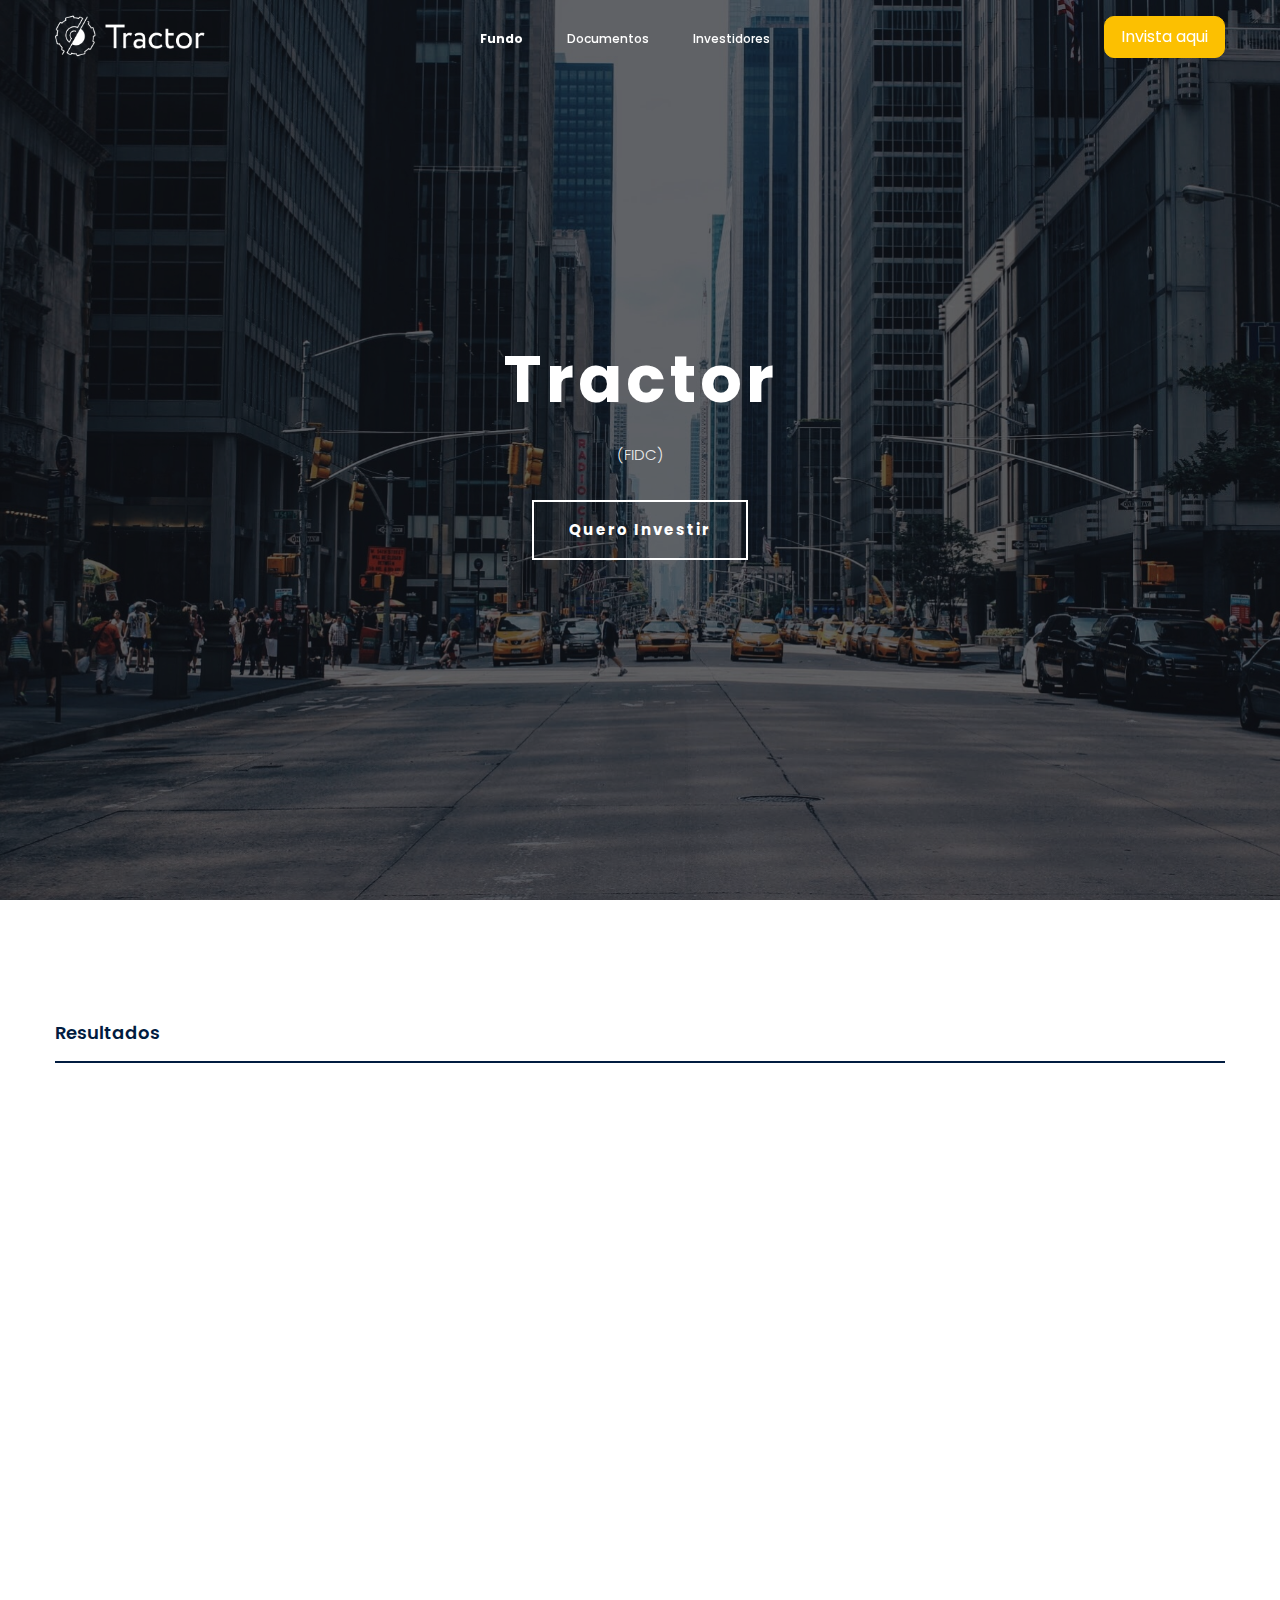
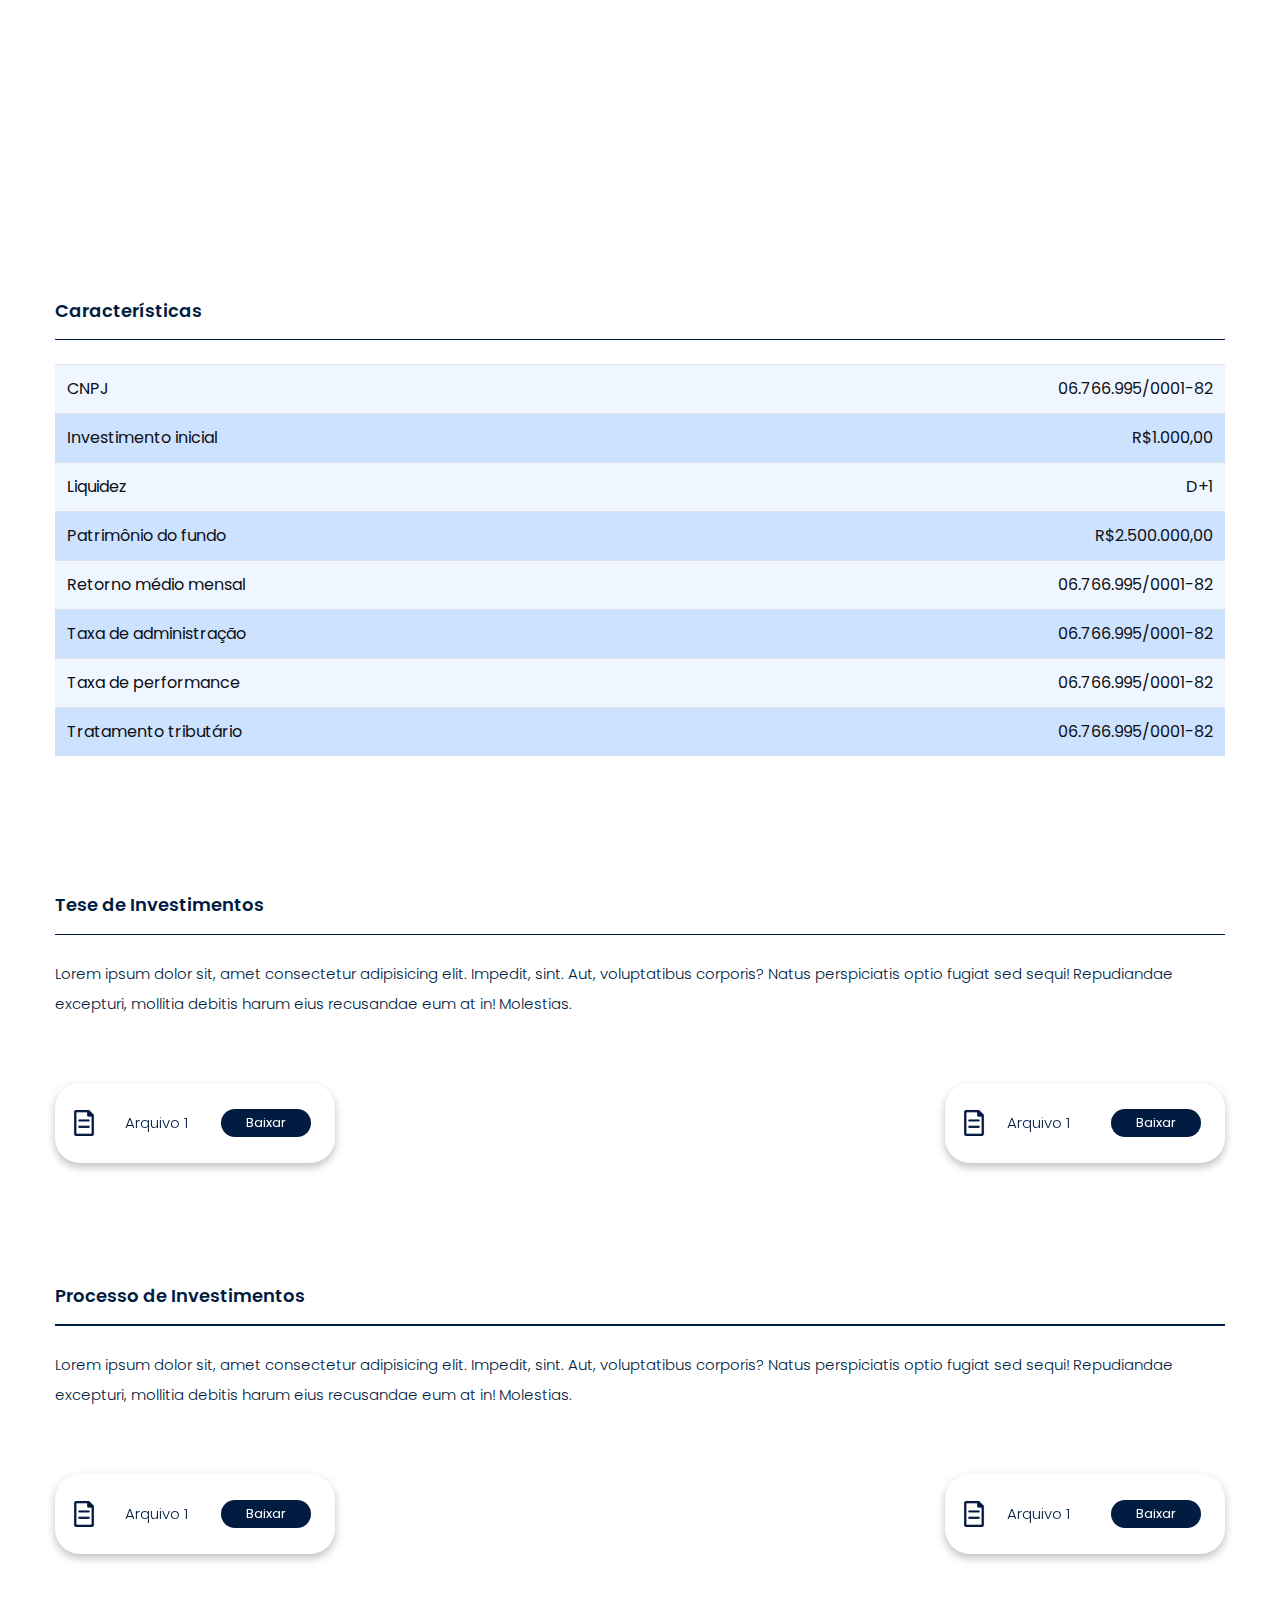
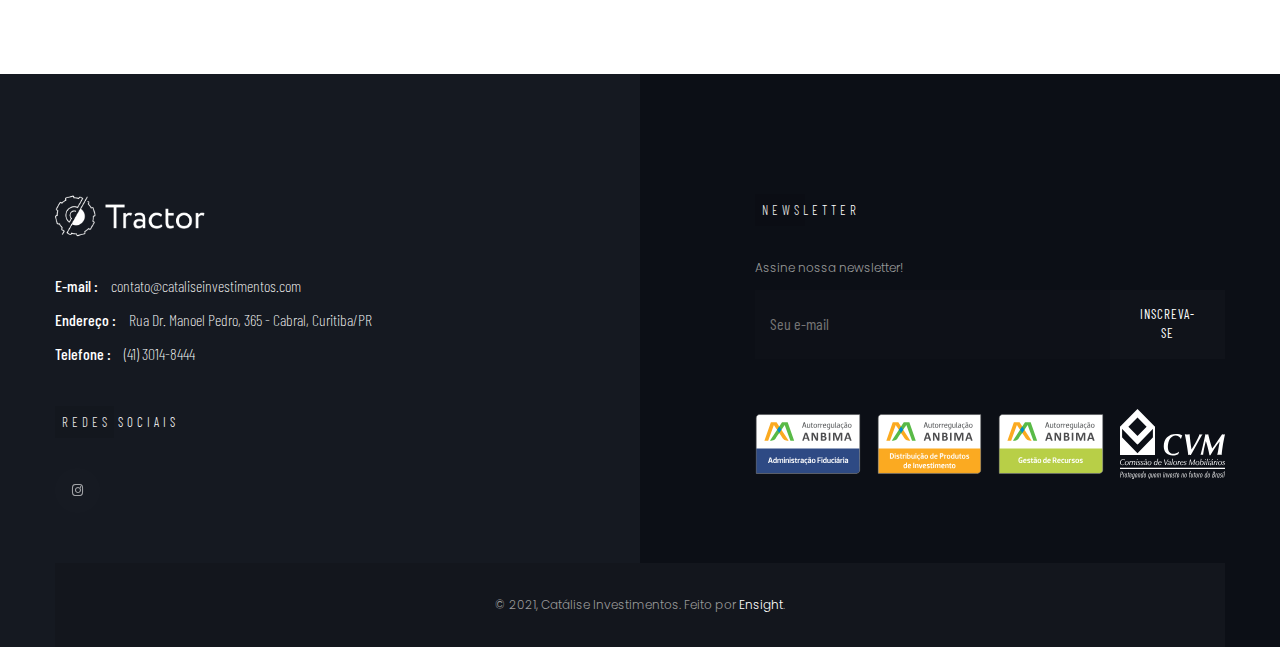
<file: index.html>
<!DOCTYPE html>
<html lang="zxx">
  <head>
    <!-- Metas -->
    <meta charset="utf-8" />
    <meta http-equiv="X-UA-Compatible" content="IE=edge" />
    <meta
      name="viewport"
      content="width=device-width, initial-scale=1, maximum-scale=1"
    />
    <meta name="keywords" content="HTML5 Template Avo onepage themeforest" />
    <meta
      name="description"
      content="Avo - Onepage Multi-Purpose HTML5 Template"
    />
    <meta name="author" content="" />

    <!-- Title  -->
    <title>Tractor</title>

    <!-- Favicon -->
    <link rel="shortcut icon" href="img/favicon.png" />

    <!-- Google Fonts -->
    <link
      href="https://fonts.googleapis.com/css?family=Poppins:100,200,300,400,500,600,700,800,900&display=swap"
      rel="stylesheet"
    />
    <link
      href="https://fonts.googleapis.com/css2?family=Barlow:wght@100;200;300;400;500;600;700;800;900&display=swap"
      rel="stylesheet"
    />
    <link
      href="https://fonts.googleapis.com/css?family=Playfair+Display:400,500,600,700,800,900&display=swap"
      rel="stylesheet"
    />
    <link
      href="https://fonts.googleapis.com/css2?family=Comfortaa:wght@300;400;500;600;700&display=swap"
      rel="stylesheet"
    />
    <link
      href="https://fonts.googleapis.com/css2?family=Barlow+Condensed:wght@200;300;400;500;600;700&display=swap"
      rel="stylesheet"
    />

    <!-- Plugins -->
    <link rel="stylesheet" href="css/plugins.css" />

    <!-- Core Style Css -->
    <link rel="stylesheet" href="css/style.css" />
  </head>

  <body>
    <!-- ==================== Start Loading ==================== -->

    <div id="preloader"></div>

    <!-- ==================== End Loading ==================== -->

    <!-- ==================== Start progress-scroll-button ==================== -->

    <div class="progress-wrap cursor-pointer">
      <svg
        class="progress-circle svg-content"
        width="100%"
        height="100%"
        viewBox="-1 -1 102 102"
      >
        <path d="M50,1 a49,49 0 0,1 0,98 a49,49 0 0,1 0,-98" />
      </svg>
    </div>

    <!-- ==================== End progress-scroll-button ==================== -->

    <!-- ==================== Start cursor ==================== -->

    <div class="mouse-cursor cursor-outer"></div>
    <div class="mouse-cursor cursor-inner"></div>

    <!-- ==================== End cursor ==================== -->

    <!-- ==================== Start Navbar ==================== -->

    <nav class="navbar change navbar-expand-lg">
      <div class="container">
        <!-- Logo -->
        <a class="logo" href="#">
          <img src="img/logotractor.png" alt="logo" class="img-logo" />
        </a>

        <button
          class="navbar-toggler"
          type="button"
          data-toggle="collapse"
          data-target="#navbarSupportedContent"
          aria-controls="navbarSupportedContent"
          aria-expanded="false"
          aria-label="Toggle navigation"
        >
          <span class="icon-bar"><i class="fas fa-bars"></i></span>
        </button>

        <!-- navbar links -->
        <div class="collapse navbar-collapse" id="navbarSupportedContent">
          <ul class="navbar-nav ml-auto">
            <div
              class="d-flex justify-content-center"
              style="margin-right: 19.5rem"
            >
              <li class="nav-item">
                <a class="nav-link" href="index.html" style="font-weight: bold"
                  >Fundo</a
                >
              </li>
              <li class="nav-item">
                <a class="nav-link" href="documents.html">Documentos</a>
              </li>
              <li class="nav-item">
                <a class="nav-link" href="investors.html">Investidores</a>
              </li>
            </div>
            <li class="" style="margin-top: 0.7rem">
              <!-- <button type="button" class="btn btn-warning">Invista Aqui</button> -->
              <a
                target="_blank"
                class="btn btn-warning"
                id="btn-header"
                href="https://catalisegestao.orama.com.br/novo-cadastro/novo-cliente/4052/"
                >Invista aqui</a
              >
            </li>
          </ul>
        </div>
      </div>
    </nav>

    <!-- ==================== End Navbar ==================== -->

    <!-- ==================== Start Slider ==================== -->

    <header class="slider slider-prlx fixed-slider text-center">
      <div class="swiper-container parallax-slider">
        <div
          class="swiper-wrapper"
          style="
            -webkit-transition: none !important;
            -moz-transition: none !important;
            -o-transition: none !important;
            transition: none !important;
          "
        >
          <div class="swiper-slide">
            <div
              class="bg-img valign"
              data-background="img/slid/slider.jpg"
              data-overlay-dark="6"
              style="
                -webkit-transition: none !important;
                -moz-transition: none !important;
                -o-transition: none !important;
                transition: none !important;
              "
            >
              <div class="container">
                <div class="row justify-content-center">
                  <div class="col-lg-7 col-md-9">
                    <div class="caption center">
                      <h1 data-splitting>Tractor</h1>
                      <p>(FIDC)</p>
                      <a
                        target="_blank"
                        href="https://catalisegestao.orama.com.br/novo-cadastro/novo-cliente/4052/#/"
                        class="btn-curve btn-lit mt-30"
                      >
                        <span>Quero Investir </span>
                      </a>
                    </div>
                  </div>
                </div>
              </div>
            </div>
          </div>
        </div>
      </div>
    </header>

    <!-- ==================== End Slider ==================== -->

    <div class="main-content">
      <!-- Start Gráfico -->
      <div class="features section-padding">
        <div class="container">
          <h6 class="mb-3">Resultados</h6>
          <div class="line"></div>
          <iframe
            width="1200"
            height="700"
            src="https://app.powerbi.com/view?r=eyJrIjoiMTc5Mzg4OTUtODU4ZC00M2Y4LTk4NGQtZWUwNTUxNzQ1OTJkIiwidCI6IjUyZmRlN2E5LWFmMmMtNDZjYi1hOWU5LWMxOWViNzQwZmFhOCJ9"
            frameborder="0"
            allowfullscreen="true"
          ></iframe>
        </div>
      </div>
      <!-- Start Gráfico -->
      <div style="margin-top: -7rem;">
        <!-- Start características  -->
      <div class="features section-padding">
        <div class="container">
          <h6 class="mb-3">Características</h6>
          <div class="line"></div>
          <table class="table" style="margin-top: 1.5rem">
            <tbody>
              <tr class="light-bluetr">
                <td scope="row">CNPJ</td>
                <td class="text-right">06.766.995/0001-82</td>
              </tr>
              <tr class="bluetr">
                <td scope="row">Investimento inicial</td>
                <td class="text-right">R$1.000,00</td>
              </tr>
              <tr class="light-bluetr">
                <td scope="row">Liquidez</td>
                <td class="text-right">D+1</td>
              </tr>
              <tr class="bluetr">
                <td scope="row">Patrimônio do fundo</td>
                <td class="text-right">R$2.500.000,00</td>
              </tr>
              <tr class="light-bluetr">
                <td scope="row">Retorno médio mensal</td>
                <td class="text-right">06.766.995/0001-82</td>
              </tr>
              <tr class="bluetr">
                <td scope="row">Taxa de administração</td>
                <td class="text-right">06.766.995/0001-82</td>
              </tr>
              <tr class="light-bluetr">
                <td scope="row">Taxa de performance</td>
                <td class="text-right">06.766.995/0001-82</td>
              </tr>
              <tr class="bluetr">
                <td scope="row">Tratamento tributário</td>
                <td class="text-right">06.766.995/0001-82</td>
              </tr>
            </tbody>
          </table>
        </div>
      </div>
      <!-- End características -->

      <!-- Start Tese de Investimentos -->
      <div class="tese">
        <div class="container">
          <h6 class="mb-3">Tese de Investimentos</h6>
          <div class="line"></div>
          <p style="margin-top: 1.5rem" class="mb-3">
            Lorem ipsum dolor sit, amet consectetur adipisicing elit. Impedit,
            sint. Aut, voluptatibus corporis? Natus perspiciatis optio fugiat
            sed sequi! Repudiandae excepturi, mollitia debitis harum eius
            recusandae eum at in! Molestias.
          </p>
          <div class="d-flex justify-content-between cards-responsive">
            <div
              class="card d-flex align-items-center"
              style="
                width: 17.5rem;
                height: 5rem;
                flex-direction: row;
                margin-top: 3rem;
              "
            >
              <img
                src="img/download.svg"
                alt="download"
                style="width: 26px; height: 26px; margin-left: 1rem"
              />
              <div class="card-body">
                <p style="margin-left: 0.5rem">Arquivo 1</p>
              </div>
              <button class="btn btn-download" style="margin-right: 1.5rem">
                Baixar
              </button>
            </div>
            <div
              class="card d-flex align-items-center"
              style="
                width: 17.5rem;
                height: 5rem;
                flex-direction: row;
                margin-top: 3rem;
              "
            >
              <img
                src="img/download.svg"
                alt="download"
                style="width: 26px; height: 26px; margin-left: 1rem"
              />
              <div class="card-body">
                <p style="margin-right: 1rem">Arquivo 1</p>
              </div>
              <button class="btn btn-download" style="margin-right: 1.5rem">
                Baixar
              </button>
            </div>
          </div>
        </div>
      </div>

      <!-- End Tese de Investimentos -->

      <!-- Start Processo de Investimentos -->

      <div class="processo section-padding">
        <div class="container">
          <h6 class="mb-3">Processo de Investimentos</h6>
          <div class="line"></div>
          <p style="margin-top: 1.5rem" class="mb-3">
            Lorem ipsum dolor sit, amet consectetur adipisicing elit. Impedit,
            sint. Aut, voluptatibus corporis? Natus perspiciatis optio fugiat
            sed sequi! Repudiandae excepturi, mollitia debitis harum eius
            recusandae eum at in! Molestias.
          </p>
          <div class="d-flex justify-content-between cards-responsive">
            <div
              class="card d-flex align-items-center"
              style="
                width: 17.5rem;
                height: 5rem;
                flex-direction: row;
                margin-top: 3rem;
              "
            >
              <img
                src="img/download.svg"
                alt="download"
                style="width: 26px; height: 26px; margin-left: 1rem"
              />
              <div class="card-body">
                <p style="margin-left: 0.5rem">Arquivo 1</p>
              </div>
              <button class="btn btn-download" style="margin-right: 1.5rem">
                Baixar
              </button>
            </div>
            <div
              class="card d-flex align-items-center"
              style="
                width: 17.5rem;
                height: 5rem;
                flex-direction: row;
                margin-top: 3rem;
              "
            >
              <img
                src="img/download.svg"
                alt="download"
                style="width: 26px; height: 26px; margin-left: 1rem"
              />
              <div class="card-body">
                <p style="margin-right: 1rem">Arquivo 1</p>
              </div>
              <button class="btn btn-download" style="margin-right: 1.5rem">
                Baixar
              </button>
            </div>
          </div>
        </div>
      </div>

      <!-- End Processo de Investimentos -->
      </div>
      

      <!-- ==================== Start Footer ==================== -->

      <footer class="footer-half sub-bg section-padding pb-0">
        <div class="container">
          <div class="row">
            <div class="col-lg-5">
              <div class="cont">
                <div class="logo">
                  <a href="#0">
                    <img src="img/logotractor.png" class="img-logo" alt="" />
                  </a>
                </div>
                <div class="con-info custom-font">
                  <ul>
                    <li>
                      <span>E-mail : </span> contato@cataliseinvestimentos.com
                    </li>
                    <li>
                      <span>Endereço : </span> Rua Dr. Manoel Pedro, 365 -
                      Cabral, Curitiba/PR
                    </li>
                    <li><span>Telefone : </span> (41) 3014-8444</li>
                  </ul>
                </div>
                <div class="social-icon">
                  <h6 class="custom-font stit simple-btn" style="color: white">
                    Redes Sociais
                  </h6>
                  <div class="social">
                    <a
                      target="_blank"
                      href="https://instagram.com/cataliseinvestimentos/"
                      class="icon"
                    >
                      <i class="fab fa-instagram"></i>
                    </a>
                  </div>
                </div>
              </div>
            </div>
            <div class="col-lg-5 offset-lg-2">
              <div class="subscribe mb-50">
                <h6 class="custom-font stit simple-btn" style="color: white">
                  Newsletter
                </h6>
                <p>Assine nossa newsletter!</p>
                <form>
                  <div class="form-group custom-font">
                    <input
                      type="email"
                      name="subscribe"
                      placeholder="Seu e-mail"
                    />
                    <button class="cursor-pointer" style="color: white">
                      inscreva-se
                    </button>
                  </div>
                </form>
              </div>
              <div class="desktop-img">
                <div class="d-flex">
                  <img src="img/certifcate/anbima_adm_fiduciaria.svg" alt="" />
                  <img
                    src="img/certifcate/anbima_distribuicao_recursos.svg"
                    alt=""
                    class="ml-3"
                  />
                  <img
                    src="img/certifcate/anbima_gestao_de_recursos.svg"
                    alt=""
                    class="ml-3"
                  />
                  <img
                    src="img/certifcate/cvm.svg"
                    alt=""
                    class="ml-3"
                    id="img-cvm"
                    style="display: block"
                  />
                </div>
              </div>
              <div class="mobile-img">
                <div class="d-flex">
                  <img src="img/certifcate/anbima_adm_fiduciaria.svg" alt="" />
                  <img
                    src="img/certifcate/anbima_distribuicao_recursos.svg"
                    alt=""
                    class="ml-3"
                  />
                  <img
                    src="img/certifcate/anbima_gestao_de_recursos.svg"
                    alt=""
                    class="ml-3"
                  />
                </div>
                <div
                  style="
                    width: 90px;
                    height: 52px;
                    margin-top: 1rem;
                    margin-left: 5.8rem;
                  "
                >
                  <img
                    src="img/certifcate/cvm.svg"
                    alt=""
                    class="ml-3"
                    id="img-cvm"
                    style="display: block"
                    id="cvm-mobile"
                  />
                </div>
              </div>
            </div>
          </div>
          <div class="copyrights text-center">
            <p>
              © 2021, Catálise Investimentos. Feito por
              <a
                target="_blank"
                href="https://ensight.com.br"
                style="color: white"
                >Ensight</a
              >.
            </p>
          </div>
        </div>
      </footer>

      <!-- ==================== End Footer ==================== -->
    </div>

    <!-- jQuery -->
    <script src="js/jquery-3.0.0.min.js"></script>
    <script src="js/jquery-migrate-3.0.0.min.js"></script>

    <!-- plugins -->
    <script src="js/plugins.js"></script>

    <!-- custom scripts -->
    <script src="js/scripts.js"></script>
  </body>
</html>
</file>
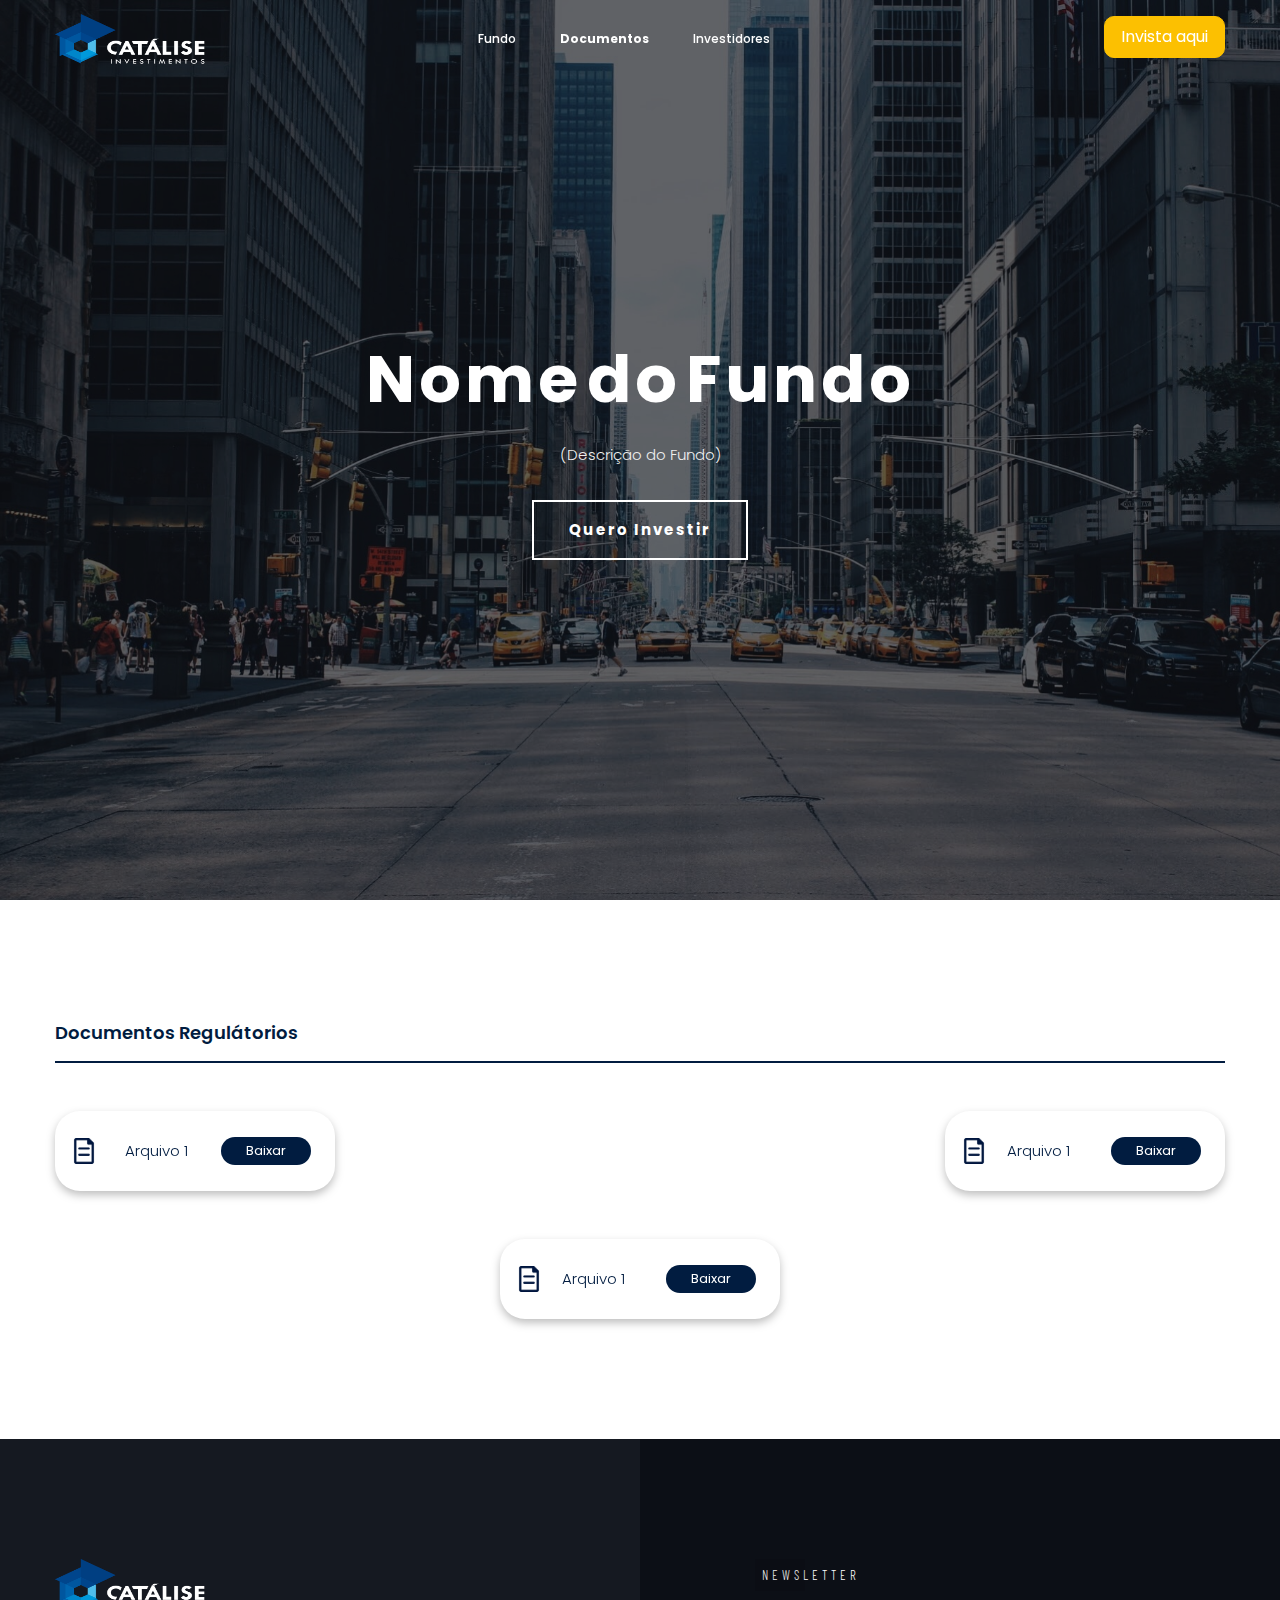
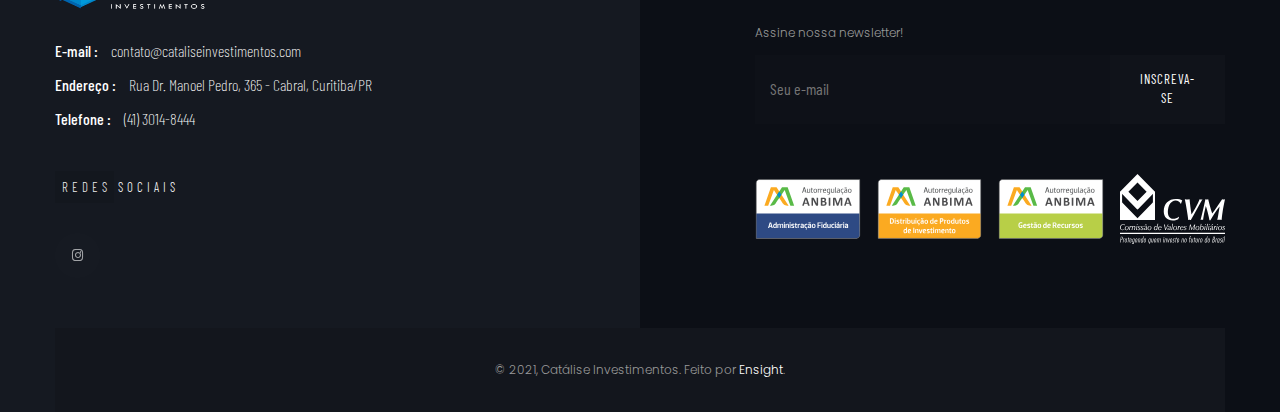
<file: documents.html>
<!DOCTYPE html>
<html lang="zxx">

<head>

    <!-- Metas -->
    <meta charset="utf-8">
    <meta http-equiv="X-UA-Compatible" content="IE=edge" />
    <meta name="viewport" content="width=device-width, initial-scale=1, maximum-scale=1" />
    <meta name="keywords" content="HTML5 Template Avo onepage themeforest" />
    <meta name="description" content="Avo - Onepage Multi-Purpose HTML5 Template" />
    <meta name="author" content="" />

    <!-- Title  -->
    <title>Tractor</title>

    <!-- Favicon -->
    <link rel="shortcut icon" href="img/favicon.png" />

    <!-- Google Fonts -->
    <link href="https://fonts.googleapis.com/css?family=Poppins:100,200,300,400,500,600,700,800,900&display=swap"
        rel="stylesheet">
    <link href="https://fonts.googleapis.com/css2?family=Barlow:wght@100;200;300;400;500;600;700;800;900&display=swap"
        rel="stylesheet">
    <link href="https://fonts.googleapis.com/css?family=Playfair+Display:400,500,600,700,800,900&display=swap"
        rel="stylesheet">
    <link href="https://fonts.googleapis.com/css2?family=Comfortaa:wght@300;400;500;600;700&display=swap"
        rel="stylesheet">
    <link href="https://fonts.googleapis.com/css2?family=Barlow+Condensed:wght@200;300;400;500;600;700&display=swap"
        rel="stylesheet">

    <!-- Plugins -->
    <link rel="stylesheet" href="css/plugins.css" />

    <!-- Core Style Css -->
    <link rel="stylesheet" href="css/style.css" />

</head>

<body>


    <!-- ==================== Start Loading ==================== -->

    <div id="preloader">
    </div>

    <!-- ==================== End Loading ==================== -->



    <!-- ==================== Start progress-scroll-button ==================== -->

    <div class="progress-wrap cursor-pointer">
        <svg class="progress-circle svg-content" width="100%" height="100%" viewBox="-1 -1 102 102">
            <path d="M50,1 a49,49 0 0,1 0,98 a49,49 0 0,1 0,-98" />
        </svg>
    </div>

    <!-- ==================== End progress-scroll-button ==================== -->



    <!-- ==================== Start cursor ==================== -->

    <div class="mouse-cursor cursor-outer"></div>
    <div class="mouse-cursor cursor-inner"></div>

    <!-- ==================== End cursor ==================== -->



   <!-- ==================== Start Navbar ==================== -->

   <nav class="navbar change navbar-expand-lg">
    <div class="container">

        <!-- Logo -->
        <a class="logo" href="#">
            <img src="img/logo-catalise.png" alt="logo" class="img-logo">
        </a>

        <button class="navbar-toggler" type="button" data-toggle="collapse" data-target="#navbarSupportedContent"
            aria-controls="navbarSupportedContent" aria-expanded="false" aria-label="Toggle navigation">
            <span class="icon-bar"><i class="fas fa-bars"></i></span>
        </button>

      <!-- navbar links -->
      <div class="collapse navbar-collapse" id="navbarSupportedContent">
    
        <ul class="navbar-nav ml-auto">
            <div class="d-flex justify-content-center" style="margin-right: 19.5rem;">
                <li class="nav-item">
                    <a class="nav-link" href="index.html">Fundo</a>
                </li>
                <li class="nav-item">
                    <a class="nav-link" href="documents.html" style="font-weight: bold;">Documentos</a>
                </li>
                <li class="nav-item">
                    <a class="nav-link" href="investors.html">Investidores</a>
                </li>
            </div>
            <li class="" style="margin-top: 0.7rem;">
                <!-- <button type="button" class="btn btn-warning">Invista Aqui</button> -->
                <a target="_blank" class="btn btn-warning " id="btn-header" href="https://catalisegestao.orama.com.br/novo-cadastro/novo-cliente/4052/">Invista aqui</a>
            </li>
        </ul>
    </div>
</div>
</nav>

<!-- ==================== End Navbar ==================== -->




    <!-- ==================== Start Slider ==================== -->

    <header class="slider slider-prlx fixed-slider text-center">
        <div class="swiper-container parallax-slider" >
            <div class="swiper-wrapper" style=" -webkit-transition: none !important;
            -moz-transition: none !important;
            -o-transition: none !important;
            transition: none !important;">
                <div class="swiper-slide">
                    <div class="bg-img valign" data-background="img/slid/slider.jpg" data-overlay-dark="6" style=" -webkit-transition: none !important;
                    -moz-transition: none !important;
                    -o-transition: none !important;
                    transition: none !important;">
                        <div class="container">
                            <div class="row justify-content-center">
                                <div class="col-lg-7 col-md-9">
                                    <div class="caption center">
                                        <h1 data-splitting>Nome do Fundo</h1>
                                        <p>(Descrição do Fundo)</p>
                                        <a target="_blank" href="https://catalisegestao.orama.com.br/novo-cadastro/novo-cliente/4052/#/" class="btn-curve btn-lit mt-30">
                                            <span>Quero Investir </span>
                                        </a>
                                    </div>
                                </div>
                            </div>
                        </div>
                    </div>
                </div>
            </div>
        </div>
    </header>

    <!-- ==================== End Slider ==================== -->



    <div class="main-content">


        <!-- Start Documentos Regulatórios -->
        <div class="documents section-padding">
            <div class="container">
                <h6 class="mb-3">Documentos Regulátorios</h6>
                <div class="line"></div>
                <div class="d-flex justify-content-between cards-responsive">
                    <div class="card d-flex align-items-center" style="width: 17.5rem; height: 5rem; flex-direction: row; margin-top: 3rem;">
                        <img src="img/download.svg" alt="download" style="width: 26px; height: 26px; margin-left: 1rem;">
                        <div class="card-body">
                        <p style="margin-left: 0.5rem;">Arquivo 1</p>
                        </div>
                        <button class="btn btn-download" style="margin-right: 1.5rem;">Baixar</button>
                    </div>
                    <div class="card d-flex align-items-center" style="width: 17.5rem; height: 5rem; flex-direction: row; margin-top: 3rem;">
                        <img src="img/download.svg" alt="download" style="width: 26px; height: 26px; margin-left: 1rem;">
                        <div class="card-body">
                          <p style="margin-right: 1rem;">Arquivo 1</p>
                        </div>
                        <button class="btn btn-download" style="margin-right: 1.5rem;">Baixar</button>
                    </div>
                </div>
                <div class="d-flex justify-content-center cards-responsive">
                    <div class="card d-flex align-items-center" style="width: 17.5rem; height: 5rem; flex-direction: row; margin-top: 3rem;">
                        <img src="img/download.svg" alt="download" style="width: 26px; height: 26px; margin-left: 1rem;">
                        <div class="card-body">
                          <p style="margin-right: 1rem;">Arquivo 1</p>
                        </div>
                        <button class="btn btn-download" style="margin-right: 1.5rem;">Baixar</button>
                    </div>
                </div>
            </div>
        </div>

      
        <!-- End Documentos Regulatórios -->




        
       
        <!-- ==================== Start Footer ==================== -->

        <footer class="footer-half sub-bg section-padding pb-0">
            <div class="container">
                <div class="row">
                    <div class="col-lg-5">
                        <div class="cont">
                            <div class="logo">
                                <a href="#0">
                                    <img src="img/logo-catalise.png" class="img-logo" alt="">
                                </a>
                            </div>
                            <div class="con-info custom-font">
                                <ul>
                                    <li><span>E-mail : </span> contato@cataliseinvestimentos.com</li>
                                    <li><span>Endereço : </span> Rua Dr. Manoel Pedro, 365 - Cabral, Curitiba/PR
                                    </li>
                                    <li><span>Telefone : </span> (41) 3014-8444</li>
                                </ul>
                            </div>
                            <div class="social-icon">
                                <h6 class="custom-font stit simple-btn" style="color: white;">Redes Sociais</h6>
                                <div class="social">
                                    <a target="_blank" href ="https://instagram.com/cataliseinvestimentos/"class="icon">
                                        <i class="fab fa-instagram"></i>
                                    </a>
                                                                                         
                                </div>
                            </div>
                        </div>
                    </div>
                    <div class="col-lg-5 offset-lg-2">
                        <div class="subscribe mb-50">
                            <h6 class="custom-font stit simple-btn" style="color: white;">Newsletter</h6>
                            <p>Assine nossa newsletter!</p>
                            <form>
                                <div class="form-group custom-font">
                                    <input type="email" name="subscribe" placeholder="Seu e-mail">
                                    <button class="cursor-pointer" style="color: white;">inscreva-se</button>
                                </div>
                            </form>
                        </div>
                        <div class="desktop-img">
                            <div class="d-flex">
                                <img src="img/certifcate/anbima_adm_fiduciaria.svg" alt="" >
                                <img src="img/certifcate/anbima_distribuicao_recursos.svg" alt="" class="ml-3">
                                <img src="img/certifcate/anbima_gestao_de_recursos.svg" alt="" class="ml-3">
                                <img src="img/certifcate/cvm.svg" alt="" class="ml-3" id="img-cvm" style="display: block;">
                            </div>
                        </div>
                        <div class="mobile-img">
                        <div class="d-flex">
                            <img src="img/certifcate/anbima_adm_fiduciaria.svg" alt="" >
                            <img src="img/certifcate/anbima_distribuicao_recursos.svg" alt="" class="ml-3">
                            <img src="img/certifcate/anbima_gestao_de_recursos.svg" alt="" class="ml-3">
                        </div>
                        <div style="width: 90px; height: 52px; margin-top: 1rem; margin-left: 5.8rem;">
                            <img src="img/certifcate/cvm.svg" alt="" class="ml-3" id="img-cvm" style="display: block;" id="cvm-mobile">
                        </div>
                        </div>
                    </div>
                </div>
                <div class="copyrights text-center">
                    <p>© 2021, Catálise Investimentos. Feito por <a target="_blank" href="https://ensight.com.br" style="color: white;">Ensight</a>.</p>
                </div>
            </div>
        </footer>

        <!-- ==================== End Footer ==================== -->



    </div>






    <!-- jQuery -->
    <script src="js/jquery-3.0.0.min.js"></script>
    <script src="js/jquery-migrate-3.0.0.min.js"></script>

    <!-- plugins -->
    <script src="js/plugins.js"></script>

    <!-- custom scripts -->
    <script src="js/scripts.js"></script>

</body>

</html>
</file>
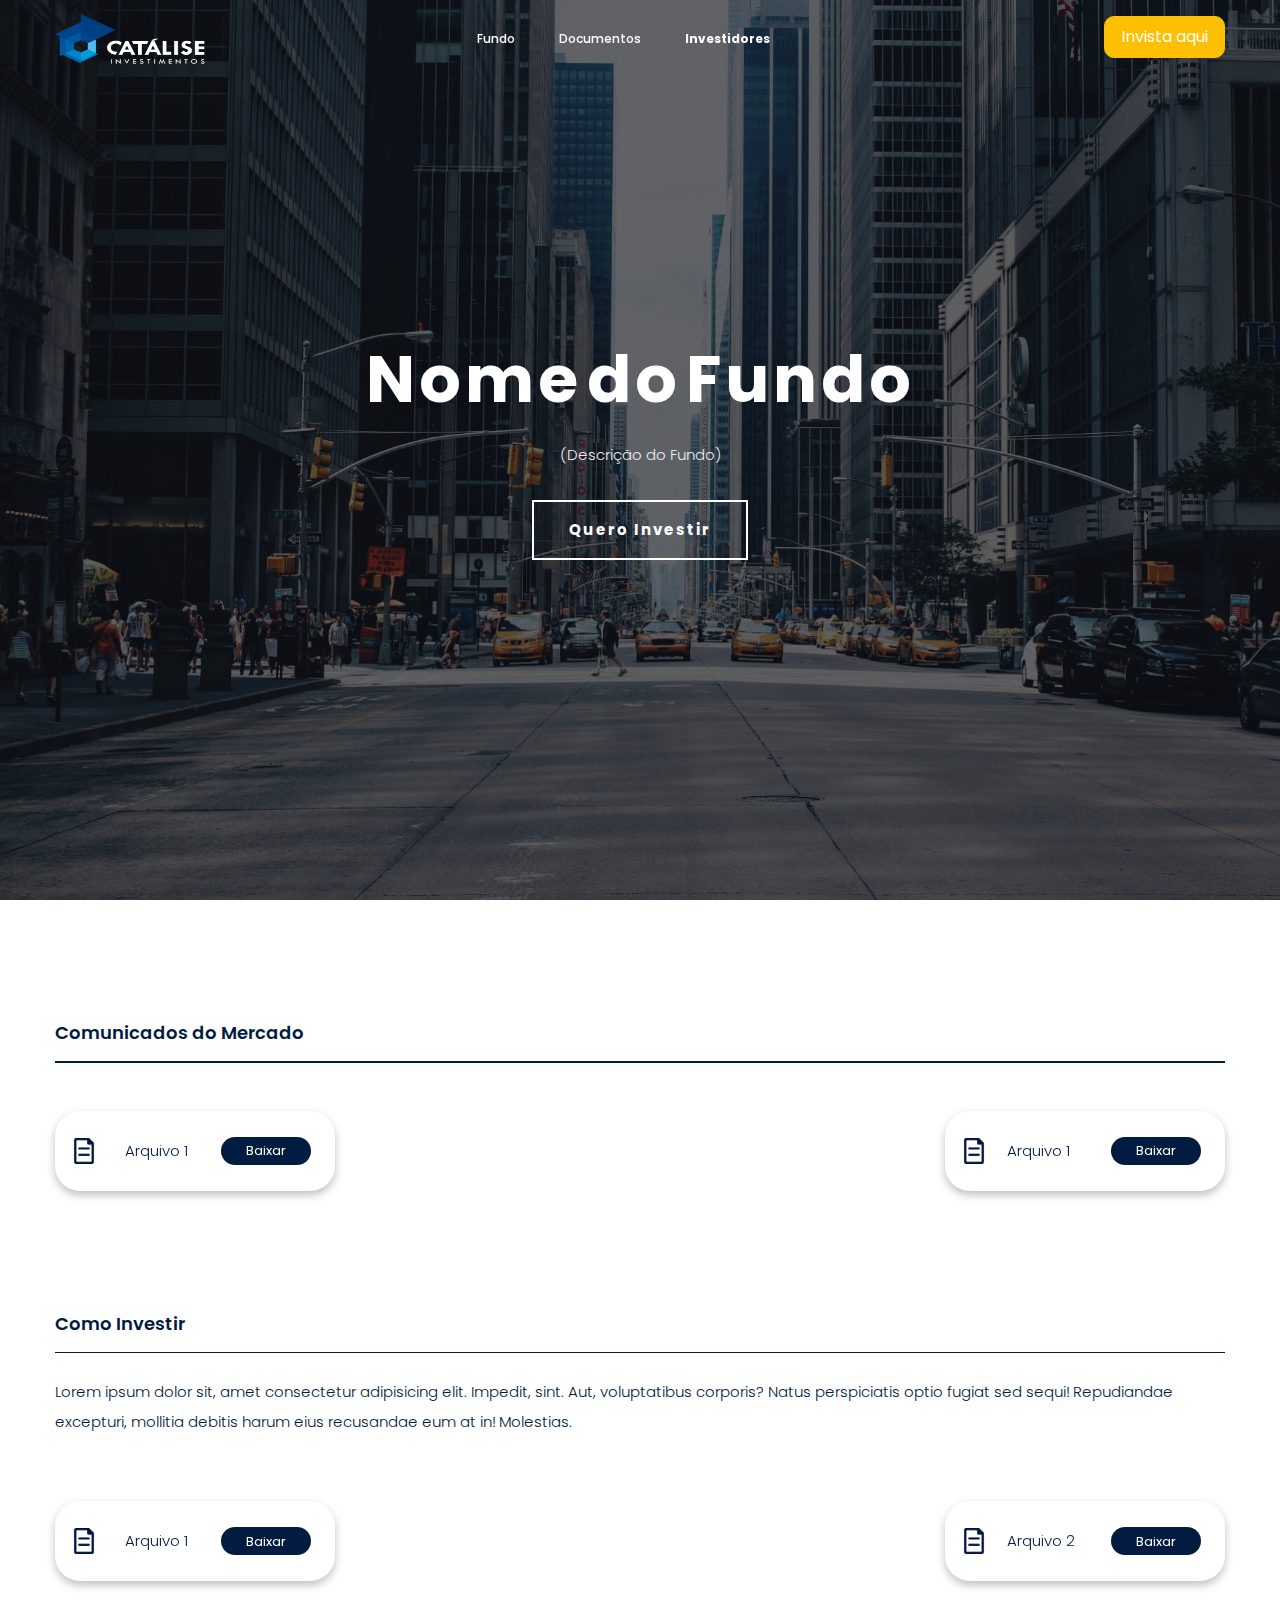
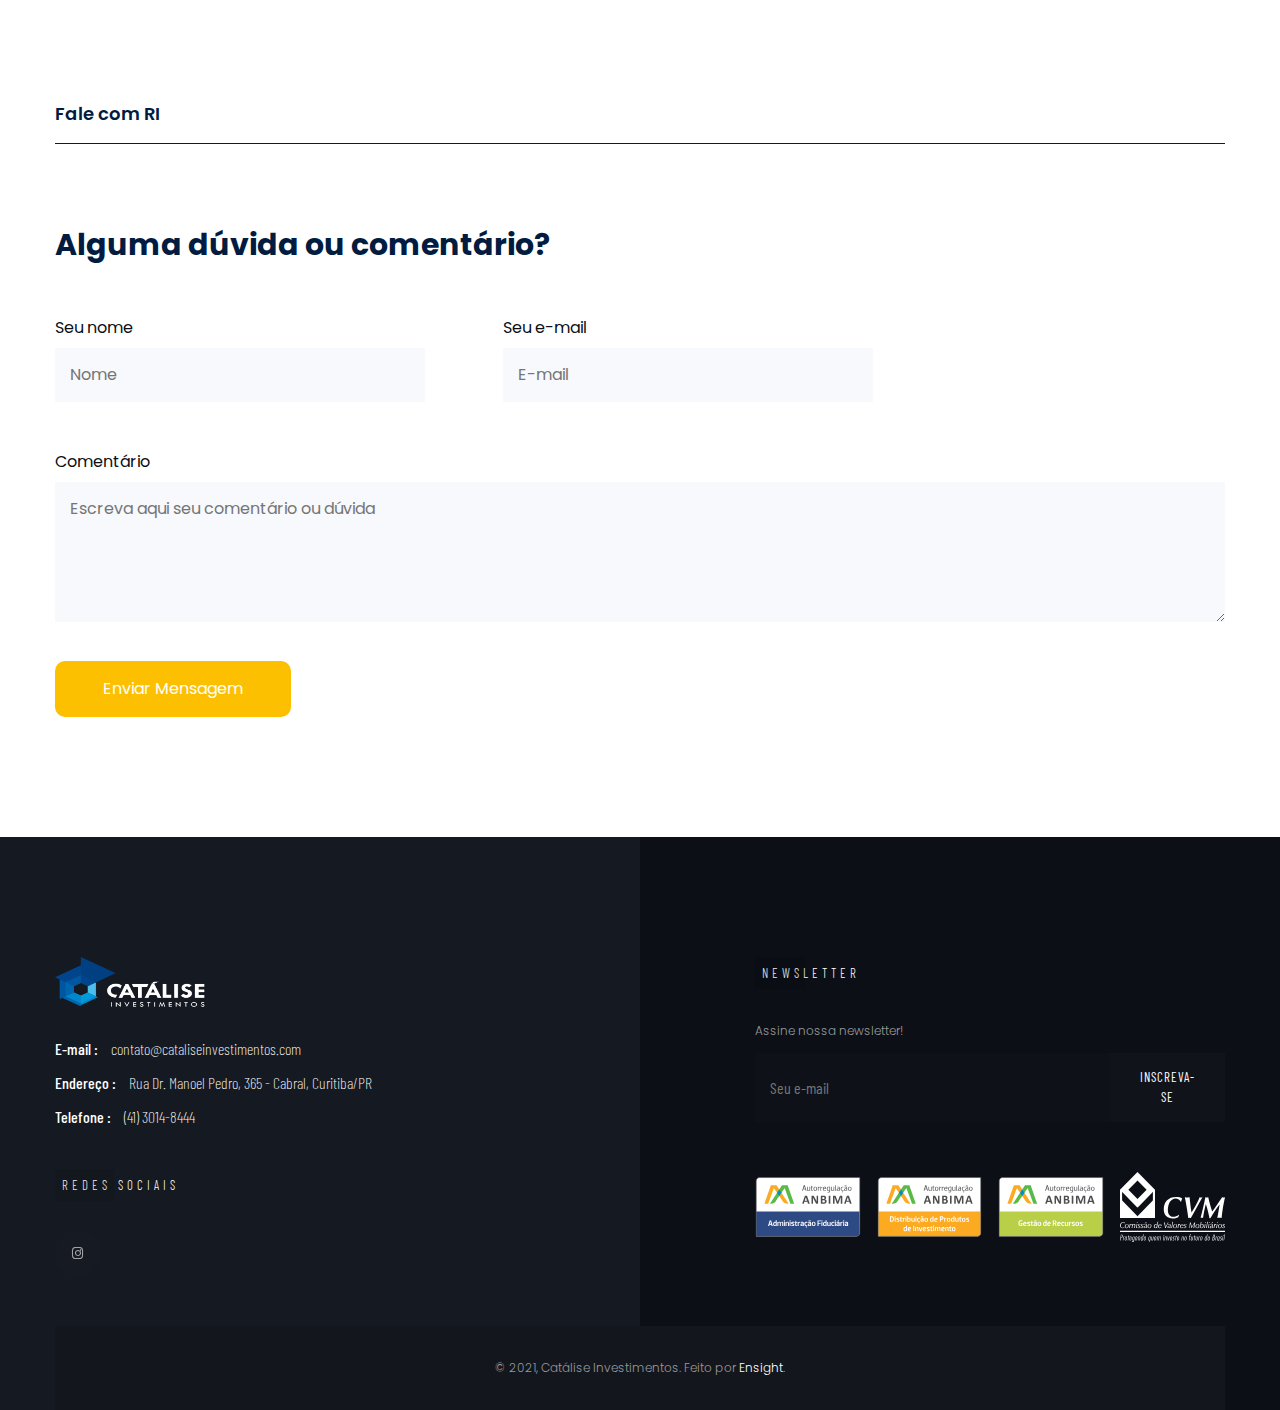
<file: investors.html>
<!DOCTYPE html>
<html lang="zxx">

<head>

    <!-- Metas -->
    <meta charset="utf-8">
    <meta http-equiv="X-UA-Compatible" content="IE=edge" />
    <meta name="viewport" content="width=device-width, initial-scale=1, maximum-scale=1" />
    <meta name="keywords" content="HTML5 Template Avo onepage themeforest" />
    <meta name="description" content="Avo - Onepage Multi-Purpose HTML5 Template" />
    <meta name="author" content="" />

    <!-- Title  -->
    <title>Tractor</title>

    <!-- Favicon -->
    <link rel="shortcut icon" href="img/favicon.png" />

    <!-- Google Fonts -->
    <link href="https://fonts.googleapis.com/css?family=Poppins:100,200,300,400,500,600,700,800,900&display=swap"
        rel="stylesheet">
    <link href="https://fonts.googleapis.com/css2?family=Barlow:wght@100;200;300;400;500;600;700;800;900&display=swap"
        rel="stylesheet">
    <link href="https://fonts.googleapis.com/css?family=Playfair+Display:400,500,600,700,800,900&display=swap"
        rel="stylesheet">
    <link href="https://fonts.googleapis.com/css2?family=Comfortaa:wght@300;400;500;600;700&display=swap"
        rel="stylesheet">
    <link href="https://fonts.googleapis.com/css2?family=Barlow+Condensed:wght@200;300;400;500;600;700&display=swap"
        rel="stylesheet">

    <!-- Plugins -->
    <link rel="stylesheet" href="css/plugins.css" />

    <!-- Core Style Css -->
    <link rel="stylesheet" href="css/style.css" />

</head>

<body>


    <!-- ==================== Start Loading ==================== -->

    <div id="preloader">
    </div>

    <!-- ==================== End Loading ==================== -->



    <!-- ==================== Start progress-scroll-button ==================== -->

    <div class="progress-wrap cursor-pointer">
        <svg class="progress-circle svg-content" width="100%" height="100%" viewBox="-1 -1 102 102">
            <path d="M50,1 a49,49 0 0,1 0,98 a49,49 0 0,1 0,-98" />
        </svg>
    </div>

    <!-- ==================== End progress-scroll-button ==================== -->



    <!-- ==================== Start cursor ==================== -->

    <div class="mouse-cursor cursor-outer"></div>
    <div class="mouse-cursor cursor-inner"></div>

    <!-- ==================== End cursor ==================== -->



    <!-- ==================== Start Navbar ==================== -->

    <nav class="navbar change navbar-expand-lg">
        <div class="container">

            <!-- Logo -->
            <a class="logo" href="#">
                <img src="img/logo-catalise.png" alt="logo" class="img-logo">
            </a>

            <button class="navbar-toggler" type="button" data-toggle="collapse" data-target="#navbarSupportedContent"
                aria-controls="navbarSupportedContent" aria-expanded="false" aria-label="Toggle navigation">
                <span class="icon-bar"><i class="fas fa-bars"></i></span>
            </button>

          <!-- navbar links -->
          <div class="collapse navbar-collapse" id="navbarSupportedContent">
        
            <ul class="navbar-nav ml-auto">
                <div class="d-flex justify-content-center" style="margin-right: 19.5rem;">
                    <li class="nav-item">
                        <a class="nav-link" href="index.html">Fundo</a>
                    </li>
                    <li class="nav-item">
                        <a class="nav-link" href="documents.html">Documentos</a>
                    </li>
                    <li class="nav-item">
                        <a class="nav-link" href="investors.html" style="font-weight: bold;">Investidores</a>
                    </li>
                </div>
                <li class="" style="margin-top: 0.7rem;">
                    <!-- <button type="button" class="btn btn-warning">Invista Aqui</button> -->
                    <a target="_blank" class="btn btn-warning " id="btn-header" href="https://catalisegestao.orama.com.br/novo-cadastro/novo-cliente/4052/">Invista aqui</a>
                </li>
            </ul>
        </div>
    </div>
</nav>

<!-- ==================== End Navbar ==================== -->



    <!-- ==================== Start Slider ==================== -->

    <header class="slider slider-prlx fixed-slider text-center">
        <div class="swiper-container parallax-slider" >
            <div class="swiper-wrapper" style=" -webkit-transition: none !important;
            -moz-transition: none !important;
            -o-transition: none !important;
            transition: none !important;">
                <div class="swiper-slide">
                    <div class="bg-img valign" data-background="img/slid/slider.jpg" data-overlay-dark="6" style=" -webkit-transition: none !important;
                    -moz-transition: none !important;
                    -o-transition: none !important;
                    transition: none !important;">
                        <div class="container">
                            <div class="row justify-content-center">
                                <div class="col-lg-7 col-md-9">
                                    <div class="caption center">
                                        <h1 data-splitting>Nome do Fundo</h1>
                                        <p>(Descrição do Fundo)</p>
                                        <a target="_blank" href="https://catalisegestao.orama.com.br/novo-cadastro/novo-cliente/4052/#/" class="btn-curve btn-lit mt-30">
                                            <span>Quero Investir </span>
                                        </a>
                                    </div>
                                </div>
                            </div>
                        </div>
                    </div>
                </div>
            </div>
        </div>
    </header>

    <!-- ==================== End Slider ==================== -->



    <div class="main-content">

    
        <!-- Start Comunicados do Mercado -->
        <div class="tese section-padding">
            <div class="container">
                <h6 class="mb-3">Comunicados do Mercado</h6>
                <div class="line"></div>
                
                <div class="d-flex justify-content-between cards-responsive">
                    <div class="card d-flex align-items-center" style="width: 17.5rem; height: 5rem; flex-direction: row; margin-top: 3rem;">
                        <img src="img/download.svg" alt="download" style="width: 26px; height: 26px; margin-left: 1rem;">
                        <div class="card-body">
                        <p style="margin-left: 0.5rem;">Arquivo 1</p>
                        </div>
                        <button class="btn btn-download" style="margin-right: 1.5rem;">Baixar</button>
                    </div>
                    <div class="card d-flex align-items-center" style="width: 17.5rem; height: 5rem; flex-direction: row; margin-top: 3rem;">
                        <img src="img/download.svg" alt="download" style="width: 26px; height: 26px; margin-left: 1rem;">
                        <div class="card-body">
                          <p style="margin-right: 1rem;">Arquivo 1</p>
                        </div>
                        <button class="btn btn-download" style="margin-right: 1.5rem;">Baixar</button>
                    </div>
                </div>
            </div>
        </div>

      
        <!-- End Comunicados do Mercado -->


        <!-- Start Como Investir -->

        <div class="process" >
            <div class="container">
                <h6 class="mb-3">Como Investir</h6>
                <div class="line"></div>
                <p style="margin-top: 1.5rem;" class="mb-3">
                    Lorem ipsum dolor sit, amet consectetur adipisicing elit. Impedit, sint. Aut, voluptatibus corporis? Natus perspiciatis optio fugiat sed sequi! Repudiandae excepturi, mollitia debitis harum eius recusandae eum at in! Molestias.
                </p>
                <div class="d-flex justify-content-between cards-responsive">
                    <div class="card d-flex align-items-center" style="width: 17.5rem; height: 5rem; flex-direction: row; margin-top: 3rem;">
                        <img src="img/download.svg" alt="download" style="width: 26px; height: 26px; margin-left: 1rem;">
                        <div class="card-body">
                        <p style="margin-left: 0.5rem;">Arquivo 1</p>
                        </div>
                        <button class="btn btn-download" style="margin-right: 1.5rem;">Baixar</button>
                    </div>
                    <div class="card d-flex align-items-center" style="width: 17.5rem; height: 5rem; flex-direction: row; margin-top: 3rem;">
                        <img src="img/download.svg" alt="download" style="width: 26px; height: 26px; margin-left: 1rem;">
                        <div class="card-body">
                          <p style="margin-right: 1rem;">Arquivo 2</p>
                        </div>
                        <button class="btn btn-download" style="margin-right: 1.5rem;">Baixar</button>
                    </div>
                </div>
            </div>
        </div>

        <!-- End Como Investir -->
          <!-- ==================== Start Contact ==================== -->

          <section class="contact section-padding">
            <div class="container">
                <h6 class="mb-3">Fale com RI</h6>
                <div class="line"></div>
                <div class="" style="margin-top: 5rem;">
                    <div class="">
                        <div class="form md-mb50">

                            <h4 class="extra-title mb-50">Alguma dúvida ou comentário?</h4>

                            <form id="contact-form" method="post" action="contact.php">

                                <div class="messages"></div>

                                <div class="controls">
                                    <div class="row ">
                                        <div class="form-group col-4 input-responsive">
                                            <label for="form_name">Seu nome</label>
                                            <input style="padding:15px" id="form_name" type="text" name="name" placeholder="Nome"
                                                required="required">
                                        </div>

                                        <div class="form-group col-4 ml-5 input-responsive" id="email-form">
                                            <label for="form_name">Seu e-mail</label>
                                            <input style="padding:15px" id="form_email" type="email" name="email"placeholder="E-mail"
                                                required="required">
                                        </div>
                                    </div>
                                    <div class="form-group" style="margin-top: 2rem;">
                                        <label for="form_name">Comentário</label>
                                        <textarea id="form_message" name="message" placeholder="Escreva aqui seu comentário ou dúvida" rows="4"
                                            required="required"></textarea>
                                    </div>

                                    <button type="submit" class="btn-submit">Enviar Mensagem</button>
                                </div>
                            </form>
                        </div>
                    </div>
                    <!-- <div class="col-lg-5 offset-lg-1">
                        <div class="cont-info">
                            <h4 class="extra-title mb-50">Contact Info.</h4>
                            <h3 class="custom-font wow" data-splitting>Let's Talk.
                            </h3>
                            <div class="item mb-40">
                                <h5><a href="#0">Email@example.com</a></h5>
                                <h5>+4.930.705.5448</h5>
                            </div>
                            <h3 class="custom-font wow" data-splitting>Visit Us.
                            </h3>
                            <div class="item">
                                <h6>295 Witting Streets Suite 666,
                                    <br>Melbourne, Australia</h6>
                            </div>
                            <div class="social mt-50">
                                <a href="#0" class="icon">
                                    <i class="fab fa-facebook-f"></i>
                                </a>
                                <a href="#0" class="icon">
                                    <i class="fab fa-twitter"></i>
                                </a>
                                <a href="#0" class="icon">
                                    <i class="fab fa-pinterest"></i>
                                </a>
                                <a href="#0" class="icon">
                                    <i class="fab fa-behance"></i>
                                </a>
                            </div>
                        </div>
                    </div> -->
                </div>
            </div>
        </section>

        <!-- ==================== End Contact ==================== -->
        <!-- ==================== Start Footer ==================== -->

        <footer class="footer-half sub-bg section-padding pb-0">
            <div class="container">
                <div class="row">
                    <div class="col-lg-5">
                        <div class="cont">
                            <div class="logo">
                                <a href="#0">
                                    <img src="img/logo-catalise.png" class="img-logo" alt="">
                                </a>
                            </div>
                            <div class="con-info custom-font">
                                <ul>
                                    <li><span>E-mail : </span> contato@cataliseinvestimentos.com</li>
                                    <li><span>Endereço : </span> Rua Dr. Manoel Pedro, 365 - Cabral, Curitiba/PR
                                    </li>
                                    <li><span>Telefone : </span> (41) 3014-8444</li>
                                </ul>
                            </div>
                            <div class="social-icon">
                                <h6 class="custom-font stit simple-btn" style="color: white;">Redes Sociais</h6>
                                <div class="social">
                                    <a target="_blank" href ="https://instagram.com/cataliseinvestimentos/"class="icon">
                                        <i class="fab fa-instagram"></i>
                                    </a>
                                                                                         
                                </div>
                            </div>
                        </div>
                    </div>
                    <div class="col-lg-5 offset-lg-2">
                        <div class="subscribe mb-50">
                            <h6 class="custom-font stit simple-btn" style="color: white;">Newsletter</h6>
                            <p>Assine nossa newsletter!</p>
                            <form>
                                <div class="form-group custom-font">
                                    <input type="email" name="subscribe" placeholder="Seu e-mail">
                                    <button class="cursor-pointer" style="color: white;">inscreva-se</button>
                                </div>
                            </form>
                        </div>
                        <div class="desktop-img">
                            <div class="d-flex">
                                <img src="img/certifcate/anbima_adm_fiduciaria.svg" alt="" >
                                <img src="img/certifcate/anbima_distribuicao_recursos.svg" alt="" class="ml-3">
                                <img src="img/certifcate/anbima_gestao_de_recursos.svg" alt="" class="ml-3">
                                <img src="img/certifcate/cvm.svg" alt="" class="ml-3" id="img-cvm" style="display: block;">
                            </div>
                        </div>
                        <div class="mobile-img">
                        <div class="d-flex">
                            <img src="img/certifcate/anbima_adm_fiduciaria.svg" alt="" >
                            <img src="img/certifcate/anbima_distribuicao_recursos.svg" alt="" class="ml-3">
                            <img src="img/certifcate/anbima_gestao_de_recursos.svg" alt="" class="ml-3">
                        </div>
                        <div style="width: 90px; height: 52px; margin-top: 1rem; margin-left: 5.8rem;">
                            <img src="img/certifcate/cvm.svg" alt="" class="ml-3" id="img-cvm" style="display: block;" id="cvm-mobile">
                        </div>
                        </div>
                    </div>
                </div>
                <div class="copyrights text-center">
                    <p>© 2021, Catálise Investimentos. Feito por <a target="_blank" href="https://ensight.com.br" style="color: white;">Ensight</a>.</p>
                </div>
            </div>
        </footer>

        <!-- ==================== End Footer ==================== -->


    </div>






    <!-- jQuery -->
    <script src="js/jquery-3.0.0.min.js"></script>
    <script src="js/jquery-migrate-3.0.0.min.js"></script>

    <!-- plugins -->
    <script src="js/plugins.js"></script>

    <!-- custom scripts -->
    <script src="js/scripts.js"></script>

</body>

</html>
</file>
<file: css/plugins.css>
/*-----------------------------------------------------------------------------------

	Theme Name: avo
	Theme URI: http://
	Description: The Multi-Purpose Template
	Author: ui-themez
	Author URI: http://themeforest.net/user/ui-themez
	Version: 1.0

-----------------------------------------------------------------------------------*/

/* ----------------------------------------------------------------
			[ All Css Plugins & Helper Classes File ]
-----------------------------------------------------------------*/

/* == bootstrap == */
@import url("plugins/bootstrap.min.css");

/* == animate css == */
@import url("plugins/animate.css");

/* == ionicons icon font == */
@import url("plugins/ionicons.min.css");

/* == pe-icon-7-stroke == */
@import url("plugins/pe-icon-7-stroke.css");

/* == fontawesome icon font == */
@import url("plugins/fontawesome-all.min.css");

/* == justifiedGallery.min == */
@import url("plugins/justifiedGallery.min.css");

/* == YouTubePopUp == */
@import url("plugins/YouTubePopUp.css");

/* == slick carousel == */
@import url("plugins/slick.css");
@import url("plugins/slick-theme.css");

/* == swiper.min font == */
@import url("plugins/swiper.min.css");
</file>
<file: css/style.css>
/*-----------------------------------------------------------------------------------

    Theme Name: Avo
    Theme URI: http://
    Description: Creative Agency & Portfolio
    Author: UI-ThemeZ
    Author URI: http://themeforest.net/user/UI-ThemeZ
    Version: 1.0

-----------------------------------------------------------------------------------*/
/* ----------------------------------------------------------------

== Table Of Content

    |--- BASE

        |- typography
        |- helper classes

    |--- SHORTCODES

        |- extra
        |- overlay
        |- section-heading
        |- buttons
        |- navbar
        |- sliders
        |- intro
        |- feature-box
        |- clients
        |- counter
        |- portfolio
        |- process
        |- progress-bar
        |- tabs
        |- team
        |- testimonials
        |- blog
        |- contact-form
        |- footers

    |--- BASE

        |- responsive
	


---------------------------------------------------------------- */
/* ====================== [ Start Typography  ] ====================== */
* {
  margin: 0;
  padding: 0;
  -webkit-box-sizing: border-box;
  box-sizing: border-box;
  outline: none;
  list-style: none; }

body {
  color: #0c0f16;
  line-height: 1.5;
  font-weight: 400;
  overflow-x: hidden !important;
  font-family: 'Poppins', sans-serif; }
  body.bd-dark {
    color: #fff;
    background: #0c0f16; }

img {
  width: 100%;
  height: auto; }

span, a, a:hover {
  display: inline-block;
  color: inherit; }

h1 {
  font-size: 55px; }

h2 {
  font-size: 40px; }

h3 {
  font-size: 35px; }

h4 {
  font-size: 30px; }

h5 {
  font-size: 25px; }

h6 {
  font-size: 18px; }

h1, h2, h3, h4, h5, h6 {
  margin: 0;
  line-height: 1.4;
  font-weight: 600; 
  color: #011C40
  ;
}

p {
  color: #011C40
  ;
  font-size: 15px;
  font-weight: 300;
  line-height: 2;
  margin: 0; }

a, span {
  display: inline-block; }
  a:hover, span:hover {
    text-decoration: none; }

.container {
  max-width: 1200px; }

.custom-font {
  font-family: 'Barlow Condensed', sans-serif; }

/* ====================== [ End Typography  ] ====================== */
/* ====================== [ Start Helper Classes  ] ====================== */
.o-hidden {
  overflow: hidden; }

.position-re {
  position: relative; }

.ontop {
  position: relative;
  z-index: 7; }

.full-over {
  position: absolute !important;
  top: 0;
  left: 0;
  height: 100%;
  width: 100%; }

.full-width {
  width: 100% !important; }

.main-color {
  color: #75dab4 !important; }

.bg-gray {
  background-color: #f8f4f3; }
  .bg-gray .primery-shadow {
    -webkit-box-shadow: 0px 4px 30px -4px rgba(0, 0, 0, 0.2);
    box-shadow: 0px 4px 30px -4px rgba(0, 0, 0, 0.2); }

.bg-dark {
  background-color: #141414 !important; }
  .bg-dark .primery-shadow {
    -webkit-box-shadow: 0px 4px 40px -4px rgba(255, 255, 255, 0.2);
    box-shadow: 0px 4px 40px -4px rgba(255, 255, 255, 0.2); }

.bg-color {
  background-color: #75dab4 !important; }
  .bg-color .primery-shadow {
    -webkit-box-shadow: 0px 4px 40px -4px rgba(255, 255, 255, 0.2);
    box-shadow: 0px 4px 40px -4px rgba(255, 255, 255, 0.2); }

.sub-bg {
  background: #f7f7f7 !important; }

.bg-img {
  background-size: cover;
  background-repeat: no-repeat; }

.bg-center {
  background-position: center center; }

.bg-fixed {
  background-attachment: fixed; }

.bg-repeat {
  background-size: auto;
  background-repeat: repeat; }

.section-padding {
  padding: 120px 0; }

.section-ptb {
  padding: 80px 0; }

.cmd-padding {
  padding: 0 10px; }

.csm-padding {
  padding: 0 5px; }

.head-pt {
  padding: 80px 0 0; }

.head-pb {
  padding: 0 0 80px; }

.rounded {
  border-radius: 5px; }

.circle {
  border-radius: 50%; }

.unlist {
  list-style: none; }

.undecro:hover {
  text-decoration: none; }

.inline {
  display: inline-block; }

.valign {
  display: -webkit-box;
  display: -ms-flexbox;
  display: flex;
  -webkit-box-align: center;
  -ms-flex-align: center;
  align-items: center; }

.primery-shadow {
  -webkit-box-shadow: 0px 8px 30px -4px rgba(0, 0, 0, 0.1);
  box-shadow: 0px 8px 30px -4px rgba(0, 0, 0, 0.1); }

.padding5 {
  padding-right: 5%;
  padding-left: 5%; }

/*-------------------------------------------------------
					 text color
-------------------------------------------------------*/
.text-white {
  color: #FFF; }

.text-black {
  color: #000; }

.text-extra-light-gray {
  color: #b7b7b7; }

/*-------------------------------------------------------
					font-weight
-------------------------------------------------------*/
.fw-100 {
  font-weight: 100 !important; }

.fw-200 {
  font-weight: 200 !important; }

.fw-300 {
  font-weight: 300 !important; }

.fw-400 {
  font-weight: 400 !important; }

.fw-500 {
  font-weight: 500 !important; }

.fw-600 {
  font-weight: 600 !important; }

.fw-700 {
  font-weight: 700 !important; }

.fw-800 {
  font-weight: 800 !important; }

.fw-900 {
  font-weight: 900 !important; }

/*-------------------------------------------------------
					 font-size
-------------------------------------------------------*/
.fz-10 {
  font-size: 10px !important; }

.fz-12 {
  font-size: 12px !important; }

.fz-14 {
  font-size: 14px !important; }

.fz-15 {
  font-size: 15px !important; }

.fz-16 {
  font-size: 16px !important; }

.fz-18 {
  font-size: 18px !important; }

.fz-20 {
  font-size: 20px !important; }

.fz-22 {
  font-size: 22px !important; }

.fz-25 {
  font-size: 25px !important; }

.fz-30 {
  font-size: 30px !important; }

.fz-40 {
  font-size: 40px !important; }

.fz-50 {
  font-size: 50px !important; }

/*-------------------------------------------------------
					line-height
-------------------------------------------------------*/
.line-height-10 {
  line-height: 10px; }

.line-height-13 {
  line-height: 13px; }

.line-height-18 {
  line-height: 18px; }

.line-height-20 {
  line-height: 20px; }

.line-height-24 {
  line-height: 24px; }

.line-height-22 {
  line-height: 22px; }

.line-height-26 {
  line-height: 26px; }

.line-height-28 {
  line-height: 28px; }

.line-height-30 {
  line-height: 30px; }

.line-height-35 {
  line-height: 35px; }

.line-height-40 {
  line-height: 40px; }

.line-height-45 {
  line-height: 45px; }

.line-height-50 {
  line-height: 50px; }

.line-height-55 {
  line-height: 55px; }

.line-height-60 {
  line-height: 60px; }

.line-height-65 {
  line-height: 65px; }

.line-height-70 {
  line-height: 70px; }

.line-height-75 {
  line-height: 75px; }

.line-height-80 {
  line-height: 80px; }

.line-height-85 {
  line-height: 85px; }

.line-height-90 {
  line-height: 90px; }

.line-height-95 {
  line-height: 95px; }

.line-height-100 {
  line-height: 100px; }

.line-height-110 {
  line-height: 110px; }

.line-height-120 {
  line-height: 120px; }

/*-------------------------------------------------------
					text-transform
-------------------------------------------------------*/
.text-u {
  text-transform: uppercase !important; }

.text-l {
  text-transform: lowercase !important; }

.text-c {
  text-transform: capitalize !important; }

.text-non {
  text-transform: none !important; }

.text-i {
  font-style: italic; }

/*-------------------------------------------------------
					 letter-spacing
-------------------------------------------------------*/
.ls0 {
  letter-spacing: 0px !important; }

.ls1 {
  letter-spacing: 1px !important; }

.ls2 {
  letter-spacing: 2px !important; }

.ls3 {
  letter-spacing: 3px !important; }

.ls4 {
  letter-spacing: 4px !important; }

.ls5 {
  letter-spacing: 5px !important; }

.ls10 {
  letter-spacing: 10px !important; }

/*-------------------------------------------------------
			 margin-top  (0/100) +5
-------------------------------------------------------*/
.mt-0 {
  margin-top: 0 !important; }

.mt-5 {
  margin-top: 5px !important; }

.mt-10 {
  margin-top: 10px !important; }

.mt-15 {
  margin-top: 15px !important; }

.mt-20 {
  margin-top: 20px !important; }

.mt-25 {
  margin-top: 25px !important; }

.mt-30 {
  margin-top: 30px !important; }

.mt-35 {
  margin-top: 35px !important; }

.mt-40 {
  margin-top: 40px !important; }

.mt-45 {
  margin-top: 45px !important; }

.mt-50 {
  margin-top: 50px !important; }

.mt-55 {
  margin-top: 55px !important; }

.mt-60 {
  margin-top: 60px !important; }

.mt-62 {
  margin-top: 62px !important; }

.mt-65 {
  margin-top: 65px !important; }

.mt-70 {
  margin-top: 70px !important; }

.mt-75 {
  margin-top: 75px !important; }

.mt-80 {
  margin-top: 80px !important; }

.mt-85 {
  margin-top: 85px !important; }

.mt-90 {
  margin-top: 90px !important; }

.mt-95 {
  margin-top: 95px !important; }

.mt-100 {
  margin-top: 100px !important; }

/*-------------------------------------------------------
			 margin-bottom  (0/100) +5
-------------------------------------------------------*/
.mb-0 {
  margin-bottom: 0 !important; }

.mb-5 {
  margin-bottom: 5px !important; }

.mb-10 {
  margin-bottom: 10px !important; }

.mb-15 {
  margin-bottom: 15px !important; }

.mb-20 {
  margin-bottom: 20px !important; }

.mb-25 {
  margin-bottom: 25px !important; }

.mb-30 {
  margin-bottom: 30px !important; }

.mb-35 {
  margin-bottom: 35px !important; }

.mb-40 {
  margin-bottom: 40px !important; }

.mb-45 {
  margin-bottom: 45px !important; }

.mb-50 {
  margin-bottom: 50px !important; }

.mb-55 {
  margin-bottom: 55px !important; }

.mb-60 {
  margin-bottom: 60px !important; }

.mb-62 {
  margin-bottom: 62px !important; }

.mb-65 {
  margin-bottom: 65px !important; }

.mb-70 {
  margin-bottom: 70px !important; }

.mb-75 {
  margin-bottom: 75px !important; }

.mb-80 {
  margin-bottom: 80px !important; }

.mb-85 {
  margin-bottom: 85px !important; }

.mb-90 {
  margin-bottom: 90px !important; }

.mb-95 {
  margin-bottom: 95px !important; }

.mb-100 {
  margin-bottom: 100px !important; }

/*-------------------------------------------------------
			padding-top  (0/100) +5
-------------------------------------------------------*/
.pt-0 {
  padding-top: 0 !important; }

.pt-5 {
  padding-top: 5px !important; }

.pt-10 {
  padding-top: 10px !important; }

.pt-15 {
  padding-top: 15px !important; }

.pt-20 {
  padding-top: 20px !important; }

.pt-25 {
  padding-top: 25px !important; }

.pt-30 {
  padding-top: 30px !important; }

.pt-35 {
  padding-top: 35px !important; }

.pt-40 {
  padding-top: 40px !important; }

.pt-45 {
  padding-top: 45px !important; }

.pt-50 {
  padding-top: 50px !important; }

.pt-55 {
  padding-top: 55px !important; }

.pt-60 {
  padding-top: 60px !important; }

.pt-65 {
  padding-top: 65px !important; }

.pt-70 {
  padding-top: 70px !important; }

.pt-75 {
  padding-top: 75px !important; }

.pt-80 {
  padding-top: 80px !important; }

.pt-85 {
  padding-top: 85px !important; }

.pt-90 {
  padding-top: 90px !important; }

.pt-95 {
  padding-top: 95px !important; }

.pt-100 {
  padding-top: 100px !important; }

/*-------------------------------------------------------
		 padding-bottom  (0/100) +5
-------------------------------------------------------*/
.pb-0 {
  padding-bottom: 0 !important; }

.pb-5 {
  padding-bottom: 5px !important; }

.pb-10 {
  padding-bottom: 10px !important; }

.pb-15 {
  padding-bottom: 15px !important; }

.pb-20 {
  padding-bottom: 20px !important; }

.pb-25 {
  padding-bottom: 25px !important; }

.pb-30 {
  padding-bottom: 30px !important; }

.pb-35 {
  padding-bottom: 35px !important; }

.pb-40 {
  padding-bottom: 40px !important; }

.pb-45 {
  padding-bottom: 45px !important; }

.pb-50 {
  padding-bottom: 50px !important; }

.pb-55 {
  padding-bottom: 55px !important; }

.pb-60 {
  padding-bottom: 60px !important; }

.pb-65 {
  padding-bottom: 65px !important; }

.pb-70 {
  padding-bottom: 70px !important; }

.pb-75 {
  padding-bottom: 75px !important; }

.pb-80 {
  padding-bottom: 80px !important; }

.pb-85 {
  padding-bottom: 85px !important; }

.pb-90 {
  padding-bottom: 90px !important; }

.pb-95 {
  padding-bottom: 95px !important; }

.pb-100 {
  padding-bottom: 100px !important; }

.no-padding {
  padding: 0 !important; }

/* ====================== [ End Helper Classes  ] ====================== */
/* ====================== [ Start Preloader ] ====================== */
.pace {
  pointer-events: none;
  -webkit-user-select: none;
  -moz-user-select: none;
  -ms-user-select: none;
  user-select: none;
  z-index: 99999999999999;
  position: fixed;
  margin: auto;
  top: 0;
  left: 0;
  right: 0;
  bottom: 0;
  width: 400px;
  border: 0px;
  height: 1px;
  overflow: hidden;
  background: rgba(255, 255, 255, 0.05);
  -webkit-transition: all 1s;
  -o-transition: all 1s;
  transition: all 1s; }
  .pace .pace-progress {
    -webkit-transform: translate3d(0, 0, 0);
    transform: translate3d(0, 0, 0);
    max-width: 300px;
    position: fixed;
    z-index: 99999999999999;
    display: block;
    position: absolute;
    top: 0;
    right: 100%;
    height: 100%;
    width: 100%;
    background: #75dab4; }

.pace.pace-inactive {
  width: 100vw;
  opacity: 0; }
  .pace.pace-inactive .pace-progress {
    max-width: 100vw; }

#preloader {
  width: 100%;
  height: 100vh;
  overflow: hidden;
  position: fixed;
  z-index: 9999999; }
  #preloader:after, #preloader:before {
    content: '';
    position: fixed;
    left: 0;
    height: 50%;
    width: 100%;
    background: #252531;
    -webkit-transition-timing-function: cubic-bezier(0.19, 1, 0.22, 1);
    -o-transition-timing-function: cubic-bezier(0.19, 1, 0.22, 1);
    transition-timing-function: cubic-bezier(0.19, 1, 0.22, 1); }
  #preloader:before {
    top: 0; }
  #preloader:after {
    bottom: 0; }
  #preloader.isdone {
    visibility: hidden;
    -webkit-transition-delay: 1.5s;
    -o-transition-delay: 1.5s;
    transition-delay: 1.5s; }
    #preloader.isdone:after, #preloader.isdone:before {
      height: 0;
      -webkit-transition: all 0.7s cubic-bezier(1, 0, 0.55, 1);
      -o-transition: all 0.7s cubic-bezier(1, 0, 0.55, 1);
      transition: all 0.7s cubic-bezier(1, 0, 0.55, 1);
      -webkit-transition-delay: 1s;
      -o-transition-delay: 1s;
      transition-delay: 1s; }

.loading-text {
  font-weight: 300;
  text-transform: uppercase;
  letter-spacing: 10px;
  position: absolute;
  top: calc(50% - 30px);
  left: 50%;
  -webkit-transform: translate(-50%, -50%);
  -ms-transform: translate(-50%, -50%);
  transform: translate(-50%, -50%);
  color: #75dab4;
  font-family: 'Teko', sans-serif;
  z-index: 9999; }
  .loading-text.isdone {
    top: 50%;
    opacity: 0;
    -webkit-transition: all 0.8s cubic-bezier(0.19, 1, 0.22, 1);
    -o-transition: all 0.8s cubic-bezier(0.19, 1, 0.22, 1);
    transition: all 0.8s cubic-bezier(0.19, 1, 0.22, 1);
    -webkit-transition-delay: .5s;
    -o-transition-delay: .5s;
    transition-delay: .5s; }

/* ====================== [ End Preloader ] ====================== */
/* ====================== [ Start Text Animation & Images ] ====================== */
.splitting.animated .char {
  -webkit-animation: fadeInUp 0.4s cubic-bezier(0.3, 0, 0.7, 1) both;
  animation: fadeInUp 0.4s cubic-bezier(0.3, 0, 0.7, 1) both;
  -webkit-animation-delay: calc(30ms * var(--char-index));
  animation-delay: calc(30ms * var(--char-index)); }

.splitting .whitespace {
  width: 5px; }

@-webkit-keyframes fadeInUp {
  0% {
    opacity: 0;
    -webkit-transform: translateY(20px);
    transform: translateY(20px); }
  100% {
    opacity: 1;
    -webkit-transform: translateY(0);
    transform: translateY(0); } }

@keyframes fadeInUp {
  0% {
    opacity: 0;
    -webkit-transform: translateY(20px);
    transform: translateY(20px); }
  100% {
    opacity: 1;
    -webkit-transform: translateY(0);
    transform: translateY(0); } }

.splitting.txt.animated .char {
  -webkit-animation: fadeIn 0.3s cubic-bezier(0.3, 0, 0.7, 1) both;
  animation: fadeIn 0.3s cubic-bezier(0.3, 0, 0.7, 1) both;
  -webkit-animation-delay: calc(10ms * var(--char-index));
  animation-delay: calc(10ms * var(--char-index)); }

.splitting.txt .whitespace {
  width: 5px; }

@-webkit-keyframes fadeIn {
  0% {
    opacity: 0; }
  100% {
    opacity: 1; } }

@keyframes fadeIn {
  0% {
    opacity: 0; }
  100% {
    opacity: 1; } }

.imago {
  -webkit-clip-path: polygon(0 0, 100% 0, 100% 0, 0 0);
  clip-path: polygon(0 0, 100% 0, 100% 0, 0 0);
  -webkit-transition: all .8s;
  -o-transition: all .8s;
  transition: all .8s;
  -webkit-transition-delay: .3s;
  -o-transition-delay: .3s;
  transition-delay: .3s; }
  .imago.animated {
    -webkit-clip-path: polygon(0 0, 100% 0, 100% 100%, 0 100%);
    clip-path: polygon(0 0, 100% 0, 100% 100%, 0 100%); }

/* ====================== [ End Text Animation & Images ] ====================== */
/* ====================== [ Start Cursor Style ] ====================== */
/* body {
  cursor: none; }

.mouse-cursor {
  position: fixed;
  left: 0;
  top: 0;
  pointer-events: none;
  border-radius: 50%;
  -webkit-transform: translateZ(0);
  transform: translateZ(0);
  visibility: hidden; }

.cursor-inner {
  margin-left: 2px;
  margin-top: 2px;
  width: 6px;
  height: 6px;
  z-index: 10000001;
  background-color: #75dab4;
  -webkit-transition: width .3s ease-in-out,
 height .3s ease-in-out,
 margin .3s ease-in-out,
 opacity .3s ease-in-out;
  -o-transition: width .3s ease-in-out,
 height .3s ease-in-out,
 margin .3s ease-in-out,
 opacity .3s ease-in-out;
  transition: width .3s ease-in-out,
 height .3s ease-in-out,
 margin .3s ease-in-out,
 opacity .3s ease-in-out; }

.cursor-inner.cursor-hover {
  margin-left: -40px;
  margin-top: -40px;
  width: 80px;
  height: 80px;
  background-color: #75dab4;
  opacity: .3; }

.cursor-outer {
  margin-left: -15px;
  margin-top: -15px;
  width: 40px;
  height: 40px;
  border: 1px solid #75dab4;
  -webkit-box-sizing: border-box;
  box-sizing: border-box;
  z-index: 10000000;
  opacity: .5;
  -webkit-transition: all .08s ease-out;
  -o-transition: all .08s ease-out;
  transition: all .08s ease-out; }
  .cursor-outer.cursor-hover {
    opacity: 0; } */

/* ====================== [ End Cursor Style ] ====================== */
/* ====================== [ Start progress-wrap ] ====================== */
.progress-wrap {
  position: fixed;
  bottom: 30px;
  right: 30px;
  height: 44px;
  width: 44px;
  cursor: pointer;
  display: block;
  border-radius: 50px;
  z-index: 100;
  opacity: 0;
  visibility: hidden;
  -webkit-transform: translateY(20px);
  -ms-transform: translateY(20px);
  transform: translateY(20px);
  -webkit-transition: all 400ms linear;
  -o-transition: all 400ms linear;
  transition: all 400ms linear; }

.progress-wrap.active-progress {
  opacity: 1;
  visibility: visible;
  -webkit-transform: translateY(0);
  -ms-transform: translateY(0);
  transform: translateY(0); }

.progress-wrap::after {
  position: absolute;
  font-family: 'Font Awesome 5 Free';
  content: '\f077';
  text-align: center;
  line-height: 44px;
  font-size: 13px;
  font-weight: 900;
  color: #FCC001;
  left: 0;
  top: 0;
  height: 44px;
  width: 44px;
  cursor: pointer;
  display: block;
  z-index: 1;
  -webkit-transition: all 400ms linear;
  -o-transition: all 400ms linear;
  transition: all 400ms linear; }

.progress-wrap svg path {
  fill: none; }

.progress-wrap svg.progress-circle path {
  stroke: #FCC001;
  stroke-width: 4;
  -webkit-box-sizing: border-box;
  box-sizing: border-box;
  -webkit-transition: all 400ms linear;
  -o-transition: all 400ms linear;
  transition: all 400ms linear; }

/* ====================== [ End progress-wrap ] ====================== */
/* ====================== [ Start Overlay ] ====================== */
[data-overlay-dark],
[data-overlay-light] {
  position: relative; }

[data-overlay-dark] .container,
[data-overlay-light] .container {
  position: relative;
  z-index: 2; }

[data-overlay-dark]:before,
[data-overlay-light]:before {
  content: '';
  position: absolute;
  width: 100%;
  height: 100%;
  top: 0;
  left: 0;
  z-index: 1; }

[data-overlay-dark]:before {
  background: #02050b; }

[data-overlay-light]:before {
  background: #fff; }

[data-overlay-dark] h1,
[data-overlay-dark] h2,
[data-overlay-dark] h3,
[data-overlay-dark] h4,
[data-overlay-dark] h5,
[data-overlay-dark] h6,
[data-overlay-dark] span,
.bg-dark h1,
.bg-dark h2,
.bg-dark h3,
.bg-dark h4,
.bg-dark h5,
.bg-dark h6,
.bg-dark span,
.bg-color h1,
.bg-color h2,
.bg-color h3,
.bg-color h4,
.bg-color h5,
.bg-color h6,
.bg-color span {
  color: #fff; }

[data-overlay-dark] p,
.bg-dark p,
.bg-color p {
  color: #dad6d6; }

[data-overlay-dark="0"]:before,
[data-overlay-light="0"]:before {
  opacity: 0; }

[data-overlay-dark="1"]:before,
[data-overlay-light="1"]:before {
  opacity: .1; }

[data-overlay-dark="2"]:before,
[data-overlay-light="2"]:before {
  opacity: .2; }

[data-overlay-dark="3"]:before,
[data-overlay-light="3"]:before {
  opacity: .3; }

[data-overlay-dark="4"]:before,
[data-overlay-light="4"]:before {
  opacity: .4; }

[data-overlay-dark="5"]:before,
[data-overlay-light="5"]:before {
  opacity: .5; }

[data-overlay-dark="6"]:before,
[data-overlay-light="6"]:before {
  opacity: .6; }

[data-overlay-dark="7"]:before,
[data-overlay-light="7"]:before {
  opacity: .7; }

[data-overlay-dark="8"]:before,
[data-overlay-light="8"]:before {
  opacity: .8; }

[data-overlay-dark="9"]:before,
[data-overlay-light="9"]:before,
[data-overlay-color="9"]:before {
  opacity: .9; }

[data-overlay-dark="10"]:before,
[data-overlay-light="10"]:before {
  opacity: 1; }

/* ====================== [ End Overlay ] ====================== */
/* ====================== [ Start Heading ] ====================== */
.sec-head {
  position: relative;
  margin: 0 auto 80px; }
  .sec-head h6 {
    color: #75dab4;
    font-weight: 300;
    font-size: 17px;
    text-transform: uppercase;
    letter-spacing: 14px;
    margin-bottom: 5px; }
  .sec-head h3 {
    font-size: 80px;
    font-weight: 700;
    text-transform: uppercase;
    letter-spacing: 4px;
    text-shadow: 0 8px rgba(0, 0, 0, 0.05); }
  .sec-head .tbg {
    position: absolute;
    bottom: 0;
    left: 0;
    width: 100%;
    text-align: center;
    font-size: 10vw;
    font-weight: 700;
    color: transparent;
    -webkit-text-stroke: 1px rgba(0, 0, 0, 0.2);
    opacity: .3; }
  .sec-head.tr-head {
    text-align: right;
    margin-bottom: 0; }
    .sec-head.tr-head .tbg {
      text-align: left; }

.sub-title {
  position: relative;
  padding-left: 20px;
  margin-bottom: 20px; }
  .sub-title h6 {
    font-family: 'Barlow Condensed', sans-serif;
    font-weight: 300;
    font-size: 16px;
    text-transform: uppercase;
    letter-spacing: 4px; }
  .sub-title span {
    width: 4px;
    height: 4px;
    border-radius: 50%;
    background: #75dab4;
    position: absolute;
    left: 6px;
    bottom: 5px; }
    .sub-title span:first-of-type {
      bottom: 11px; }
    .sub-title span:last-of-type {
      left: 0px; }

.main-title {
  font-weight: 600;
  line-height: 1.5;
  margin-bottom: 15px; }

.extra-title {
  font-weight: 700; }

.sm-title {
  font-size: 14px;
  font-weight: 600;
  letter-spacing: 1px;
  text-transform: uppercase; }

.smore {
  position: relative;
  font-size: 20px;
  font-weight: 300;
  letter-spacing: 2px;
  text-transform: uppercase;
  display: inline-block;
  padding: 5px; }
  .smore:after {
    content: '';
    width: 45%;
    height: 100%;
    background: rgba(255, 255, 255, 0.03);
    position: absolute;
    left: 0;
    top: 0; }
  .smore i {
    margin-left: 10px; }

/* ====================== [ End Heading ] ====================== */
/* ====================== [  Start Button Style ] ====================== */
.btn-curve {
  background: transparent;
  padding: 12px 35px;
  border: 1px solid #1e1e1e;
  position: relative;
  overflow: hidden;
  cursor: pointer; }
  .btn-curve:focus {
    outline: none; }
  .btn-curve:hover {
    outline: none; }
    .btn-curve:hover:after {
      bottom: -30px;
      -webkit-transform: rotate(0deg);
      -ms-transform: rotate(0deg);
      transform: rotate(0deg); }
    .btn-curve:hover span {
      color: #fff; }
  .btn-curve:after {
    content: '';
    position: absolute;
    top: -30px;
    left: -30px;
    right: -30px;
    bottom: 130%;
    background: #1e1e1e;
    -webkit-transform: rotate(-5deg);
    -ms-transform: rotate(-5deg);
    transform: rotate(-5deg);
    -webkit-transition: all .8s;
    -o-transition: all .8s;
    transition: all .8s; }
  .btn-curve span {
    font-size: 13px;
    font-weight: 500;
    text-transform: uppercase;
    letter-spacing: 2px;
    position: relative;
    z-index: 2;
    -webkit-transition: all .8s;
    -o-transition: all .8s;
    transition: all .8s; }
  .btn-curve.btn-lit {
    border-color: #fff;
    color: #fff; }
    .btn-curve.btn-lit:hover span {
      color: #75dab4; }
    .btn-curve.btn-lit:after {
      background: #fff; }
  .btn-curve.btn-blc {
    background: #1e1e1e; }
    .btn-curve.btn-blc:after {
      background: #fff; }
    .btn-curve.btn-blc span {
      color: #fff; }
    .btn-curve.btn-blc:hover span {
      color: #1e1e1e; }
  .btn-curve.btn-color {
    background: #75dab4;
    border-color: #75dab4; }
    .btn-curve.btn-color:after {
      background: #fff; }
    .btn-curve.btn-color span {
      color: #0c0f16; }
    .btn-curve.btn-color:hover span {
      color: #75dab4; }
  .btn-curve.btn-lg {
    padding: 14px 40px; }
    .btn-curve.btn-lg span {
      font-size: 14px; }
  .btn-curve.btn-wit {
    background: #fff;
    border-color: #fff; }
    .btn-curve.btn-wit:after {
      background: #090909; }
    .btn-curve.btn-wit span {
      color: #1e1e1e; }
    .btn-curve.btn-wit:hover span {
      color: #fff; }
  .btn-curve.btn-radius {
    border-radius: 30px; }

.simple-btn {
  position: relative;
  padding: 7px;
  display: inline-block;
  text-transform: uppercase;
  letter-spacing: 4px;
  font-size: 13px;
  font-weight: 300; }
  .simple-btn:after {
    content: '';
    width: 45%;
    height: 100%;
    background: rgba(0, 0, 0, 0.07);
    position: absolute;
    left: 0;
    top: 0; }
  .simple-btn.right:after {
    left: auto;
    right: 0; }

/* ====================== [ End Button Style ] ====================== */
/* ====================== [ Start navbar ] ====================== */
.navbar {
  position: absolute;
  left: 0;
  top: 0;
  padding: 0;
  margin: 0;
  width: 100%;
  background: transparent;
  border-bottom: 2px solid transparent;
  z-index: 999;
  min-height: 80px; }
  .navbar .icon-bar {
    color: #fff; }
  .navbar .navbar-nav .nav-link {
    font-size: 12px;
    font-weight: 500;
    color: #fff;
    padding: 15px 7px;
    margin: 10px 15px; }
  .navbar .navbar-nav .dropdown-menu {
    padding: 10px 0;
    border: 0;
    -webkit-box-shadow: 0px 10px 40px -4px rgba(0, 0, 0, 0.1);
    box-shadow: 0px 10px 40px -4px rgba(0, 0, 0, 0.1); }
  .navbar .navbar-nav .dropdown-item {
    font-size: 13px;
    padding: 10px 20px;
    opacity: .9; }
    .navbar .navbar-nav .dropdown-item:hover {
      background: transparent;
      color: #75dab4; }
  .navbar .dropdown-menu {
    display: block;
    opacity: 0;
    visibility: hidden;
    border-radius: 0;
    color: #0c0f16;
    background: #fff;
    min-width: 185px;
    -webkit-transform: translateY(20px);
    -ms-transform: translateY(20px);
    transform: translateY(20px);
    -webkit-transition: all .4s;
    -o-transition: all .4s;
    transition: all .4s; }
    .navbar .dropdown-menu.show {
      opacity: 1;
      visibility: visible;
      -webkit-transform: translateY(0);
      -ms-transform: translateY(0);
      transform: translateY(0); }
    .navbar .dropdown-menu .dropdown-item {
      color: #0c0f16;
      -webkit-transition: all .4s;
      -o-transition: all .4s;
      transition: all .4s;
      padding: 10px 25px;
      position: relative; }
      .navbar .dropdown-menu .dropdown-item:after {
        content: '';
        width: 0px;
        height: 1px;
        background: #75dab4;
        position: absolute;
        left: 10px;
        top: 50%;
        -webkit-transition: all .4s;
        -o-transition: all .4s;
        transition: all .4s; }
      .navbar .dropdown-menu .dropdown-item:hover {
        padding-left: 30px; }
        .navbar .dropdown-menu .dropdown-item:hover:after {
          width: 10px; }
  .navbar .search {
    color: #fff;
    padding-left: 30px;
    border-left: 1px solid rgba(255, 255, 255, 0.1); }
    .navbar .search .icon {
      cursor: pointer; }
    .navbar .search .search-form {
      position: fixed;
      width: 100%;
      height: 100vh;
      top: 0;
      left: 0;
      background: rgba(37, 37, 49, 0.98);
      display: none; }
      .navbar .search .search-form form {
        width: 600px;
        position: absolute;
        left: calc(50% - 300px);
        top: 50%;
        -webkit-transform: translateY(-50%);
        -ms-transform: translateY(-50%);
        transform: translateY(-50%); }
        .navbar .search .search-form form input {
          padding: 15px 0;
          font-size: 80px;
          color: #fff;
          text-transform: uppercase;
          text-align: left;
          background: transparent;
          border: 0;
          border-bottom: 2px solid #75dab4; }
      .navbar .search .search-form .close {
        position: absolute;
        top: 20%;
        right: 20%;
        color: #fff;
        font-size: 60px;
        opacity: 1;
        cursor: pointer; }
  .navbar .logo {
    width: 50px; }
  .navbar.light .navbar-nav .nav-link {
    color: #0c0f16; }
  .navbar.light .search {
    color: #0c0f16;
    border-color: #ccc; }

.nav-scroll {
  background: #fff;
  border-color: transparent;
  -webkit-box-shadow: 0px 10px 30px rgba(0, 0, 0, 0.05);
  box-shadow: 0px 10px 30px rgba(0, 0, 0, 0.05);
  padding: 0;
  position: fixed;
  top: -80px;
  -webkit-transition: -webkit-transform .5s;
  transition: -webkit-transform .5s;
  -o-transition: transform .5s;
  transition: transform .5s;
  transition: transform .5s, -webkit-transform .5s;
  -webkit-transform: translateY(80px);
  -ms-transform: translateY(80px);
  transform: translateY(80px); }
  .nav-scroll .navbar-nav .nav-link {
    color: #0c0f16; }
  .nav-scroll .search {
    color: #0c0f16;
    border-color: #ccc; }
  .nav-scroll .icon-bar {
    color: #0c0f16; }

.topnav {
  position: fixed;
  top: 0;
  left: 0;
  width: 100%;
  z-index: 999999;
  padding: 30px 0;
  color: #fff;
  -webkit-transition: all .7s;
  -o-transition: all .7s;
  transition: all .7s; }
  .topnav .container,
  .topnav .container-fluid {
    display: -webkit-box;
    display: -ms-flexbox;
    display: flex; }
  .topnav .container-fluid {
    padding: 0 50px; }
  .topnav .logo {
    width: 50px; }
  .topnav .menu-icon {
    margin-left: auto;
    cursor: pointer; }
    .topnav .menu-icon:hover .text .char {
      -webkit-animation: fadeInUp 0.3s cubic-bezier(0.3, 0, 0.7, 1) both;
      animation: fadeInUp 0.3s cubic-bezier(0.3, 0, 0.7, 1) both;
      -webkit-animation-delay: calc(30ms * var(--char-index));
      animation-delay: calc(30ms * var(--char-index)); }
    .topnav .menu-icon .text {
      font-size: 13px;
      font-weight: 500;
      padding-left: 15px;
      display: table-cell;
      vertical-align: middle;
      position: relative; }
      .topnav .menu-icon .text:after {
        content: 'close';
        position: absolute;
        top: 0;
        left: 0;
        right: 0;
        bottom: 0;
        padding-left: 15px;
        opacity: 0;
        -webkit-transition: all .4s;
        -o-transition: all .4s;
        transition: all .4s;
        -webkit-transition-delay: .4s;
        -o-transition-delay: .4s;
        transition-delay: .4s; }
      .topnav .menu-icon .text .word {
        -webkit-transition: all .4s;
        -o-transition: all .4s;
        transition: all .4s;
        -webkit-transition-delay: .6s;
        -o-transition-delay: .6s;
        transition-delay: .6s; }
      .topnav .menu-icon .text.open .word {
        opacity: 0;
        -webkit-transition-delay: .4s;
        -o-transition-delay: .4s;
        transition-delay: .4s; }
      .topnav .menu-icon .text.open:after {
        opacity: 1;
        -webkit-transition-delay: .6s;
        -o-transition-delay: .6s;
        transition-delay: .6s; }
    .topnav .menu-icon .icon {
      display: table-cell; }
      .topnav .menu-icon .icon i {
        display: block;
        width: 20px;
        height: 3px;
        background: #fff;
        margin: 4px 0; }
  .topnav.dark .menu-icon {
    color: #000; }
    .topnav.dark .menu-icon .icon i {
      background: #000; }
  .topnav.dark.navlit .menu-icon {
    color: #fff; }
    .topnav.dark.navlit .menu-icon .icon i {
      background: #fff; }

.hamenu {
  position: fixed;
  top: 0;
  left: -100%;
  width: 100%;
  height: 100vh;
  background: #11141b;
  padding: 120px 30px 30px;
  overflow: hidden;
  z-index: 9999;
  -webkit-transition: all 0.5s cubic-bezier(1, 0, 0.55, 1);
  -o-transition: all 0.5s cubic-bezier(1, 0, 0.55, 1);
  transition: all 0.5s cubic-bezier(1, 0, 0.55, 1); }
  .hamenu.open .menu-links .main-menu > li .link {
    -webkit-transform: translateY(0);
    -ms-transform: translateY(0);
    transform: translateY(0);
    -webkit-transition-delay: 1s;
    -o-transition-delay: 1s;
    transition-delay: 1s; }
  .hamenu.open .cont-info:after {
    height: 100vh;
    -webkit-transition-delay: 1s;
    -o-transition-delay: 1s;
    transition-delay: 1s; }
  .hamenu.open .cont-info .item {
    -webkit-transform: translateY(0);
    -ms-transform: translateY(0);
    transform: translateY(0);
    opacity: 1;
    -webkit-transition-delay: 1s;
    -o-transition-delay: 1s;
    transition-delay: 1s; }
  .hamenu .menu-links {
    color: #fff;
    margin-top: 30px; }
    .hamenu .menu-links .o-hidden {
      display: inline-block; }
    .hamenu .menu-links .main-menu {
      position: relative;
      z-index: 2; }
      .hamenu .menu-links .main-menu.gosub > li {
        opacity: 0;
        visibility: hidden;
        -webkit-transition-delay: .2s !important;
        -o-transition-delay: .2s !important;
        transition-delay: .2s !important; }
        .hamenu .menu-links .main-menu.gosub > li .link {
          -webkit-transform: translateY(45px) !important;
          -ms-transform: translateY(45px) !important;
          transform: translateY(45px) !important;
          opacity: 0 !important;
          visibility: hidden !important;
          -webkit-transition-delay: .2s !important;
          -o-transition-delay: .2s !important;
          transition-delay: .2s !important; }
      .hamenu .menu-links .main-menu.gosub .sub-menu.sub-open {
        z-index: 3 !important;
        opacity: 1 !important;
        visibility: visible !important; }
      .hamenu .menu-links .main-menu > li {
        font-size: 30px;
        font-weight: 600;
        padding: 10px;
        width: -webkit-max-content;
        width: -moz-max-content;
        width: max-content;
        opacity: 1;
        visibility: visible;
        -webkit-transition: all .5s;
        -o-transition: all .5s;
        transition: all .5s; }
        .hamenu .menu-links .main-menu > li span.nm {
          opacity: .8;
          font-size: 11px;
          margin-right: 10px; }
        .hamenu .menu-links .main-menu > li .link {
          -webkit-transform: translateY(45px);
          -ms-transform: translateY(45px);
          transform: translateY(45px);
          -webkit-transition: all .7s;
          -o-transition: all .7s;
          transition: all .7s;
          cursor: pointer; }
          .hamenu .menu-links .main-menu > li .link i {
            font-size: 15px;
            margin-left: 5px; }
      .hamenu .menu-links .main-menu .sub-menu {
        position: absolute;
        top: 0;
        left: 0;
        opacity: 0;
        visibility: hidden;
        z-index: -1;
        -webkit-transition-delay: .2s;
        -o-transition-delay: .2s;
        transition-delay: .2s; }
        .hamenu .menu-links .main-menu .sub-menu.sub-open {
          z-index: 3; }
          .hamenu .menu-links .main-menu .sub-menu.sub-open li .sub-link {
            -webkit-transform: translateY(0px);
            -ms-transform: translateY(0px);
            transform: translateY(0px);
            -webkit-transition-delay: 1s;
            -o-transition-delay: 1s;
            transition-delay: 1s; }
        .hamenu .menu-links .main-menu .sub-menu li {
          color: #eee;
          font-size: 20px;
          font-weight: 400;
          letter-spacing: 1px;
          padding: 8px 10px;
          width: -webkit-max-content;
          width: -moz-max-content;
          width: max-content; }
          .hamenu .menu-links .main-menu .sub-menu li:hover {
            color: #fff; }
          .hamenu .menu-links .main-menu .sub-menu li .sub-link {
            -webkit-transform: translateY(45px);
            -ms-transform: translateY(45px);
            transform: translateY(45px);
            -webkit-transition: all .7s;
            -o-transition: all .7s;
            transition: all .7s; }
            .hamenu .menu-links .main-menu .sub-menu li .sub-link.back {
              color: #fff;
              font-size: 20px;
              font-weight: 600;
              cursor: pointer; }
              .hamenu .menu-links .main-menu .sub-menu li .sub-link.back i {
                margin-left: 10px; }
            .hamenu .menu-links .main-menu .sub-menu li .sub-link em {
              font-size: 13px;
              font-weight: 300;
              margin-left: 10px; }
  .hamenu .cont-info {
    color: #fff;
    margin-top: 50px;
    position: relative; }
    .hamenu .cont-info:after {
      content: '';
      width: 1px;
      height: 0;
      background: rgba(255, 255, 255, 0.1);
      position: absolute;
      left: -40px;
      top: -170px;
      -webkit-transition: all .7s;
      -o-transition: all .7s;
      transition: all .7s; }
    .hamenu .cont-info .item {
      margin-bottom: 30px;
      -webkit-transform: translateY(-30px);
      -ms-transform: translateY(-30px);
      transform: translateY(-30px);
      opacity: 0;
      -webkit-transition: all .7s;
      -o-transition: all .7s;
      transition: all .7s; }
      .hamenu .cont-info .item:last-of-type {
        margin-bottom: 0; }
      .hamenu .cont-info .item h6 {
        font-size: 14px;
        font-weight: 600;
        text-transform: uppercase;
        margin-bottom: 10px; }

/* ====================== [ End navbar ] ====================== */
/* ====================== [ Start Slider ] ====================== */
.slider {
  position: relative; }
  .slider.fixed-slider {
    position: fixed;
    top: 0;
    left: 0;
    right: 0; }
  .slider .swiper-slide-active {
    z-index: 3; }
  .slider .parallax-slider {
    position: relative; }
    .slider .parallax-slider .swiper-slide {
      position: relative;
      overflow: hidden;
      width: 100%;
      min-height: 100vh;
      padding-bottom: 50px; }
      .slider .parallax-slider .swiper-slide .bg-img {
        position: absolute;
        top: 0;
        right: 0;
        bottom: 0;
        left: 0;
        background-size: cover; }
    .slider .parallax-slider .swiper-slide-active .caption h1 {
      -webkit-transition: all 0s;
      -o-transition: all 0s;
      transition: all 0s;
      opacity: 1;
      visibility: visible;
      -webkit-transform: translateY(0);
      -ms-transform: translateY(0);
      transform: translateY(0); }
      .slider .parallax-slider .swiper-slide-active .caption h1 .char {
        -webkit-animation: fadeInUp 0.5s cubic-bezier(0.3, 0, 0.7, 1) both;
        animation: fadeInUp 0.5s cubic-bezier(0.3, 0, 0.7, 1) both;
        -webkit-animation-delay: calc(60ms * var(--char-index));
        animation-delay: calc(60ms * var(--char-index)); }
    .slider .parallax-slider .swiper-slide-active .caption .thin,
    .slider .parallax-slider .swiper-slide-active .caption .btn-curve,
    .slider .parallax-slider .swiper-slide-active .caption p {
      opacity: 1;
      -webkit-transform: translateY(0);
      -ms-transform: translateY(0);
      transform: translateY(0); }
    .slider .parallax-slider .caption .thin {
      color: #75dab4;
      font-size: 30px;
      font-weight: 300;
      text-transform: uppercase;
      letter-spacing: 8px;
      margin-bottom: 5px;
      opacity: 0;
      -webkit-transform: translateY(-20px);
      -ms-transform: translateY(-20px);
      transform: translateY(-20px);
      -webkit-transition: all .4s;
      -o-transition: all .4s;
      transition: all .4s;
      -webkit-transition-delay: .8s;
      -o-transition-delay: .8s;
      transition-delay: .8s; }
      .slider .parallax-slider .caption .thin span {
        color: #75dab4; }
    .slider .parallax-slider .caption h1 {
      font-size: 65px;
      font-weight: 700;
      letter-spacing: 4px;
      color: #fff;
      opacity: 0;
      visibility: hidden;
      -webkit-transition: opacity .5s,
 visibility .5s;
      -o-transition: opacity .5s,
 visibility .5s;
      transition: opacity .5s,
 visibility .5s; }
    .slider .parallax-slider .caption p {
      color: #eee;
      margin-top: 15px;
      opacity: 0;
      -webkit-transform: translateY(20px);
      -ms-transform: translateY(20px);
      transform: translateY(20px);
      -webkit-transition: all .4s;
      -o-transition: all .4s;
      transition: all .4s;
      -webkit-transition-delay: .8s;
      -o-transition-delay: .8s;
      transition-delay: .8s; }
    .slider .parallax-slider .caption .btn-curve {
      opacity: 0;
      -webkit-transform: translateY(20px);
      -ms-transform: translateY(20px);
      transform: translateY(20px);
      -webkit-transition: all .4s;
      -o-transition: all .4s;
      transition: all .4s;
      -webkit-transition-delay: 1s;
      -o-transition-delay: 1s;
      transition-delay: 1s;
      border: 2px solid;
      line-height: 2; }
      .slider .parallax-slider .caption .btn-curve span {
        font-size: 15px;
        font-weight: 700;
        text-transform: capitalize; }
      .slider .parallax-slider .caption .btn-curve:hover span {
        color: #0c0f16; }
    .slider .parallax-slider .caption.dig h1 {
      font-weight: 800;
      font-size: 80px;
      text-transform: uppercase; }
      .slider .parallax-slider .caption.dig h1 .tline {
        margin-left: 80px; }
      .slider .parallax-slider .caption.dig h1 .whitespace {
        width: 20px; }
  .slider .setone {
    position: absolute;
    bottom: 8%;
    right: 40px;
    z-index: 8; }
    .slider .setone .swiper-nav-ctrl {
      color: #ccc;
      font-size: 13px;
      width: 55px;
      height: 55px;
      line-height: 55px;
      text-align: center;
      margin: 5px 0;
      border: 1px solid rgba(255, 255, 255, 0.3);
      position: static; }
      .slider .setone .swiper-nav-ctrl:after {
        display: none; }
    .slider .setone.setwo {
      position: static; }
      .slider .setone.setwo .swiper-nav-ctrl {
        border-radius: 50%; }
      .slider .setone.setwo .next-ctrl {
        position: absolute;
        top: 50%;
        right: 30px; }
      .slider .setone.setwo .prev-ctrl {
        position: absolute;
        top: 50%;
        left: 30px; }
  .slider .txt-botm {
    position: absolute;
    bottom: 20px;
    left: 0;
    width: 100%;
    z-index: 8; }
    .slider .txt-botm .swiper-nav-ctrl {
      position: absolute;
      width: auto;
      height: auto;
      margin-top: auto;
      top: auto;
      bottom: 0; }
      .slider .txt-botm .swiper-nav-ctrl i {
        color: #ccc;
        font-size: 13px;
        width: 45px;
        height: 45px;
        line-height: 45px;
        text-align: center;
        margin: 0;
        border-radius: 50%;
        display: inline-block;
        -webkit-transition: all .3s;
        -o-transition: all .3s;
        transition: all .3s; }
      .slider .txt-botm .swiper-nav-ctrl span {
        font-weight: 500;
        font-size: 12px;
        color: #fff; }
      .slider .txt-botm .swiper-nav-ctrl:after {
        display: none; }
      .slider .txt-botm .swiper-nav-ctrl.swiper-button-next {
        right: 40px; }
        .slider .txt-botm .swiper-nav-ctrl.swiper-button-next i {
          margin-left: 10px; }
      .slider .txt-botm .swiper-nav-ctrl.swiper-button-prev {
        left: 40px; }
        .slider .txt-botm .swiper-nav-ctrl.swiper-button-prev i {
          margin-right: 10px; }
      .slider .txt-botm .swiper-nav-ctrl:hover i {
        border: 1px solid rgba(255, 255, 255, 0.3); }
  .slider .swiper-pagination-fraction.top {
    position: absolute;
    right: 15%;
    left: auto;
    bottom: auto;
    top: 20%;
    width: auto;
    color: #fff;
    font-size: 40px;
    font-weight: 500; }
    .slider .swiper-pagination-fraction.top .swiper-pagination-current {
      font-size: 60px;
      font-weight: 700;
      position: relative;
      color: transparent;
      -webkit-text-stroke: .5px #fff; }
      .slider .swiper-pagination-fraction.top .swiper-pagination-current:after {
        content: '/';
        color: #fff;
        position: relative;
        margin: 0 10px;
        font-size: 12px;
        font-weight: 100; }
    .slider .swiper-pagination-fraction.top.botm {
      top: auto;
      bottom: 40px;
      right: 40px; }
  .slider .swiper-pagination-fraction.steps {
    position: absolute;
    width: 100px;
    color: #fff;
    font-size: 15px;
    bottom: 40px;
    left: calc(50% - 50px);
    right: auto;
    top: auto;
    text-align: left; }
    .slider .swiper-pagination-fraction.steps:after {
      content: '';
      position: absolute;
      top: 50%;
      left: 15%;
      width: 70%;
      height: 1px;
      background: rgba(255, 255, 255, 0.3); }
    .slider .swiper-pagination-fraction.steps .swiper-pagination-total {
      float: right; }
  .slider .social-icon {
    position: absolute;
    left: 40px;
    bottom: 40px;
    z-index: 8; }
    .slider .social-icon a {
      width: 40px;
      height: 40px;
      line-height: 40px;
      text-align: center;
      border-radius: 50%;
      border: 1px solid rgba(255, 255, 255, 0.05);
      color: #fff;
      font-size: 13px; }

.cta__slider-wrapper {
  position: relative;
  width: 100%;
  height: 105vh;
  overflow: hidden; }
  .cta__slider-wrapper .block {
    position: absolute;
    top: 0;
    left: 0;
    width: 100%;
    height: 100%;
    padding: 0; }

.cta__slider {
  min-height: 105vh; }
  .cta__slider .swiper-slide {
    overflow: hidden; }

.cta__slider-arrows {
  display: block;
  position: absolute;
  bottom: 40px;
  right: 40px;
  z-index: 2; }

.cta__slider-arrow {
  width: 55px;
  height: 55px;
  text-align: center;
  line-height: 55px;
  font-size: 13px;
  border: 1px solid rgba(255, 255, 255, 0.3);
  display: block;
  cursor: pointer; }
  .cta__slider-arrow.cta__slider-arrow--previous {
    left: 0; }
  .cta__slider-arrow.cta__slider-arrow--next {
    left: 50%; }

.cta__slider-item {
  position: relative; }
  .cta__slider-item .media-wrapper {
    position: absolute;
    width: 100%;
    height: 100%;
    left: 0;
    top: 0; }
    .cta__slider-item .media-wrapper .bg-img {
      position: absolute;
      width: 70%;
      height: 100%;
      right: 0;
      top: 0; }
  .cta__slider-item .container {
    position: relative;
    z-index: 4; }
  .cta__slider-item .caption {
    position: relative; }
    .cta__slider-item .caption .top-corn,
    .cta__slider-item .caption .bottom-corn {
      position: absolute;
      left: -60px;
      top: -60px;
      opacity: .3; }
      .cta__slider-item .caption .top-corn:after, .cta__slider-item .caption .top-corn:before,
      .cta__slider-item .caption .bottom-corn:after,
      .cta__slider-item .caption .bottom-corn:before {
        content: '';
        position: absolute;
        top: 0;
        left: 0;
        background: #75dab4; }
      .cta__slider-item .caption .top-corn:after,
      .cta__slider-item .caption .bottom-corn:after {
        width: 30px;
        height: 1px; }
      .cta__slider-item .caption .top-corn:before,
      .cta__slider-item .caption .bottom-corn:before {
        width: 1px;
        height: 30px; }
    .cta__slider-item .caption .bottom-corn {
      top: auto;
      bottom: -60px; }
      .cta__slider-item .caption .bottom-corn:before {
        top: auto;
        bottom: 0; }
    .cta__slider-item .caption h1 {
      font-size: 75px;
      font-weight: 500;
      text-transform: uppercase;
      letter-spacing: 4px;
      color: #fff;
      opacity: 0;
      visibility: hidden;
      -webkit-transition: opacity .5s,
 visibility .5s;
      -o-transition: opacity .5s,
 visibility .5s;
      transition: opacity .5s,
 visibility .5s; }
    .cta__slider-item .caption .thin {
      color: #75dab4;
      font-size: 20px;
      font-weight: 300;
      text-transform: uppercase;
      letter-spacing: 12px;
      margin-bottom: 5px;
      opacity: 0;
      -webkit-transform: translateY(-20px);
      -ms-transform: translateY(-20px);
      transform: translateY(-20px);
      -webkit-transition: all .4s;
      -o-transition: all .4s;
      transition: all .4s;
      -webkit-transition-delay: .8s;
      -o-transition-delay: .8s;
      transition-delay: .8s; }
    .cta__slider-item .caption p {
      color: #eee;
      font-weight: 300;
      font-size: 14px;
      opacity: 0;
      -webkit-transform: translateY(-20px);
      -ms-transform: translateY(-20px);
      transform: translateY(-20px);
      -webkit-transition: all .4s;
      -o-transition: all .4s;
      transition: all .4s;
      opacity: 0;
      -webkit-transform: translateY(20px);
      -ms-transform: translateY(20px);
      transform: translateY(20px);
      transition: all .4s;
      -webkit-transition-delay: .8s;
      -o-transition-delay: .8s;
      transition-delay: .8s; }
    .cta__slider-item .caption .btn-curve {
      opacity: 0;
      -webkit-transform: translateY(20px);
      -ms-transform: translateY(20px);
      transform: translateY(20px);
      -webkit-transition: all .4s;
      -o-transition: all .4s;
      transition: all .4s;
      -webkit-transition-delay: 1s;
      -o-transition-delay: 1s;
      transition-delay: 1s; }
  .cta__slider-item.swiper-slide-active .caption h1 {
    -webkit-transition: all 0s;
    -o-transition: all 0s;
    transition: all 0s;
    opacity: 1;
    visibility: visible; }
    .cta__slider-item.swiper-slide-active .caption h1 .char {
      -webkit-animation: fadeInUp 0.5s cubic-bezier(0.3, 0, 0.7, 1) both;
      animation: fadeInUp 0.5s cubic-bezier(0.3, 0, 0.7, 1) both;
      -webkit-animation-delay: calc(60ms * var(--char-index));
      animation-delay: calc(60ms * var(--char-index)); }
  .cta__slider-item.swiper-slide-active .caption .btn-curve,
  .cta__slider-item.swiper-slide-active .caption .thin,
  .cta__slider-item.swiper-slide-active .caption p {
    opacity: 1;
    -webkit-transform: translateY(0);
    -ms-transform: translateY(0);
    transform: translateY(0); }

.freelancer {
  min-height: 100vh;
  background-position: right top; }
  .freelancer .cont {
    margin-top: 50px; }
    .freelancer .cont h6 {
      color: #75dab4;
      font-size: 14px;
      font-weight: 300;
      text-transform: uppercase;
      letter-spacing: 5px;
      margin-bottom: 5px; }
    .freelancer .cont h1 {
      font-size: 100px;
      font-weight: 700;
      font-family: 'Cormorant Garamond', serif;
      margin-bottom: 5px; }
    .freelancer .cont h4 {
      font-weight: 300;
      text-transform: uppercase;
      letter-spacing: 4px; }
    .freelancer .cont .social-icon {
      margin-top: 40px; }
      .freelancer .cont .social-icon a {
        color: #fff;
        width: 55px;
        height: 55px;
        line-height: 55px;
        text-align: center;
        border-radius: 50%;
        background: rgba(255, 255, 255, 0.05);
        margin-right: 5px; }
  .freelancer .img {
    position: absolute;
    right: 15%;
    bottom: 0;
    width: 400px;
    z-index: 2; }

.slider-bus {
  min-height: 100vh;
  position: relative; }
  .slider-bus .swiper-img {
    position: absolute;
    top: 0;
    left: 0;
    width: 100%;
    height: 100%; }
  .slider-bus .setone {
    position: absolute;
    bottom: 8%;
    right: 40px;
    z-index: 8; }
    .slider-bus .setone .swiper-nav-ctrl {
      color: #ccc;
      font-size: 13px;
      width: 55px;
      height: 55px;
      line-height: 55px;
      text-align: center;
      margin: 5px 0;
      border: 1px solid rgba(255, 255, 255, 0.3);
      position: static; }
      .slider-bus .setone .swiper-nav-ctrl:after {
        display: none; }
    .slider-bus .setone.setwo {
      position: static; }
      .slider-bus .setone.setwo .swiper-nav-ctrl {
        border-radius: 50%; }
      .slider-bus .setone.setwo .next-ctrl {
        position: absolute;
        top: 50%;
        right: 30px; }
      .slider-bus .setone.setwo .prev-ctrl {
        position: absolute;
        top: 50%;
        left: 30px; }
  .slider-bus .swiper-pagination-fraction {
    position: absolute;
    right: auto;
    left: 60px;
    bottom: 30px;
    width: auto;
    color: #fff;
    font-size: 40px;
    font-weight: 500; }
    .slider-bus .swiper-pagination-fraction .swiper-pagination-current {
      font-size: 60px;
      font-weight: 700;
      position: relative;
      color: transparent;
      -webkit-text-stroke: .5px #fff; }
      .slider-bus .swiper-pagination-fraction .swiper-pagination-current:after {
        content: '/';
        color: #fff;
        position: relative;
        margin: 0 10px;
        font-size: 12px;
        font-weight: 100; }
  .slider-bus .swiper-slide-active .caption h1 {
    -webkit-transition: all 0s;
    -o-transition: all 0s;
    transition: all 0s;
    opacity: 1;
    visibility: visible;
    -webkit-transform: translateY(0);
    -ms-transform: translateY(0);
    transform: translateY(0); }
    .slider-bus .swiper-slide-active .caption h1 .char {
      -webkit-animation: fadeInUp 0.5s cubic-bezier(0.3, 0, 0.7, 1) both;
      animation: fadeInUp 0.5s cubic-bezier(0.3, 0, 0.7, 1) both;
      -webkit-animation-delay: calc(60ms * var(--char-index));
      animation-delay: calc(60ms * var(--char-index)); }
  .slider-bus .swiper-slide-active .caption .thin,
  .slider-bus .swiper-slide-active .caption .simple-btn,
  .slider-bus .swiper-slide-active .caption .btn-curve,
  .slider-bus .swiper-slide-active .caption p {
    opacity: 1;
    -webkit-transform: translateY(0);
    -ms-transform: translateY(0);
    transform: translateY(0); }
  .slider-bus .caption .thin {
    font-size: 16px;
    font-weight: 400;
    text-transform: uppercase;
    letter-spacing: 8px;
    margin-bottom: 5px;
    opacity: 0;
    -webkit-transform: translateY(-20px);
    -ms-transform: translateY(-20px);
    transform: translateY(-20px);
    -webkit-transition: all .4s;
    -o-transition: all .4s;
    transition: all .4s;
    -webkit-transition-delay: .8s;
    -o-transition-delay: .8s;
    transition-delay: .8s; }
  .slider-bus .caption h1 {
    font-size: 90px;
    font-weight: 800;
    letter-spacing: 4px;
    color: #fff;
    opacity: 0;
    visibility: hidden;
    -webkit-transition: opacity .5s,
 visibility .5s;
    -o-transition: opacity .5s,
 visibility .5s;
    transition: opacity .5s,
 visibility .5s; }
  .slider-bus .caption p {
    color: #eee;
    opacity: 0;
    -webkit-transform: translateY(20px);
    -ms-transform: translateY(20px);
    transform: translateY(20px);
    -webkit-transition: all .4s;
    -o-transition: all .4s;
    transition: all .4s;
    -webkit-transition-delay: .8s;
    -o-transition-delay: .8s;
    transition-delay: .8s; }
  .slider-bus .caption .simple-btn, .slider-bus .caption .btn-curve {
    opacity: 0;
    -webkit-transform: translateY(20px);
    -ms-transform: translateY(20px);
    transform: translateY(20px);
    -webkit-transition: all .4s;
    -o-transition: all .4s;
    transition: all .4s;
    -webkit-transition-delay: 1s;
    -o-transition-delay: 1s;
    transition-delay: 1s; }
  .slider-bus .ontop {
    position: relative;
    z-index: 5; }

.curve-bg {
  position: absolute;
  top: 0;
  left: -10%;
  width: 100%;
  height: 100%;
  z-index: 3; }

.pages-header {
  height: 75vh; }
  .pages-header .cont h1 {
    font-size: 75px;
    margin-bottom: 20px; }
  .pages-header .cont .path {
    color: #fff;
    font-size: 17px; }
    .pages-header .cont .path .active {
      color: #75dab4; }
    .pages-header .cont .path span {
      margin: 0 20px;
      font-size: 10px; }

.page-header .cont {
  padding: 220px 0 50px; }
  .page-header .cont h6 {
    color: #ccc;
    font-weight: 400;
    font-size: 13px;
    letter-spacing: 1px;
    margin-bottom: 10px; }
  .page-header .cont h4 {
    line-height: 1.6; }
    .page-header .cont h4 .stroke {
      font-weight: 900;
      -webkit-text-stroke-width: 1px;
      -webkit-text-stroke-color: rgba(255, 255, 255, 0.7);
      color: transparent; }

.page-header .img-wrapper {
  position: relative;
  min-height: 70vh; }
  .page-header .img-wrapper .title {
    position: absolute;
    top: 0;
    right: 0px;
    width: 100%;
    text-align: right;
    -webkit-transform: translateY(-55%);
    -ms-transform: translateY(-55%);
    transform: translateY(-55%);
    z-index: 3; }
    .page-header .img-wrapper .title h3 {
      font-size: 100px;
      font-weight: 900;
      -webkit-text-stroke-width: 1px;
      -webkit-text-stroke-color: #fff;
      color: transparent; }
  .page-header .img-wrapper .map {
    position: absolute;
    top: 0;
    left: 0;
    width: 100%;
    height: 100%; }

.page-header.proj-det.bg-img {
  min-height: 85vh;
  padding-bottom: 100px; }
  .page-header.proj-det.bg-img .item h6 {
    font-size: 13px;
    font-weight: 600;
    letter-spacing: 4px;
    text-transform: uppercase;
    margin-bottom: 10px; }
  .page-header.proj-det.bg-img .item p {
    font-weight: 400;
    text-transform: uppercase;
    letter-spacing: 2px;
    font-size: 12px; }
    .page-header.proj-det.bg-img .item p a {
      margin: 0 7px; }
      .page-header.proj-det.bg-img .item p a:first-of-type {
        margin-left: 0; }
      .page-header.proj-det.bg-img .item p a:last-of-type {
        margin-right: 0; }

.page-header.proj-det .img-wrapper {
  min-height: 80vh; }

.works-header {
  min-height: 80vh; }
  .works-header.hfixd {
    position: fixed;
    top: 0;
    left: 0;
    width: 100%; }
  .works-header .capt h4 {
    font-weight: 200;
    font-size: 24px;
    line-height: 1.8; }
  .works-header .capt h2 {
    font-size: 60px;
    letter-spacing: 2px;
    text-transform: uppercase; }
    .works-header .capt h2 span {
      display: block;
      font-size: 20px;
      font-weight: 300;
      text-transform: capitalize;
      color: #75dab4; }
  .works-header .capt .bactxt {
    font-size: 30vw;
    font-weight: bold;
    color: transparent;
    -webkit-text-stroke: 1px rgba(0, 0, 0, 0.1);
    z-index: -1;
    position: absolute;
    width: 100%;
    height: 100%;
    left: 0;
    top: 0;
    text-align: center; }

.static {
  position: static; }

.main-content {
  background: #fff;
  position: relative;
  z-index: 3; }

/* ====================== [ End Slider ] ====================== */
/* ====================== [ Start showcase ] ====================== */
.showcase-full .parallax-slider .swiper-slide .bg-img {
  background-position: center center; }

.showcase-full .parallax-slider .caption h1 {
  font-size: 9vw;
  font-weight: 800;
  line-height: 1.2;
  -webkit-transition: all .5s;
  -o-transition: all .5s;
  transition: all .5s; }
  .showcase-full .parallax-slider .caption h1 .stroke {
    color: transparent;
    -webkit-text-stroke: 1px #fff; }
  .showcase-full .parallax-slider .caption h1 span {
    margin-left: 200px; }

.showcase-full .parallax-slider .caption .discover {
  margin-top: 50px;
  opacity: 0;
  -webkit-transition: all .7s;
  -o-transition: all .7s;
  transition: all .7s; }
  .showcase-full .parallax-slider .caption .discover i {
    display: inline-block;
    width: 70px;
    height: 70px;
    line-height: 70px;
    text-align: center;
    border: 1px solid #fff;
    border-radius: 50%;
    margin-right: 10px; }
  .showcase-full .parallax-slider .caption .discover span {
    font-size: 13px;
    font-weight: 600; }

.showcase-carus {
  height: 100vh; }
  .showcase-carus .swiper-container {
    height: 100%; }
  .showcase-carus .swiper-slide .bg-img {
    height: 60vh;
    margin: 20vh 0 0; }
  .showcase-carus .caption h1, .showcase-carus .copy-cap h1 {
    font-size: 90px;
    font-weight: 800;
    line-height: 1.2;
    position: relative;
    left: -120px; }
    .showcase-carus .caption h1 .stroke, .showcase-carus .copy-cap h1 .stroke {
      color: transparent;
      -webkit-text-stroke: 1px #fff;
      -webkit-transform: skewX(25deg) translateX(-100px);
      -ms-transform: skewX(25deg) translateX(-100px);
      transform: skewX(25deg) translateX(-100px);
      opacity: 0;
      -webkit-transition: opacity .3s, -webkit-transform 1.2s;
      transition: opacity .3s, -webkit-transform 1.2s;
      -o-transition: transform 1.2s, opacity .3s;
      transition: transform 1.2s, opacity .3s;
      transition: transform 1.2s, opacity .3s, -webkit-transform 1.2s;
      -webkit-transition-delay: .2s;
      -o-transition-delay: .2s;
      transition-delay: .2s; }
    .showcase-carus .caption h1 span, .showcase-carus .copy-cap h1 span {
      margin-left: 40px;
      -webkit-transform: skewX(-25deg) translateX(100px);
      -ms-transform: skewX(-25deg) translateX(100px);
      transform: skewX(-25deg) translateX(100px);
      opacity: 0;
      -webkit-transition: opacity .3s, -webkit-transform 1.2s;
      transition: opacity .3s, -webkit-transform 1.2s;
      -o-transition: transform 1.2s, opacity .3s;
      transition: transform 1.2s, opacity .3s;
      transition: transform 1.2s, opacity .3s, -webkit-transform 1.2s;
      -webkit-transition-delay: .2s;
      -o-transition-delay: .2s;
      transition-delay: .2s; }
  .showcase-carus .caption .discover, .showcase-carus .copy-cap .discover {
    margin-top: 50px;
    opacity: 0;
    -webkit-transition: all .7s;
    -o-transition: all .7s;
    transition: all .7s; }
    .showcase-carus .caption .discover i, .showcase-carus .copy-cap .discover i {
      display: inline-block;
      width: 70px;
      height: 70px;
      line-height: 70px;
      text-align: center;
      border: 1px solid #fff;
      border-radius: 50%;
      margin-right: 10px; }
    .showcase-carus .caption .discover span, .showcase-carus .copy-cap .discover span {
      font-size: 13px;
      font-weight: 600; }
  .showcase-carus .swiper-slide-active .caption h1 .stroke, .showcase-carus .swiper-slide-active .copy-cap h1 .stroke {
    -webkit-transform: skewX(0) translateX(0);
    -ms-transform: skewX(0) translateX(0);
    transform: skewX(0) translateX(0);
    opacity: 1; }
  .showcase-carus .swiper-slide-active .caption h1 span, .showcase-carus .swiper-slide-active .copy-cap h1 span {
    -webkit-transform: skewX(0) translateX(0);
    -ms-transform: skewX(0) translateX(0);
    transform: skewX(0) translateX(0);
    opacity: 1; }
  .showcase-carus .swiper-slide-active .caption .discover, .showcase-carus .swiper-slide-active .copy-cap .discover {
    opacity: 1; }
  .showcase-carus .copy-cap {
    position: absolute;
    top: 0;
    left: 0;
    width: 100%;
    height: 100%;
    z-index: -1; }
    .showcase-carus .copy-cap .cap h1 span {
      color: transparent;
      -webkit-text-stroke: 1px #fff; }
    .showcase-carus .copy-cap .cap h1 .stroke {
      color: #fff;
      -webkit-text-stroke: 0; }
  .showcase-carus.circle-slide .swiper-slide {
    display: -webkit-box;
    display: -ms-flexbox;
    display: flex;
    -webkit-box-align: center;
    -ms-flex-align: center;
    align-items: center; }
    .showcase-carus.circle-slide .swiper-slide .bg-img {
      height: 420px;
      width: 420px;
      border-radius: 50%;
      margin: auto;
      background-position: center center; }
      .showcase-carus.circle-slide .swiper-slide .bg-img:before {
        border-radius: 50%; }
  .showcase-carus.circle-slide .caption, .showcase-carus.circle-slide .copy-cap {
    position: absolute;
    top: 0;
    left: 0;
    width: 100%;
    height: 100%; }
    .showcase-carus.circle-slide .caption h1, .showcase-carus.circle-slide .copy-cap h1 {
      font-size: 90px;
      display: block;
      min-width: 700px;
      text-align: center;
      left: -140px;
      margin: auto; }
      .showcase-carus.circle-slide .caption h1 .stroke, .showcase-carus.circle-slide .copy-cap h1 .stroke {
        display: inline-block;
        color: transparent;
        -webkit-text-stroke: 1px #fff; }
      .showcase-carus.circle-slide .caption h1 span, .showcase-carus.circle-slide .copy-cap h1 span {
        margin-left: auto;
        color: transparent;
        -webkit-text-stroke: 1px #fff; }
  .showcase-carus.circle-slide .copy-cap .cap h1 span {
    color: #fff;
    -webkit-text-stroke: 0; }
  .showcase-carus.circle-slide .copy-cap .cap h1 .stroke {
    color: #fff;
    -webkit-text-stroke: 0; }
  .showcase-carus.circle-slide .caption h1 .stroke, .showcase-carus.circle-slide .copy-cap h1 .stroke {
    -webkit-transform: skewX(0) translateX(0);
    -ms-transform: skewX(0) translateX(0);
    transform: skewX(0) translateX(0);
    opacity: 1; }
  .showcase-carus.circle-slide .caption h1 span, .showcase-carus.circle-slide .copy-cap h1 span {
    -webkit-transform: skewX(0) translateX(0);
    -ms-transform: skewX(0) translateX(0);
    transform: skewX(0) translateX(0);
    opacity: 1; }

.showstyle {
  height: 100vh; }
  .showstyle .swiper-container {
    height: 100%; }
  .showstyle .swiper-slide .bg-img {
    height: 70vh;
    margin: 15vh 0 0; }
  .showstyle .caption h1 {
    font-size: 90px;
    font-weight: 800;
    line-height: 1.2;
    -webkit-transition: all .5s;
    -o-transition: all .5s;
    transition: all .5s; }
    .showstyle .caption h1 .stroke {
      color: transparent;
      -webkit-text-stroke: 1px #fff; }
    .showstyle .caption h1 span {
      margin-left: 200px; }
  .showstyle .caption .discover {
    margin-top: 50px;
    opacity: 0;
    -webkit-transition: all .7s;
    -o-transition: all .7s;
    transition: all .7s; }
    .showstyle .caption .discover i {
      display: inline-block;
      width: 70px;
      height: 70px;
      line-height: 70px;
      text-align: center;
      border: 1px solid #fff;
      border-radius: 50%;
      margin-right: 10px; }
    .showstyle .caption .discover span {
      font-size: 13px;
      font-weight: 600; }

.showcase-grid {
  height: 100vh; }
  .showcase-grid .swiper-container {
    height: 100%; }
  .showcase-grid .swiper-slide .bg-img {
    height: 76vh;
    margin: 12vh 0 0;
    position: relative;
    background-position: center center; }

.div-tooltip-tit {
  display: none;
  position: absolute;
  color: #fff;
  background-color: #000;
  padding: 0 10px;
  height: 50px;
  line-height: 50px;
  font-size: 13px;
  font-weight: 600;
  text-transform: uppercase;
  letter-spacing: 1px;
  z-index: 99999; }

.div-tooltip-sub {
  display: none;
  position: absolute;
  background-color: #fff;
  padding: 10px;
  color: #111;
  font-size: 10px;
  font-weight: 600;
  text-transform: uppercase;
  letter-spacing: 1px;
  z-index: 99999; }

/* ====================== [ end showcase ] ====================== */
/* ====================== [ Start Intro ] ====================== */
.about .content .co-tit {
  color: #75dab4;
  font-weight: 400;
  margin-bottom: 30px; }

.about .img-mons .img1, .about .img-mons .img2, .about .img-mons .img3 {
  height: 200px;
  border-radius: 10px;
  overflow: hidden; }
  .about .img-mons .img1 img, .about .img-mons .img2 img, .about .img-mons .img3 img {
    width: 100%;
    height: 100%;
    -o-object-fit: cover;
    object-fit: cover;
    -o-object-position: center center;
    object-position: center center; }

.about .img-mons .img2 {
  height: 240px; }

.about .img-mons .img3 {
  width: 75%;
  margin-top: 20px; }

.about .blc-img .bimg {
  -webkit-box-shadow: -10px -10px 20px -5px rgba(52, 60, 70, 0.1);
  box-shadow: -10px -10px 20px -5px rgba(52, 60, 70, 0.1);
  position: relative; }
  .about .blc-img .bimg:after {
    content: '';
    position: absolute;
    top: -30px;
    right: -20px;
    width: 100px;
    height: 150px;
    background-image: url(../img/dots.png);
    opacity: .4;
    z-index: -1; }
  .about .blc-img .bimg img {
    border-radius: 15px;
    overflow: hidden; }

.about .blc-img .skills-circle {
  display: -webkit-box;
  display: -ms-flexbox;
  display: flex;
  background: #f7f7f7;
  padding: 30px;
  border-radius: 15px;
  position: relative;
  margin-top: -80px;
  right: -50px;
  -webkit-box-shadow: 0px 10px 20px -5px rgba(52, 60, 70, 0.1);
  box-shadow: 0px 10px 20px -5px rgba(52, 60, 70, 0.1); }
  .about .blc-img .skills-circle .item:last-of-type {
    margin-left: 30px; }

.about .ftbox ul {
  margin: 0;
  display: -webkit-box;
  display: -ms-flexbox;
  display: flex; }
  .about .ftbox ul li {
    width: 100%;
    padding: 35px 25px;
    text-align: center;
    background: #f7f7f7;
    border-radius: 5px;
    position: relative; }
    .about .ftbox ul li.space {
      margin: 0 10px; }
    .about .ftbox ul li .icon {
      color: #75dab4;
      font-size: 30px;
      margin-bottom: 20px; }
    .about .ftbox ul li h6 {
      font-size: 16px;
      font-weight: 400;
      text-transform: uppercase;
      letter-spacing: 2px; }
    .about .ftbox ul li .dots span {
      width: 4px;
      height: 4px;
      border-radius: 50%;
      background: #eee;
      position: absolute;
      right: 10px;
      bottom: 12px;
      opacity: .1; }
      .about .ftbox ul li .dots span:first-of-type {
        bottom: 18px; }
      .about .ftbox ul li .dots span:last-of-type {
        right: 16px; }

.hero-sec .skills-box {
  padding-left: 30px; }
  .hero-sec .skills-box .skill-item {
    margin-bottom: 80px; }

.intro-section .htit {
  font-size: 28px;
  font-weight: 500; }
  .intro-section .htit span {
    font-size: 17px;
    font-weight: 300;
    color: #75dab4;
    margin-right: 5px; }

.intro-section .item h6 {
  font-size: 13px;
  font-weight: 600;
  letter-spacing: 4px;
  text-transform: uppercase;
  margin-bottom: 10px; }

.intro-section .item p {
  text-transform: uppercase;
  letter-spacing: 2px;
  font-size: 11px; }
  .intro-section .item p a {
    margin: 0 7px; }
    .intro-section .item p a:first-of-type {
      margin-left: 0; }
    .intro-section .item p a:last-of-type {
      margin-right: 0; }

.extra-text {
  font-size: 22px; }

.video-wrapper {
  min-height: 500px; }
  .video-wrapper .vid {
    position: relative;
    z-index: 8; }
    .video-wrapper .vid .vid-butn:hover .icon {
      color: #fff; }
      .video-wrapper .vid .vid-butn:hover .icon:before {
        -webkit-transform: scale(0);
        -ms-transform: scale(0);
        transform: scale(0); }
    .video-wrapper .vid .vid-butn .icon {
      color: #212529;
      width: 100px;
      height: 100px;
      border: 1px solid rgba(255, 255, 255, 0.2);
      border-radius: 50%;
      line-height: 100px;
      text-align: center;
      font-size: 17px;
      position: relative;
      -webkit-transition: all .5s;
      -o-transition: all .5s;
      transition: all .5s; }
      .video-wrapper .vid .vid-butn .icon:after {
        content: '';
        position: absolute;
        top: 5px;
        bottom: 5px;
        right: 5px;
        left: 5px;
        border: 1px solid #eee;
        border-radius: 50%;
        z-index: -1; }
      .video-wrapper .vid .vid-butn .icon:before {
        content: '';
        position: absolute;
        top: 5px;
        bottom: 5px;
        right: 5px;
        left: 5px;
        background: #fff;
        border-radius: 50%;
        z-index: -1;
        -webkit-transition: all 0.5s cubic-bezier(1, 0, 0, 1);
        -o-transition: all 0.5s cubic-bezier(1, 0, 0, 1);
        transition: all 0.5s cubic-bezier(1, 0, 0, 1); }

.js-scroll__content {
  -webkit-transform-origin: top left;
  -ms-transform-origin: top left;
  transform-origin: top left;
  will-change: transform; }

/* ====================== [ End Intro ] ====================== */
/* ====================== [ Start services ] ====================== */
.services {
  position: relative; }
  .services .container {
    position: relative;
    z-index: 2; }
  .services .item-box {
    padding: 80px 30px;
    text-align: center; }
    .services .item-box:nth-of-type(2) {
      background: #f9fbfd; }
    .services .item-box:nth-of-type(3) {
      background: #f2f3f5; }
    .services .item-box:last-of-type {
      background: #f9fbfd; }
    .services .item-box.bg-img {
      position: relative;
      text-align: left;
      z-index: 2; }
      .services .item-box.bg-img:after {
        content: '';
        position: absolute;
        top: 0;
        left: 0;
        width: 100%;
        height: 100%;
        background: #1a1e25;
        opacity: .8;
        z-index: -1; }
      .services .item-box.bg-img h4 {
        color: #fff; }
    .services .item-box .icon {
      color: #75dab4;
      font-size: 40px;
      margin-bottom: 30px; }
    .services .item-box h6 {
      line-height: 1.8;
      text-transform: capitalize;
      margin-bottom: 10px; }
  .services .rone > div {
    position: relative; }
    .services .rone > div:nth-of-type(2) {
      margin-bottom: -50px;
      margin-top: auto; }
  .services .rtwo > div {
    position: relative; }
    .services .rtwo > div:nth-of-type(2) {
      margin-bottom: -50px;
      margin-top: auto; }
  .services .mas-item {
    padding: 40px;
    margin: 50px 0;
    background: #f7f7f7;
    position: relative;
    z-index: 2; }
    .services .mas-item:after {
      content: '';
      position: absolute;
      top: 0;
      left: 0;
      width: 100%;
      height: 100%;
      background: #f7f7f7;
      -webkit-transition: all .4s;
      -o-transition: all .4s;
      transition: all .4s;
      z-index: -1; }
    .services .mas-item .bg-color {
      position: absolute;
      top: 0;
      left: 0;
      width: 100%;
      height: 100%;
      background: #75dab4;
      -webkit-transition: all .4s;
      -o-transition: all .4s;
      transition: all .4s;
      z-index: -2; }
    .services .mas-item:hover .bg-color {
      top: 10px;
      left: 10px; }
    .services .mas-item .icon {
      font-size: 45px;
      color: #75dab4;
      margin-bottom: 30px; }
    .services .mas-item h6 {
      font-weight: 600;
      font-size: 16px;
      line-height: 1.7; }
    .services .mas-item .more {
      margin-top: 20px;
      width: 100%;
      width: 45px;
      height: 45px;
      line-height: 45px;
      text-align: center;
      font-size: 12px;
      border-radius: 50%;
      border: 2px solid rgba(0, 0, 0, 0.1); }
  .services .step-item {
    text-align: center;
    padding: 60px;
    margin: 60px auto;
    background: #efefef;
    position: relative; }
    .services .step-item.xbottom {
      bottom: -60px; }
    .services .step-item.xtop {
      top: -60px; }
    .services .step-item.xcolor {
      background: #75dab4;
      color: #11141b; }
      .services .step-item.xcolor .icon {
        color: #11141b !important; }
      .services .step-item.xcolor p {
        color: #333; }
    .services .step-item .icon {
      color: #75dab4;
      font-size: 40px;
      margin-bottom: 30px; }
    .services .step-item h6 {
      margin-bottom: 20px; }
  .services .item {
    text-align: center;
    padding: 60px;
    background: #efefef;
    position: relative; }
    .services .item .icon {
      color: #75dab4;
      font-size: 40px;
      margin-bottom: 40px; }
    .services .item h6 {
      margin-bottom: 15px; }

.min-area .img {
  padding: 120px 0 120px 80px;
  position: relative;
  z-index: 3; }
  .min-area .img:after {
    content: '';
    position: absolute;
    top: 0;
    right: 120px;
    bottom: 0;
    left: -300px;
    background: #efefef;
    z-index: -1; }

.min-area .content {
  padding-left: 40px; }
  .min-area .content h4 {
    font-weight: 700;
    font-size: 40px;
    line-height: 1.5;
    margin-bottom: 20px; }
  .min-area .content ul {
    margin: 0; }
    .min-area .content ul li {
      margin-top: 25px;
      padding-left: 25px;
      position: relative; }
      .min-area .content ul li:after {
        content: '';
        width: 10px;
        height: 10px;
        border: 1px solid #999;
        border-radius: 50%;
        position: absolute;
        left: 0;
        top: 2px; }
    .min-area .content ul.feat li {
      padding: 0 0 30px 0;
      border-bottom: 1px solid rgba(255, 255, 255, 0.05); }
      .min-area .content ul.feat li:last-of-type {
        padding: 0;
        border: 0; }
      .min-area .content ul.feat li:after {
        display: none; }
      .min-area .content ul.feat li h6 {
        font-weight: 500;
        margin-bottom: 5px; }
        .min-area .content ul.feat li h6 span {
          color: #75dab4;
          width: 30px;
          height: 30px;
          line-height: 30px;
          text-align: center;
          font-size: 13px;
          border: 1px solid #75dab4;
          border-radius: 50%;
          margin-right: 10px; }
      .min-area .content ul.feat li p {
        font-size: 13px;
        padding-left: 45px; }

/* ====================== [ End services ] ====================== */
/* ====================== [ Start brands ] ====================== */
.clients .brands:hover img {
  -webkit-transform: scale(0);
  -ms-transform: scale(0);
  transform: scale(0);
  opacity: 0; }

.clients .brands:hover .link {
  opacity: 1 !important;
  -webkit-transition: all 0;
  -o-transition: all 0;
  transition: all 0; }

.clients .brands:hover .char {
  -webkit-animation: fadeInUp 0.3s cubic-bezier(0.3, 0, 0.7, 1) both;
  animation: fadeInUp 0.3s cubic-bezier(0.3, 0, 0.7, 1) both;
  -webkit-animation-delay: calc(20ms * var(--char-index));
  animation-delay: calc(20ms * var(--char-index)); }

.clients .brands .item {
  text-align: center;
  border: 1px solid rgba(0, 0, 0, 0.08);
  border-radius: 10px;
  height: 160px;
  line-height: 160px; }

.clients .brands .img {
  position: relative; }
  .clients .brands .img img {
    -webkit-transition: all .4s;
    -o-transition: all .4s;
    transition: all .4s;
    max-width: 75px;
    margin: auto; }
  .clients .brands .img .link {
    font-size: 13px;
    width: -webkit-max-content;
    width: -moz-max-content;
    width: max-content;
    position: absolute;
    top: 0;
    left: 50%;
    -webkit-transform: translateX(-50%);
    -ms-transform: translateX(-50%);
    transform: translateX(-50%);
    opacity: 0;
    -webkit-transition: all .3s;
    -o-transition: all .3s;
    transition: all .3s; }

.clients .bord .item {
  margin-bottom: 30px; }

.clients-brand .brands:hover .img {
  -webkit-transform: scale(0);
  -ms-transform: scale(0);
  transform: scale(0);
  opacity: 0; }

.clients-brand .brands:hover .link {
  opacity: 1 !important;
  -webkit-transition: all 0;
  -o-transition: all 0;
  transition: all 0; }

.clients-brand .brands:hover .char {
  -webkit-animation: fadeInUp 0.3s cubic-bezier(0.3, 0, 0.7, 1) both;
  animation: fadeInUp 0.3s cubic-bezier(0.3, 0, 0.7, 1) both;
  -webkit-animation-delay: calc(20ms * var(--char-index));
  animation-delay: calc(20ms * var(--char-index)); }

.clients-brand .item {
  position: relative;
  text-align: center; }
  .clients-brand .item .link {
    font-size: 16px;
    width: -webkit-max-content;
    width: -moz-max-content;
    width: max-content;
    position: absolute;
    top: 0;
    left: 50%;
    -webkit-transform: translateX(-50%);
    -ms-transform: translateX(-50%);
    transform: translateX(-50%);
    opacity: 0;
    -webkit-transition: all .3s;
    -o-transition: all .3s;
    transition: all .3s; }

.clients-brand .img {
  max-width: 85px;
  margin: auto;
  position: relative;
  -webkit-transition: all .4s;
  -o-transition: all .4s;
  transition: all .4s; }

/* ====================== [ End brands ] ====================== */
/* ====================== [ Start Work ] ====================== */
.portfolio {
  position: relative; }
  .portfolio .filtering .filter {
    padding: 15px;
    background: rgba(0, 0, 0, 0.02);
    border-radius: 30px;
    display: inline-block; }
  .portfolio .filtering span {
    font-weight: 500;
    font-size: 12px;
    letter-spacing: 1px;
    text-transform: uppercase;
    margin: 0 20px;
    cursor: pointer;
    position: relative; }
    .portfolio .filtering span.active {
      color: #75dab4; }
    .portfolio .filtering span:after {
      content: '';
      width: 7px;
      height: 7px;
      background: #75dab4;
      border-radius: 50%;
      position: absolute;
      right: -24px;
      top: 40%; }
    .portfolio .filtering span:last-of-type:after {
      display: none; }
  .portfolio .filtering.smplx .filter {
    padding: 0;
    background: transparent;
    border-radius: 0;
    display: inline-block; }
  .portfolio .filtering.smplx span {
    font-weight: 500;
    font-size: 12px;
    letter-spacing: 1px;
    text-transform: uppercase;
    margin: 0 20px;
    cursor: pointer;
    position: relative; }
    .portfolio .filtering.smplx span.active {
      color: #75dab4; }
    .portfolio .filtering.smplx span:after {
      content: '';
      width: 7px;
      height: 7px;
      background: #75dab4;
      border-radius: 50%;
      position: absolute;
      right: -24px;
      top: 40%; }
    .portfolio .filtering.smplx span:last-of-type:after {
      display: none; }
  .portfolio .gallery .items {
    padding: 0 50px;
    margin: 50px 0; }
    .portfolio .gallery .items.lg-mr {
      margin-top: 100px; }
    .portfolio .gallery .items .item-img {
      overflow: hidden;
      position: relative;
      -webkit-clip-path: inset(0);
      clip-path: inset(0);
      -webkit-transition: all .3s;
      -o-transition: all .3s;
      transition: all .3s; }
      .portfolio .gallery .items .item-img > a {
        display: block; }
      .portfolio .gallery .items .item-img:hover {
        -webkit-clip-path: inset(5px 10px);
        clip-path: inset(5px 10px); }
        .portfolio .gallery .items .item-img:hover img {
          -webkit-transform: scale(1.05);
          -ms-transform: scale(1.05);
          transform: scale(1.05); }
        .portfolio .gallery .items .item-img:hover .cont {
          opacity: 1; }
      .portfolio .gallery .items .item-img img {
        height: 100%;
        width: 100%;
        -o-object-fit: cover;
        object-fit: cover;
        -webkit-transition: all .5s;
        -o-transition: all .5s;
        transition: all .5s; }
      .portfolio .gallery .items .item-img .cont {
        position: absolute;
        bottom: 15px;
        left: 0;
        text-align: left;
        padding-left: 30px;
        opacity: 0;
        -webkit-transition: all .4s;
        -o-transition: all .4s;
        transition: all .4s; }
        .portfolio .gallery .items .item-img .cont h6 {
          color: #fff; }
        .portfolio .gallery .items .item-img .cont span {
          color: #eee;
          text-transform: uppercase;
          letter-spacing: 2px;
          font-size: 13px;
          font-family: 'Barlow Condensed', sans-serif; }
          .portfolio .gallery .items .item-img .cont span a {
            margin: 0 10px 0 0; }
    .portfolio .gallery .items .cont {
      margin-top: 30px;
      text-align: center; }
      .portfolio .gallery .items .cont h6 {
        font-weight: 600;
        margin-bottom: 5px; }
      .portfolio .gallery .items .cont span {
        color: #999;
        text-transform: uppercase;
        letter-spacing: 2px;
        font-weight: 400;
        font-size: 13px;
        font-family: 'Barlow Condensed', sans-serif; }
        .portfolio .gallery .items .cont span a {
          margin: 0 5px; }
  .portfolio .gallery .bords .item-img {
    padding: 10px;
    border: 1px solid rgba(255, 255, 255, 0.03); }
  .portfolio .gallery .bords .cont {
    border: 1px solid rgba(255, 255, 255, 0.03);
    margin-top: 0;
    border-top: 0;
    padding: 10px; }

.portfolio.full-bg {
  position: relative; }
  .portfolio.full-bg .cluom {
    height: 90vh;
    padding: 0;
    position: relative;
    z-index: 2;
    border-right: 1px solid rgba(255, 255, 255, 0.3);
    -webkit-transition: all .4s;
    -o-transition: all .4s;
    transition: all .4s; }
    .portfolio.full-bg .cluom.current {
      background: rgba(0, 0, 0, 0.3); }
    .portfolio.full-bg .cluom:hover .info {
      color: inherit; }
      .portfolio.full-bg .cluom:hover .info:after {
        height: 100%; }
    .portfolio.full-bg .cluom:hover .more {
      -webkit-transform: translateY(0);
      -ms-transform: translateY(0);
      transform: translateY(0);
      opacity: 1; }
    .portfolio.full-bg .cluom .info {
      padding: 40px 10px 40px 20px;
      color: #fff;
      position: relative;
      z-index: 2;
      -webkit-transition: all .4s;
      -o-transition: all .4s;
      transition: all .4s;
      overflow: hidden; }
      .portfolio.full-bg .cluom .info:after {
        content: '';
        position: absolute;
        top: 0;
        left: -2%;
        width: 104%;
        height: 0;
        background: #fff;
        z-index: -1;
        -webkit-transition: all .4s;
        -o-transition: all .4s;
        transition: all .4s; }
      .portfolio.full-bg .cluom .info h6 {
        font-size: 11px;
        font-weight: 400;
        letter-spacing: 4px;
        text-transform: uppercase;
        margin-bottom: 10px; }
      .portfolio.full-bg .cluom .info h5 {
        font-size: 21px; }
    .portfolio.full-bg .cluom .more {
      position: absolute;
      bottom: 50px;
      right: 50px;
      color: #fff;
      font-size: 13px;
      letter-spacing: 1px;
      text-transform: uppercase;
      -webkit-transform: translateY(20px);
      -ms-transform: translateY(20px);
      transform: translateY(20px);
      opacity: 0;
      -webkit-transition: all .4s;
      -o-transition: all .4s;
      transition: all .4s; }
      .portfolio.full-bg .cluom .more i {
        font-size: 10px;
        margin-left: 2px; }
  .portfolio.full-bg .glry-img,
  .portfolio.full-bg .bg-img {
    position: absolute;
    top: 0;
    left: 0;
    width: 100%;
    height: 100%; }
  .portfolio.full-bg .glry-img {
    overflow: hidden; }
    .portfolio.full-bg .glry-img .bg-img {
      -webkit-transform: scale(1.1, 1.1);
      -ms-transform: scale(1.1, 1.1);
      transform: scale(1.1, 1.1);
      opacity: 0;
      -webkit-transition: all .7s;
      -o-transition: all .7s;
      transition: all .7s;
      background-size: cover;
      background-position: center center; }
      .portfolio.full-bg .glry-img .bg-img.current {
        -webkit-transform: scale(1);
        -ms-transform: scale(1);
        transform: scale(1);
        opacity: 1; }

.work-carousel .swiper-slide {
  padding: 0px 15px; }

.work-carousel .swiper-slide-active .noraidus .cont {
  opacity: 1;
  visibility: visible;
  -webkit-transition-delay: .5s;
  -o-transition-delay: .5s;
  transition-delay: .5s; }

.work-carousel .next-ctrl,
.work-carousel .prev-ctrl {
  color: #000;
  width: 60px;
  height: 60px;
  border-radius: 0;
  border: 0;
  background: #fff;
  opacity: 0;
  -webkit-transition: all .3s;
  -o-transition: all .3s;
  transition: all .3s; }
  .work-carousel .next-ctrl:after,
  .work-carousel .prev-ctrl:after {
    display: none; }

.work-carousel .simp-next,
.work-carousel .simp-prev {
  color: #0c0f16;
  top: auto;
  bottom: 0; }
  .work-carousel .simp-next:after,
  .work-carousel .simp-prev:after {
    display: none; }

.work-carousel .simp-next {
  right: 30px; }

.work-carousel .simp-prev {
  left: 30px; }

.work-carousel:hover .next-ctrl,
.work-carousel:hover .prev-ctrl {
  opacity: 1; }

.work-carousel .content {
  position: relative; }
  .work-carousel .content .item-img {
    position: relative;
    height: 480px;
    line-height: 0;
    border-radius: 10px 10px 0 0; }
  .work-carousel .content:hover .item-ig {
    -webkit-clip-path: polygon(0 0, 100% 0, 100% 100%, 0 100%);
    clip-path: polygon(0 0, 100% 0, 100% 100%, 0 100%); }
  .work-carousel .content .cont {
    position: relative; }
    .work-carousel .content .cont h6 {
      color: #75dab4;
      font-size: 12px;
      font-weight: 500;
      text-transform: uppercase;
      letter-spacing: 2px;
      margin-bottom: 10px; }
    .work-carousel .content .cont h4 {
      font-size: 17px; }
    .work-carousel .content .cont .icon {
      width: 35px;
      height: 35px;
      line-height: 35px;
      text-align: center;
      background: rgba(0, 0, 0, 0.03);
      border-radius: 50%;
      font-size: 12px;
      position: absolute;
      top: calc(50% - 17px);
      right: 15px; }
  .work-carousel .content .bgbox {
    background: #efefef;
    padding: 20px 20px 20px 30px;
    border-radius: 0 0 10px 10px; }

.work-carousel.caroul .content .item-img {
  height: 400px; }

.work-carousel .noraidus .item-img {
  height: 480px;
  border-radius: 0; }

.work-carousel .noraidus .cont {
  position: relative;
  text-align: center;
  padding-top: 30px;
  opacity: 0;
  visibility: hidden;
  -webkit-transition: all .4s;
  -o-transition: all .4s;
  transition: all .4s; }
  .work-carousel .noraidus .cont h6 {
    color: #75dab4;
    font-size: 12px;
    font-weight: 500;
    text-transform: uppercase;
    letter-spacing: 2px;
    margin-bottom: 10px; }
  .work-carousel .noraidus .cont h4 {
    font-size: 17px; }

.half-bg {
  position: absolute;
  left: 0;
  width: 100%;
  height: 200px;
  background: #f7f7f7;
  z-index: 1; }
  .half-bg.bottom {
    bottom: 0; }
  .half-bg.top {
    top: 0; }
  .half-bg.not-sub {
    background: #0c0f16; }

.works .lg-space > div {
  padding: 0 50px;
  margin-bottom: 50px; }

.next-prog .box {
  position: relative; }
  .next-prog .box .bg-img {
    height: 320px;
    width: 320px;
    border-radius: 50%;
    margin: auto;
    background-position: center center;
    position: relative; }
    .next-prog .box .bg-img:before {
      border-radius: 50%; }
  .next-prog .box .caption, .next-prog .box .copy-cap {
    position: absolute;
    top: 0;
    left: 50%;
    height: 100%;
    -webkit-transform: translateX(-50%);
    -ms-transform: translateX(-50%);
    transform: translateX(-50%); }
    .next-prog .box .caption h1, .next-prog .box .copy-cap h1 {
      font-size: 55px;
      font-weight: 800;
      display: block;
      min-width: 700px;
      text-align: center;
      margin: auto; }
      .next-prog .box .caption h1 .stroke, .next-prog .box .copy-cap h1 .stroke {
        display: inline-block;
        color: transparent;
        -webkit-text-stroke: 1px #fff; }
  .next-prog .box .copy-cap {
    z-index: -1; }

/* ====================== [ End Work ] ====================== */
/* ====================== [ Start services ] ====================== */
.process .coulmn {
  position: relative; }
  .process .coulmn:after {
    position: absolute;
    content: '';
    width: 75px;
    border-top: 2px dashed #75dab4;
    top: 75px;
    right: -35px; }

.process .item {
  text-align: center; }
  .process .item .bg-img {
    width: 150px;
    height: 150px;
    border-radius: 50%;
    margin: 0 auto 30px;
    text-align: center;
    position: relative; }
    .process .item .bg-img:after {
      content: '';
      position: absolute;
      top: 7px;
      left: 7px;
      right: 7px;
      bottom: 7px;
      border-radius: 50%;
      background: rgba(0, 0, 0, 0.25); }
    .process .item .bg-img h3 {
      color: #fff;
      font-size: 40px;
      font-weight: 300;
      line-height: 150px;
      position: relative;
      z-index: 3; }

/* ====================== [ End services ] ====================== */
/* ====================== [ Start progress bar ] ====================== */
.skills-circle .item {
  display: -webkit-box;
  display: -ms-flexbox;
  display: flex; }

.skills-circle .skill {
  position: relative; }
  .skills-circle .skill span {
    width: 100px;
    height: 100px;
    line-height: 100px;
    text-align: center;
    border-radius: 50%;
    position: absolute;
    top: 50%;
    left: 50%;
    -webkit-transform: translateX(-50px) translateY(-50px);
    -ms-transform: translateX(-50px) translateY(-50px);
    transform: translateX(-50px) translateY(-50px);
    font-size: 20px;
    font-weight: 300; }

.skills-circle .cont {
  padding-top: 25px;
  padding-left: 25px; }
  .skills-circle .cont span {
    font-size: 12px;
    font-weight: 300;
    opacity: .9;
    margin-bottom: 10px; }
  .skills-circle .cont h6 {
    font-size: 15px;
    font-weight: 500; }

.skills-box .skill-item {
  margin-bottom: 50px; }
  .skills-box .skill-item:last-of-type {
    margin-bottom: 0; }

.skills-box h6 {
  font-size: 13px;
  font-weight: 300;
  text-transform: uppercase;
  letter-spacing: 2px;
  margin-bottom: 10px; }

.skills-box .skill-progress {
  height: 7px;
  background-color: rgba(0, 0, 0, 0.05);
  position: relative; }
  .skills-box .skill-progress .progres {
    position: absolute;
    height: 100%;
    width: 0;
    top: 0;
    left: 0;
    background-color: #75dab4;
    -webkit-transition: all 1.5s;
    -o-transition: all 1.5s;
    transition: all 1.5s; }
    .skills-box .skill-progress .progres:after {
      content: attr(data-value);
      position: absolute;
      right: 10px;
      top: -45px;
      padding: 7px 15px;
      border-radius: 5px;
      background: #75dab4;
      color: #111;
      font-size: 12px;
      font-weight: 600; }
    .skills-box .skill-progress .progres:before {
      content: '';
      width: 0;
      height: 0;
      border-left: 5px solid transparent;
      border-right: 5px solid transparent;
      border-top: 8px solid #75dab4;
      position: absolute;
      right: 15px;
      bottom: 14px; }

/* ====================== [ End progress bar ] ====================== */
/* ====================== [ Start tabs & list ] ====================== */
.smp-list {
  margin: 0; }
  .smp-list li {
    margin-top: 20px;
    font-size: 15px;
    font-weight: 300;
    padding-left: 20px;
    position: relative; }
    .smp-list li:after {
      content: '';
      position: absolute;
      left: 0;
      top: 50%;
      width: 5px;
      height: 1px;
      background: #75dab4; }

/* ====================== [ Start tabs & list ] ====================== */
/* ====================== [ Start Team ] ====================== */
.team {
  position: relative; }
  .team .team-container {
    width: 140%;
    position: relative; }
    .team .team-container:after {
      content: '';
      position: absolute;
      top: -120px;
      bottom: -120px;
      right: 0;
      width: 80%;
      background: #efefef;
      z-index: -1; }
  .team .item {
    padding: 0 15px; }
    .team .item .info {
      padding: 15px;
      background: #fff;
      text-align: center;
      position: relative;
      overflow: hidden; }
      .team .item .info h5 {
        font-size: 18px;
        margin-bottom: 2px;
        -webkit-transition: all .3s;
        -o-transition: all .3s;
        transition: all .3s; }
      .team .item .info span {
        color: #777;
        font-size: 14px;
        -webkit-transition: all .3s;
        -o-transition: all .3s;
        transition: all .3s; }
      .team .item .info .social {
        position: absolute;
        bottom: -300px;
        left: 0;
        width: 100%;
        height: 100%;
        padding: 30px 5px 0;
        z-index: 2;
        opacity: 0;
        -webkit-transition: all .4s;
        -o-transition: all .4s;
        transition: all .4s; }
        .team .item .info .social a {
          font-size: 13px;
          margin: 0 8px;
          color: #75dab4; }
    .team .item:hover .info h5, .team .item:hover .info span {
      opacity: 0; }
    .team .item:hover .info .social {
      bottom: 0;
      opacity: 1; }
  .team .navs .prev, .team .navs .next {
    color: #777;
    font-size: 13px;
    width: 55px;
    height: 55px;
    line-height: 55px;
    text-align: center;
    border-radius: 50%;
    border: 1px solid rgba(0, 0, 0, 0.3);
    position: static; }
  .team .slick-dots {
    bottom: -40px; }
  .team .slick-dots li.slick-active button {
    background: #75dab4; }
  .team .slick-dots li button {
    width: 10px;
    height: 10px;
    border-radius: 50%;
    opacity: .8; }
    .team .slick-dots li button:before {
      content: '';
      width: 4px;
      height: 4px;
      border-radius: 50%;
      position: absolute;
      top: 4px;
      left: 4px;
      line-height: 1;
      background: #75dab4;
      opacity: 1; }

.team-crv .img-box .img {
  min-width: 150px !important; }
  .team-crv .img-box .img.sizxl {
    width: 90%; }
  .team-crv .img-box .img.sizmd {
    width: 65%; }
  .team-crv .img-box .img.sizsm {
    width: 50%; }

.team-crv .img-box .toright .img {
  margin-left: auto; }

.team-crv .img-box .toleft .img {
  margin-right: auto; }

/* ====================== [ End Team ] ====================== */
/* ====================== [ Start Testimonials ] ====================== */
.testimonials .item {
  text-align: center;
  margin: 0 15px; }
  .testimonials .item p {
    font-size: 22px;
    font-weight: 300; }
  .testimonials .item .info {
    margin-top: 30px; }
    .testimonials .item .info .img {
      width: 70px;
      height: 70px;
      border-radius: 50%;
      overflow: hidden;
      margin: 0 auto 20px; }
    .testimonials .item .info .author-name {
      text-transform: uppercase;
      letter-spacing: 2px;
      font-weight: 500;
      margin-bottom: 5px;
      color: #75dab4; }
    .testimonials .item .info .author-details {
      font-size: 13px; }

.testimonials .slick-dots {
  bottom: -30px; }

.testimonials .slick-dots li {
  width: 7px;
  height: 7px;
  border-radius: 50%;
  border: 1px solid #eee; }
  .testimonials .slick-dots li.slick-active {
    background: #eee; }
  .testimonials .slick-dots li button {
    display: none; }

.testimonials .arrows .next, .testimonials .arrows .prev {
  position: absolute;
  right: -50px;
  top: 50%;
  width: 50px;
  height: 50px;
  line-height: 55px;
  text-align: center;
  font-size: 20px;
  border: 1px solid #eee;
  border-radius: 50%;
  opacity: 0;
  -webkit-transition: all .4s;
  -o-transition: all .4s;
  transition: all .4s; }
  .testimonials .arrows .next:hover, .testimonials .arrows .prev:hover {
    border-color: #75dab4; }

.testimonials .arrows .prev {
  right: auto;
  left: -50px; }

.testimonials:hover .arrows .next, .testimonials:hover .arrows .prev {
  opacity: 1;
  right: 0; }

.testimonials:hover .arrows .prev {
  left: 0; }

.testimonials.lftstl .item {
  text-align: left; }
  .testimonials.lftstl .item .info .author .lxleft {
    display: table-cell;
    vertical-align: middle; }
    .testimonials.lftstl .item .info .author .lxleft .img {
      margin: 0; }
  .testimonials.lftstl .item .info .author .fxright {
    display: table-cell;
    padding: 20px; }

.testimonials.lftstl .slick-dots {
  text-align: right; }

.block-sec .video-box .img {
  position: relative; }
  .block-sec .video-box .img:after {
    content: '';
    position: absolute;
    top: 0;
    left: 0;
    width: 100%;
    height: 100%;
    background: #000;
    opacity: .4; }

.block-sec .vid-area .vid-icon .vid {
  width: 80px;
  height: 80px;
  background: #fff;
  border-radius: 50%;
  text-align: center;
  line-height: 80px;
  position: relative; }
  .block-sec .vid-area .vid-icon .vid:after {
    content: '';
    position: absolute;
    top: -10px;
    left: -10px;
    right: -10px;
    bottom: -10px;
    background: #fff;
    border-radius: 50%;
    opacity: .1; }
  .block-sec .vid-area .vid-icon .vid span {
    font-size: 30px;
    color: #75dab4; }

.block-sec .vid-area .cont {
  margin-top: 40px; }
  .block-sec .vid-area .cont h6 {
    text-transform: uppercase;
    font-weight: 300;
    margin-bottom: 15px; }
  .block-sec .vid-area .cont h3 {
    font-size: 45px;
    font-weight: 700; }

.block-sec .testim-box {
  position: relative;
  background: #75dab4;
  padding: 80px 40px;
  margin-bottom: -120px; }
  .block-sec .testim-box .head-box h6 {
    color: #0c0f16;
    font-size: 12px;
    font-weight: 300;
    text-transform: uppercase;
    letter-spacing: 4px;
    margin-bottom: 10px; }
  .block-sec .testim-box .head-box h4 {
    color: #0c0f16;
    margin-bottom: 40px; }
  .block-sec .testim-box .item p {
    color: #333;
    font-size: 17px;
    margin-bottom: 30px;
    padding-bottom: 30px;
    border-bottom: 1px solid rgba(0, 0, 0, 0.05); }
  .block-sec .testim-box .item .info .img {
    display: table-cell;
    vertical-align: middle; }
    .block-sec .testim-box .item .info .img .img-box {
      width: 70px;
      height: 70px;
      border-radius: 50%;
      overflow: hidden; }
  .block-sec .testim-box .item .info .cont {
    display: table-cell;
    vertical-align: middle;
    padding-left: 15px; }
    .block-sec .testim-box .item .info .cont .author-name {
      color: #0c0f16;
      font-size: 16px;
      margin-bottom: 5px;
      letter-spacing: 2px;
      text-transform: uppercase; }
    .block-sec .testim-box .item .info .cont .author-details {
      color: #0c0f16;
      font-size: 13px;
      font-weight: 300;
      text-transform: uppercase; }
  .block-sec .testim-box .slick-dots {
    text-align: right; }
  .block-sec .testim-box .slick-dots li {
    width: 7px;
    height: 7px;
    border-radius: 50%;
    border: 1px solid #0c0f16; }
    .block-sec .testim-box .slick-dots li.slick-active {
      background: #0c0f16; }
    .block-sec .testim-box .slick-dots li button {
      display: none; }

.block-sec .showreel .video-box {
  margin-top: 200px;
  position: relative;
  margin-bottom: -100px;
  z-index: 2; }
  .block-sec .showreel .video-box:after, .block-sec .showreel .video-box:before {
    content: '';
    position: absolute;
    width: 20%;
    height: 100%;
    top: 0;
    border-right: 1px solid #eee;
    border-left: 1px solid #eee;
    opacity: .2;
    z-index: 3; }
  .block-sec .showreel .video-box:after {
    left: 20%; }
  .block-sec .showreel .video-box:before {
    right: 20%; }
  .block-sec .showreel .video-box .tit-text {
    position: absolute;
    top: -100px;
    width: 100%;
    text-align: center;
    z-index: -1; }
    .block-sec .showreel .video-box .tit-text h3 {
      font-size: 100px;
      font-weight: 700;
      text-transform: uppercase;
      color: transparent;
      -webkit-text-stroke: 1px rgba(0, 0, 0, 0.1); }
  .block-sec .showreel .video-box .vid {
    width: 140px;
    height: 140px;
    line-height: 140px;
    text-align: center;
    font-size: 20px;
    border-radius: 50%;
    background: rgba(255, 255, 255, 0.15);
    border: 1px solid #fff;
    position: absolute;
    top: calc(50% - 70px);
    left: calc(50% - 70px);
    z-index: 4; }
  .block-sec .showreel .video-box .img {
    -webkit-box-shadow: 0px 10px 30px -5px rgba(52, 60, 70, 0.5);
    box-shadow: 0px 10px 30px -5px rgba(52, 60, 70, 0.5);
    border-radius: 5px;
    overflow: hidden; }

.clients-brand .item a {
  width: 80px;
  opacity: .5; }
  .clients-brand .item a:hover {
    opacity: 1; }

/* ====================== [ End Testimonials ] ====================== */
/* ====================== [ Start Blog ] ====================== */
.blog-curs .item-box {
  padding: 0 15px; }

.blog-curs .item {
  display: -webkit-box;
  display: -ms-flexbox;
  display: flex; }
  .blog-curs .item .bimg {
    width: 50%; }
    .blog-curs .item .bimg .img {
      min-height: 320px;
      background-position: right;
      background-size: cover; }
  .blog-curs .item .cont {
    width: 50%;
    padding: 10px 30px;
    background: #fff; }
    .blog-curs .item .cont .info {
      margin-bottom: 30px;
      display: -webkit-box;
      display: -ms-flexbox;
      display: flex; }
      .blog-curs .item .cont .info .author {
        color: #75dab4; }
      .blog-curs .item .cont .info .date {
        margin-left: auto;
        font-size: 14px;
        font-weight: 500;
        text-transform: uppercase;
        letter-spacing: 2px; }
        .blog-curs .item .cont .info .date i {
          font-size: 20px;
          font-weight: 200;
          font-style: normal; }
    .blog-curs .item .cont h6 {
      line-height: 1.5;
      font-size: 22px;
      margin-bottom: 30px; }

.blog-grid .item {
  padding: 40px;
  position: relative; }
  .blog-grid .item:after {
    content: '';
    position: absolute;
    top: 0;
    left: 0;
    width: 100%;
    height: 100%;
    background: #fff;
    -webkit-transition: all .4s;
    -o-transition: all .4s;
    transition: all .4s; }
  .blog-grid .item.active:after {
    opacity: .8; }
  .blog-grid .item:hover:after {
    opacity: .6; }
  .blog-grid .item .cont {
    position: relative;
    z-index: 2; }
    .blog-grid .item .cont .date {
      text-transform: uppercase;
      margin-bottom: 40px; }
      .blog-grid .item .cont .date i {
        font-size: 30px;
        font-style: normal;
        display: block; }
    .blog-grid .item .cont .info {
      margin-bottom: 20px; }
      .blog-grid .item .cont .info .author {
        font-weight: 500;
        text-transform: uppercase;
        letter-spacing: 1px;
        margin-right: 10px; }
      .blog-grid .item .cont .info .tag {
        color: #75dab4;
        margin-left: 10px; }
    .blog-grid .item .cont h6 {
      line-height: 1.7;
      margin-bottom: 40px; }
  .blog-grid .item.list {
    padding: 0; }
    .blog-grid .item.list:after {
      display: none; }
    .blog-grid .item.list .cont {
      background: #fff;
      padding: 30px;
      position: relative; }
      .blog-grid .item.list .cont .date {
        position: absolute;
        top: -40px;
        right: 15px;
        padding: 5px 15px;
        background: #75dab4;
        color: #222;
        font-size: 12px;
        font-weight: 500;
        text-align: center;
        z-index: 2; }
        .blog-grid .item.list .cont .date i {
          font-size: 20px; }
        .blog-grid .item.list .cont .date:after {
          content: '';
          position: absolute;
          top: -5px;
          left: -5px;
          right: -5px;
          bottom: -5px;
          border: 5px solid rgba(255, 255, 255, 0.1); }

.blog-pg .posts .item .img {
  position: relative; }
  .blog-pg .posts .item .img .info {
    position: absolute;
    right: 0;
    top: 0;
    padding: 15px;
    background: #fff; }
    .blog-pg .posts .item .img .info .date {
      text-align: center;
      color: #75dab4; }
      .blog-pg .posts .item .img .info .date .num {
        display: block;
        font-size: 30px;
        font-weight: 700;
        margin-bottom: 10px;
        padding-bottom: 10px;
        position: relative; }
        .blog-pg .posts .item .img .info .date .num:after {
          content: '';
          width: 30px;
          height: 1px;
          background: #eee;
          position: absolute;
          bottom: 0;
          left: calc(50% - 15px); }
      .blog-pg .posts .item .img .info .date h5 {
        font-size: 14px;
        text-transform: uppercase;
        letter-spacing: 2px; }

.blog-pg .posts .item .content {
  padding-top: 25px; }
  .blog-pg .posts .item .content .tags {
    margin-bottom: 10px; }
    .blog-pg .posts .item .content .tags a {
      font-size: 12px;
      font-weight: 500;
      color: #75dab4;
      padding-right: 20px;
      position: relative; }
      .blog-pg .posts .item .content .tags a:after {
        content: '';
        width: 8px;
        height: 2px;
        background: #eee;
        position: absolute;
        right: 4px;
        top: 50%; }
      .blog-pg .posts .item .content .tags a:last-of-type {
        padding-right: 0; }
        .blog-pg .posts .item .content .tags a:last-of-type:after {
          display: none; }
  .blog-pg .posts .item .content h4 {
    font-weight: 700;
    line-height: 1.6;
    margin-bottom: 5px; }
  .blog-pg .posts .item .content .more {
    margin-top: 20px;
    font-size: 12px;
    font-weight: 500;
    text-transform: uppercase;
    letter-spacing: 2px;
    padding-left: 60px;
    position: relative;
    -webkit-transition: all .5s;
    -o-transition: all .5s;
    transition: all .5s; }
    .blog-pg .posts .item .content .more:after {
      content: '';
      width: 50px;
      height: 1px;
      background: #090909;
      position: absolute;
      left: 0px;
      top: 50%;
      -webkit-transition: all .5s;
      -o-transition: all .5s;
      transition: all .5s; }
    .blog-pg .posts .item .content .more:hover {
      padding-left: 40px; }
      .blog-pg .posts .item .content .more:hover:after {
        width: 30px; }

.blog-pg .posts .pagination {
  margin: 80px auto 0;
  width: -webkit-max-content;
  width: -moz-max-content;
  width: max-content;
  text-align: center; }
  .blog-pg .posts .pagination span {
    text-align: center;
    margin: 0 2px; }
    .blog-pg .posts .pagination span a {
      width: 50px;
      height: 50px;
      line-height: 50px;
      border: 1px solid #eee;
      font-size: 18px; }
    .blog-pg .posts .pagination span.active a {
      border-color: #75dab4;
      color: #75dab4; }

.blog-pg.single .post .title-head {
  text-align: center;
  margin-bottom: 50px; }
  .blog-pg.single .post .title-head h2 {
    margin-bottom: 10px; }
  .blog-pg.single .post .title-head a {
    font-size: 12px;
    font-weight: 500;
    letter-spacing: 2px;
    text-transform: uppercase;
    margin: 0 10px; }

.blog-pg.single .post .main-img .simpleParallax {
  height: 70vh;
  max-height: 600px; }

.blog-pg.single .post .main-img img {
  width: 100%;
  height: 100%;
  -o-object-fit: cover;
  object-fit: cover;
  -o-object-position: center center;
  object-position: center center; }

.blog-pg.single .post .content p {
  color: #555;
  font-size: 16px;
  font-family: inherit;
  margin: 30px 0; }

.blog-pg.single .post .content ul li {
  margin: 10px 0; }
  .blog-pg.single .post .content ul li span {
    margin-right: 10px;
    font-weight: 500;
    font-size: 13px; }

.blog-pg.single .post .content .quotes {
  background: #fafafa;
  padding: 30px;
  margin: 30px 0; }
  .blog-pg.single .post .content .quotes p {
    color: #111;
    font-size: 18px;
    font-style: italic; }

.blog-pg.single .post .content .spacial p {
  color: #111;
  font-size: 18px;
  font-weight: 500; }

.blog-pg.single .post .content .share-info {
  margin-top: 20px;
  padding-top: 10px;
  border-top: 1px solid #999;
  display: -webkit-box;
  display: -ms-flexbox;
  display: flex; }
  .blog-pg.single .post .content .share-info .social a {
    font-size: 13px;
    margin-right: 20px; }
  .blog-pg.single .post .content .share-info .tags {
    margin-left: auto; }
    .blog-pg.single .post .content .share-info .tags a {
      font-size: 12px;
      margin: 0 10px; }

.blog-pg.single .post .author {
  padding: 30px;
  margin-top: 40px;
  background: #fafafa; }
  .blog-pg.single .post .author .author-img {
    display: table-cell;
    vertical-align: middle;
    width: 140px; }
  .blog-pg.single .post .author .info {
    display: table-cell;
    padding-left: 40px; }
    .blog-pg.single .post .author .info h6 {
      margin-bottom: 10px;
      font-size: 15px; }
      .blog-pg.single .post .author .info h6 span {
        font-weight: 700;
        text-transform: uppercase;
        margin-right: 10px; }
    .blog-pg.single .post .author .info p {
      padding: 0;
      margin: 0; }
    .blog-pg.single .post .author .info .social {
      margin-top: 15px;
      font-size: 13px; }
      .blog-pg.single .post .author .info .social a {
        margin-right: 15px; }

.blog-pg.single .pagination {
  margin-top: 80px;
  border-top: 1px solid #eee;
  border-bottom: 1px solid #eee;
  display: -webkit-box;
  display: -ms-flexbox;
  display: flex; }
  .blog-pg.single .pagination span {
    width: 100%;
    padding: 20px;
    border-right: 1px solid #eee;
    border-left: 1px solid #eee;
    text-transform: uppercase;
    font-weight: 500;
    font-size: 13px;
    letter-spacing: 1px; }
  .blog-pg.single .pagination .icon {
    border: 0;
    width: 70px; }

.blog-pg.single .comments-area {
  margin-top: 80px; }
  .blog-pg.single .comments-area .item {
    padding: 30px 0;
    margin: 30px 0;
    border-bottom: 1px solid #eee; }
    .blog-pg.single .comments-area .item.relped {
      margin-left: 100px; }
    .blog-pg.single .comments-area .item .comment-img {
      display: table-cell;
      width: 80px; }
    .blog-pg.single .comments-area .item .info {
      display: table-cell;
      vertical-align: middle;
      padding-left: 40px;
      position: relative; }
      .blog-pg.single .comments-area .item .info h6 {
        font-size: 14px;
        text-transform: uppercase;
        letter-spacing: 1px;
        font-weight: 500; }
        .blog-pg.single .comments-area .item .info h6 span {
          display: block;
          color: #75dab4;
          font-size: 12px;
          font-weight: 400;
          margin-top: 5px; }
      .blog-pg.single .comments-area .item .info p {
        line-height: 1.5;
        margin-top: 15px; }
      .blog-pg.single .comments-area .item .info .replay {
        position: absolute;
        right: 0;
        top: 0;
        font-size: 13px; }
        .blog-pg.single .comments-area .item .info .replay i {
          margin-left: 5px; }

.blog-pg.single .comment-form {
  margin-top: 80px; }
  .blog-pg.single .comment-form form {
    margin-top: 50px; }
    .blog-pg.single .comment-form form input, .blog-pg.single .comment-form form textarea {
      width: 100%;
      padding: 17px;
      background: #fafafa;
      border: 0; }
    .blog-pg.single .comment-form form textarea {
      height: 140px; }
    .blog-pg.single .comment-form form button {
      cursor: pointer; }

.next-project {
  position: relative;
  padding: 80px 0;
  margin-top: 90px;
  background: #fafafa;
  z-index: 2;
  overflow: hidden; }
  .next-project:before {
    display: none; }
  .next-project:after {
    content: '';
    height: 0;
    width: 100%;
    position: absolute;
    bottom: auto;
    right: 0;
    top: 0;
    -webkit-transition: height 0.6s cubic-bezier(0.25, 0.8, 0.25, 1) 0s;
    -o-transition: height 0.6s cubic-bezier(0.25, 0.8, 0.25, 1) 0s;
    transition: height 0.6s cubic-bezier(0.25, 0.8, 0.25, 1) 0s;
    background: #f5f5f5;
    z-index: -1; }
  .next-project:hover:after {
    height: 100%;
    bottom: 0;
    top: auto; }
  .next-project .content {
    width: 100%; }
    .next-project .content h2 {
      font-size: 90px;
      font-weight: 800;
      text-transform: uppercase;
      letter-spacing: 4px;
      margin-bottom: 20px; }
    .next-project .content p {
      font-size: 18px;
      color: #555; }

/* ====================== [ End Blog ] ====================== */
/* ====================== [ Start Call To Action  ] ====================== */
.call-action .content h6 {
  color: #75dab4;
  font-size: 13px;
  font-weight: 400;
  text-transform: uppercase;
  letter-spacing: 4px;
  margin-bottom: 10px; }
  .call-action .content h6 span {
    color: #75dab4; }

.call-action .content h2 {
  font-weight: 700;
  font-size: 4vw;
  line-height: 1.2;
  text-transform: uppercase;
  margin-bottom: 20px;
  -webkit-text-stroke-width: 1px;
  -webkit-text-stroke-color: #0c0f16;
  color: transparent; }
  .call-action .content h2 span {
    color: transparent; }
  .call-action .content h2 b span {
    color: #0c0f16;
    -webkit-text-stroke-width: 0; }

.call-action .content p {
  font-size: 17px;
  font-weight: 300; }

.call-action .btn-curve {
  border: 2px solid;
  line-height: 2; }
  .call-action .btn-curve span {
    font-size: 15px;
    font-weight: 700;
    text-transform: capitalize; }
  .call-action .btn-curve:hover span {
    color: #0c0f16; }

.call-action .tlink {
  margin-left: auto;
  border-bottom: 1px solid #0c0f16; }

.call-action.next {
  position: relative;
  z-index: 2;
  overflow: hidden; }
  .call-action.next:after {
    display: none; }
  .call-action.next:before {
    content: '';
    position: absolute;
    top: 0;
    left: 0;
    right: 0;
    bottom: 0;
    display: block;
    background: #0a0a0a;
    opacity: 1;
    -webkit-transition: all .5s;
    -o-transition: all .5s;
    transition: all .5s; }
  .call-action.next .content h2 {
    font-size: 5vw;
    font-weight: 700; }
    .call-action.next .content h2 b {
      font-weight: 700; }
  .call-action.next .nxt-img {
    position: absolute;
    top: 0;
    left: 0;
    right: 0;
    bottom: 0;
    -webkit-transform: scale(1.4);
    -ms-transform: scale(1.4);
    transform: scale(1.4);
    background-size: cover;
    background-position: center;
    z-index: -1;
    -webkit-transition: all 1s linear;
    -o-transition: all 1s linear;
    transition: all 1s linear; }
  .call-action.next:hover:before {
    opacity: .9; }
  .call-action.next:hover .nxt-img {
    -webkit-transform: scale(1);
    -ms-transform: scale(1);
    transform: scale(1);
    -webkit-transition: all 10s linear;
    -o-transition: all 10s linear;
    transition: all 10s linear; }

/* ====================== [ End Call To Action  ] ====================== */
/* ====================== [ Start Numbers & Counter  ] ====================== */
.number-sec .item {
  text-align: center;
  position: relative;
  z-index: 2; }
  .number-sec .item:after {
    content: '';
    width: 1px;
    height: 100%;
    background: #fff;
    position: absolute;
    bottom: 0;
    left: 0;
    opacity: .05; }
  .number-sec .item.no-bord:after {
    display: none; }
  .number-sec .item .icon {
    position: absolute;
    left: 0;
    bottom: 0;
    font-size: 70px;
    width: 100%;
    opacity: .05;
    z-index: -1; }
  .number-sec .item h3 {
    font-weight: 200;
    letter-spacing: 2px;
    margin-bottom: 15px; }
  .number-sec .item p {
    color: #0c0f16;
    letter-spacing: 1px; }

/* ====================== [ End Numbers & Counter  ] ====================== */
/* ====================== [ Start contact ] ====================== */
.contact-sec .form .form-group {
  margin-bottom: 30px; }
  .contact-sec .form .form-group input, .contact-sec .form .form-group textarea {
    width: 100%;
    padding: 15px 0;
    border: 0;
    border-bottom: 1px solid rgba(0, 0, 0, 0.1);
    background: transparent;
    font-family: 'Barlow Condensed', sans-serif; }

.contact-sec .form button {
  font-size: 17px;
  background: transparent;
  border: 0; }

.contact .form input, .contact .form textarea {
  width: 100%;
  padding: 15px 0;
  background: transparent;
  border: 0;
  background: rgba(236, 239, 249, 0.4); }

.contact .form textarea {
  min-height: 140px;
    padding: 15px;
}

.contact .cont-info h3 {
  font-size: 18px;
  font-weight: 600;
  text-transform: uppercase;
  letter-spacing: 4px;
  margin-bottom: 10px; }

.contact .cont-info .item h5 {
  font-size: 16px;
  font-weight: 400;
  color: #777;
  margin: 10px 0; }

.contact .cont-info .item h6 {
  font-size: 14px;
  font-weight: 300;
  color: #777;
  line-height: 1.7; }

.contact .cont-info .social a {
  width: 45px;
  height: 45px;
  line-height: 45px;
  text-align: center;
  background: rgba(0, 0, 0, 0.05);
  border-radius: 50%;
  margin-right: 5px;
  font-size: 13px; }

.map {
  width: 100%;
  height: 60vh; }

/* ====================== [ End contact ] ====================== */
/* ====================== [ Start Footer ] ====================== */
.footer-half {
  color: #fff;
  background: #0c0f16 !important;
  position: relative;
  z-index: 2; }
  .footer-half:after {
    content: '';
    position: absolute;
    top: 0;
    left: 0;
    height: 100%;
    width: 50%;
    background: #151921;
    z-index: -1; }
  .footer-half .stit {
    display: inline-block;
    text-transform: uppercase;
    letter-spacing: 4px;
    font-size: 13px;
    font-weight: 300;
    margin-bottom: 30px; }
  .footer-half .cont .logo {
    width: 55px;
    margin-bottom: 30px; }
  .footer-half .cont .con-info li {
    margin-top: 10px;
    font-weight: 200; }
    .footer-half .cont .con-info li span {
      margin-right: 10px;
      font-weight: 500; }
  .footer-half .cont .social-icon {
    margin-top: 40px; }
    .footer-half .cont .social-icon .social a {
      width: 45px;
      height: 45px;
      line-height: 45px;
      text-align: center;
      background: rgba(255, 255, 255, 0.01);
      border-radius: 50%;
      margin-right: 5px;
      font-size: 13px;
      opacity: .6; }
  .footer-half .subscribe p {
    color: #999;
    font-size: 12px;
    font-weight: 300;
    margin-bottom: 10px; }
  .footer-half .subscribe form .form-group {
    position: relative;
    margin: 0;
    padding: 0;
    display: -webkit-box;
    display: -ms-flexbox;
    display: flex; }
  .footer-half .subscribe form input {
    padding: 15px;
    width: 100%;
    background: rgba(255, 255, 255, 0.01);
    border: 0;
    color: #fff; }
  .footer-half .subscribe form button {
    border: 0;
    padding: 15px 30px;
    background: rgba(255, 255, 255, 0.02);
    color: #75dab4;
    text-transform: uppercase;
    letter-spacing: 1px;
    font-size: 13px;
    z-index: 2;
    cursor: pointer; }
  .footer-half .insta .insta-gallary a {
    width: 60px;
    height: 60px;
    border-radius: 50%;
    overflow: hidden;
    margin-right: 5px; }
    .footer-half .insta .insta-gallary a img {
      width: 100%;
      height: 100%;
      -o-object-fit: cover;
      object-fit: cover;
      -o-object-position: center center;
      object-position: center center; }
  .footer-half .copyrights {
    margin-top: 50px;
    padding: 30px 0;
    background: #13161d; }
    .footer-half .copyrights p {
      font-size: 12px;
      color: #999; }
      .footer-half .copyrights p a {
        color: #75dab4; }

/* ====================== [ End Footer ] ====================== */
/* ====================== [ Start Responsive ] ====================== */
@media screen and (max-width: 991px) {
  .bg-img {
    background-position: center !important; }
  .md-mb10 {
    margin-bottom: 10px; }
  .md-mb20 {
    margin-bottom: 20px; }
  .md-mb30 {
    margin-bottom: 30px; }
  .md-mb40 {
    margin-bottom: 40px; }
  .md-mb50 {
    margin-bottom: 50px; }
  .md-mb60 {
    margin-bottom: 60px; }
  .md-mb70 {
    margin-bottom: 70px; }
  .md-mb80 {
    margin-bottom: 80px; }
  .md-pb10 {
    padding-bottom: 10px; }
  .md-pb20 {
    padding-bottom: 20px; }
  .md-pb30 {
    padding-bottom: 30px; }
  .md-pb40 {
    padding-bottom: 40px; }
  .md-pb50 {
    padding-bottom: 50px; }
  .md-pb60 {
    padding-bottom: 60px; }
  .md-pb70 {
    padding-bottom: 70px; }
  .md-pb80 {
    padding-bottom: 80px; }
  .order2 {
    -webkit-box-ordinal-group: 3 !important;
    -ms-flex-order: 2 !important;
    order: 2 !important; }
  .order1 {
    -webkit-box-ordinal-group: 2 !important;
    -ms-flex-order: 1 !important;
    order: 1 !important; }
  .container {
    max-width: 720px; }
  .navbar {
    min-height: 60px; }
    .navbar .navbar-collapse {
      max-height: 340px;
      overflow: auto;
      background: #11141b;
      text-align: center;
      padding: 10px 15px; }
    .navbar .nav-link {
      margin: 10px auto !important; }
  .navbar .logo {
    margin-left: 15px;
    width: 50px; }
  .nav-scroll .navbar-collapse .nav-link,
  .light .navbar-collapse .nav-link {
    color: #fff !important; }
  .nav-scroll .navbar-collapse .active,
  .light .navbar-collapse .active {
    color: #75dab4 !important; }
  .navbar .search {
    border: 0;
    padding: 0;
    margin-top: 30px; }
  .navbar .search .search-form {
    display: block;
    position: static;
    height: auto; }
  .navbar .search .search-form form {
    position: static;
    width: 100%;
    -webkit-transform: none;
    -ms-transform: none;
    transform: none; }
  .navbar .search .search-form form input {
    padding: 15px;
    width: 100%;
    font-size: 14px; }
  .navbar .search .icon,
  .navbar .search .search-form .close {
    display: none; }
  .navbar-nav .dropdown-menu {
    opacity: 1;
    visibility: visible;
    display: none;
    background: #0c0f16;
    text-align: center;
    color: #eee; }
    .navbar-nav .dropdown-menu .dropdown-item {
      color: #eee; }
  .navbar-nav .dropdown-menu.show {
    display: block; }
  .navbar .navbar-nav .nav-link {
    padding: 0; }
    .navbar .navbar-nav .nav-link:hover {
      color: #75dab4; }
  .slider .parallax-slider .caption.dig {
    text-align: center; }
    .slider .parallax-slider .caption.dig h1 {
      font-size: 60px; }
      .slider .parallax-slider .caption.dig h1 .tline {
        margin-left: 0; }
  .slider .parallax-slider .caption h1 {
    font-size: 50px;
    letter-spacing: 1px; }
    .slider .parallax-slider .caption h1 br {
      display: none; }
  .showcase-full .parallax-slider .caption h1 .stroke {
    display: inline-block; }
  .showcase-full .parallax-slider .caption h1 span {
    margin-left: 0; }
  .showcase-carus .caption h1,
  .showcase-carus .copy-cap h1 {
    font-size: 60px;
    left: auto;
    margin-left: 20px; }
  .circle-slide .swiper-slide .bg-img {
    opacity: 0;
    visibility: hidden;
    -webkit-transition: all .5s;
    -o-transition: all .5s;
    transition: all .5s;
    height: 380px !important;
    width: 380px !important;
    margin: auto !important; }
  .circle-slide .swiper-slide.swiper-slide-active .bg-img {
    opacity: 1;
    visibility: visible; }
  .showcase-carus.circle-slide .caption h1,
  .showcase-carus.circle-slide .copy-cap h1 {
    font-size: 65px; }
  .curve-bg {
    display: none; }
  .about .img-mons,
  .number-sec .item,
  .block-sec .vid-area .cont,
  .about .content,
  .skills-box {
    margin-bottom: 50px; }
  .about .blc-img .skills-circle {
    right: 0; }
  .about .blc-img .skills-circle .item {
    width: 50%; }
  .hero-sec .skills-box {
    padding-left: 0;
    margin-top: 50px; }
  .team .navs {
    position: absolute;
    top: 60px;
    right: 0;
    margin-top: 0 !important; }
  .team {
    position: relative; }
  .min-area .content,
  .min-area .img {
    padding: 120px 0; }
  .services .rtwo > div:nth-of-type(2),
  .services .rone > div:nth-of-type(2) {
    margin-bottom: 0px; }
  .sec-head.tr-head {
    text-align: center;
    margin-bottom: 55px; }
  .services .step-item.xbottom,
  .services .step-item.xtop {
    bottom: auto;
    top: auto; }
  .services .step-item {
    margin: 25px 0; }
  .block-sec .testim-box {
    margin-bottom: 120px; }
  .block-sec .showreel {
    background: #13161d; }
  .number-sec {
    padding-bottom: 70px; }
  .sec-head h3 br {
    display: none; }
  .sec-head.mb-0 {
    margin-bottom: 80px !important; }
  .blog-grid .item.active {
    margin: 50px 0; }
  .footer-half:after {
    width: 100%; }
  .footer-half .cont {
    margin-bottom: 50px; }
  .next-prog .box .caption h1,
  .next-prog .box .copy-cap h1 {
    font-size: 40px; } }

@media screen and (max-width: 767px) {
  .sm-mb10 {
    margin-bottom: 10px; }
  .sm-mb20 {
    margin-bottom: 20px; }
  .sm-mb30 {
    margin-bottom: 30px; }
  .sm-mb40 {
    margin-bottom: 40px; }
  .sm-mb50 {
    margin-bottom: 50px; }
  .sm-mb60 {
    margin-bottom: 60px; }
  .sm-mb70 {
    margin-bottom: 70px; }
  .sm-mb80 {
    margin-bottom: 80px; }
  .sm-pb10 {
    padding-bottom: 10px; }
  .sm-pb20 {
    padding-bottom: 20px; }
  .sm-pb30 {
    padding-bottom: 30px; }
  .sm-pb40 {
    padding-bottom: 40px; }
  .sm-pb50 {
    padding-bottom: 50px; }
  .sm-pb60 {
    padding-bottom: 60px; }
  .sm-pb70 {
    padding-bottom: 70px; }
  .sm-pb80 {
    padding-bottom: 80px; }
  .container {
    max-width: 540px; }
  h1 {
    font-size: 35px; }
  h2 {
    font-size: 28px; }
  h3 {
    font-size: 24px; }
  h4 {
    font-size: 20px; }
  h5 {
    font-size: 18px; }
  h6 {
    font-size: 16px; }
  .progress-wrap {
    right: 15px;
    bottom: 15px; }
  .navbar .logo {
    width: 40px; }
  .hamenu .menu-links .main-menu > li {
    font-size: 24px; }
  .hamenu .menu-links .main-menu .sub-menu li {
    font-size: 18px; }
  .topnav .container-fluid {
    padding: 0 30px; }
  .topnav .logo {
    width: 40px; }
  .btn-curve {
    padding: 8px 15px; }
    .btn-curve span {
      font-size: 15px;
      letter-spacing: 1px; }
  .slider .parallax-slider .caption h1 {
    font-size: 40px; }
    .slider .parallax-slider .caption h1 br {
      display: none; }
  .slider .parallax-slider .swiper-slide-active .caption h1 {
    font-size: 30px; }
  .slider .social-icon {
    display: none; }
  .slider .setone.setwo .prev-ctrl {
    left: 15px;
    bottom: 15px;
    top: auto;
    width: 45px;
    height: 45px;
    line-height: 45px; }
  .slider .setone.setwo .next-ctrl {
    left: 70px;
    bottom: 15px;
    top: auto;
    width: 45px;
    height: 45px;
    line-height: 45px; }
  .slider .swiper-pagination-fraction.top.botm {
    right: 15px;
    bottom: 15px; }
  .slider .swiper-pagination-fraction.top .swiper-pagination-current {
    font-size: 40px; }
  .slider .parallax-slider .caption.dig h1 {
    font-size: 40px; }
  .slider-bus .caption h1 {
    font-size: 70px; }
  .freelancer .cont h1 {
    font-size: 60px; }
  .slider-bus .setone {
    bottom: 20px;
    right: 20px; }
  .slider-bus .swiper-pagination-fraction {
    left: 20px;
    bottom: 20px; }
  .showcase-carus .swiper-slide .bg-img {
    margin: 0;
    height: 100vh;
    background-position: center center; }
  .showcase-carus.circle-slide .caption h1,
  .showcase-carus.circle-slide .copy-cap h1 {
    font-size: 50px;
    min-width: auto;
    margin: auto !important;
    left: 0; }
  .works-header .capt h2 {
    font-size: 40px; }
  .slider.fixed-slider,
  .works-header.hfixd {
    position: static; }
  .main-content {
    margin-top: 0 !important; }
  .about .img-mons .img1, .about .img-mons .img2, .about .img-mons .img3 {
    margin-bottom: 10px; }
  .about .img-mons .img3 {
    width: 100%;
    margin-top: 0; }
  .sec-head h3 {
    font-size: 45px; }
  .sec-head h6 {
    font-size: 15px;
    letter-spacing: 5px; }
  .skills-circle {
    padding-bottom: 0 !important; }
    .skills-circle .item {
      margin-bottom: 50px; }
  .team .navs {
    top: 20px; }
  .block-sec .vid-area .cont h3 {
    font-size: 34px; }
  .call-action .content h2 {
    font-size: 7vw; }
  .portfolio .filtering span {
    margin: 5px 15px; }
  .team-crv .img-box .img.sizxl,
  .team-crv .img-box .img.sizmd,
  .team-crv .img-box .img.sizsm {
    width: 100%; }
  .team-crv .img-box .img.sizmd {
    margin-bottom: 30px; } }

@media screen and (max-width: 480px) {
  .hamenu .cont-info {
    display: none; }
  .hamenu .menu-links .main-menu > li {
    font-size: 20px;
    padding: 7px; }
  .hamenu .menu-links .main-menu .sub-menu li {
    font-size: 16px; }
  .topnav .container-fluid {
    padding: 0 15px; }
  .pages-header .cont .path {
    font-size: 15px; }
    .pages-header .cont .path span {
      margin: 0 10px; }
  .slider-bus .caption h1 {
    font-size: 50px; }
  .slider .swiper-pagination-fraction.steps {
    bottom: 60px; }
  .circle-slide .swiper-slide .bg-img {
    height: 280px !important;
    width: 280px !important; }
  .showcase-carus.circle-slide .caption h1,
  .showcase-carus.circle-slide .copy-cap h1 {
    font-size: 40px; }
  .works-header .capt h2 {
    font-size: 30px;
    letter-spacing: 1px; }
  .sec-head h3 {
    font-size: 35px; }
  .about .blc-img .skills-circle {
    display: block;
    padding-bottom: 30px !important; }
    .about .blc-img .skills-circle .item {
      width: 100%; }
      .about .blc-img .skills-circle .item:last-of-type {
        margin-left: 0; }
  .portfolio .gallery .items {
    padding: 0 15px;
    margin: 0 0 50px; }
  .portfolio .gallery .items.lg-mr {
    margin-top: 50px; }
  .portfolio .filtering.smplx span {
    margin: 5px 15px; }
  .block-sec .vid-area .cont h3 {
    font-size: 28px; }
  .blog-curs .item {
    display: block; }
    .blog-curs .item .bimg {
      width: 100%; }
      .blog-curs .item .bimg .img {
        min-width: 220px; }
    .blog-curs .item .cont {
      width: 100%;
      padding: 30px 20px; }
  .next-prog .box .bg-img {
    width: 240px;
    height: 240px; }
  .next-prog .box .caption h1,
  .next-prog .box .copy-cap h1 {
    font-size: 20px;
    font-weight: 600; }
    .next-prog .box .caption h1 .stroke,
    .next-prog .box .copy-cap h1 .stroke {
      display: inline-block;
      color: #fff;
      -webkit-text-stroke: 0px #fff; } }

/* ====================== [ End Responsive ] ====================== */


/* Features */
.bluetr{
  background-color: #CDE2FE;
}
.light-bluetr{
  background-color: #F0F6FF;
}

.line {
  background-color: #011C40;
  height: 1.5px;
  width: 100%;
}

.card {
  filter : drop-shadow(0px 4px 4px rgba(0, 0, 0, 0.25));
  border: none;
  border-radius: 25px;
}

.btn-download {
  background-color: #011C40;
  color: white;
  border-radius: 25px;
  padding: 0.2rem 1.5rem;
  font-size: small;
}

/*::placeholder {*/
/*  padding-left: 1rem;*/
/*  margin-left: 1rem;*/
/*}*/

.btn-send {
  margin-top: 2rem;
  background-color: #FCC001;
  color: white;
  border: none;
  border-radius: 10px;
  padding: 0.8rem 4rem;
}

#btn-header{
  background-color: #FCC001;
  border-color: #FCC001;
  border-radius: 10px;
  padding: 0.5rem 1rem;
  color: white;
}

@media only screen and (max-width: 425px) {
  .cards-responsive{
    display: block !important;
  }
  .input-responsive{
    -webkit-box-flex: 0 !important;
    -ms-flex: 0 0 50% !important;
    flex: 0 0 50% !important;
    max-width: 50% !important;
  }
  #email-form{
    margin: 0 !important;
  }
  .mobile-img{
    display: block !important;
  }
  .desktop-img{
    display: none;
  }
}

.img-logo{
  width: 150px;
  height: 50px;
}

.btn-submit{
  border: none;
  background-color: #FCC001;
  color: white;
  border-radius: 10px;
  padding: 1rem 3rem;
  margin-top: 1rem;
  cursor: pointer;
}

.mobile-img {
  display: none;
}
</file>
